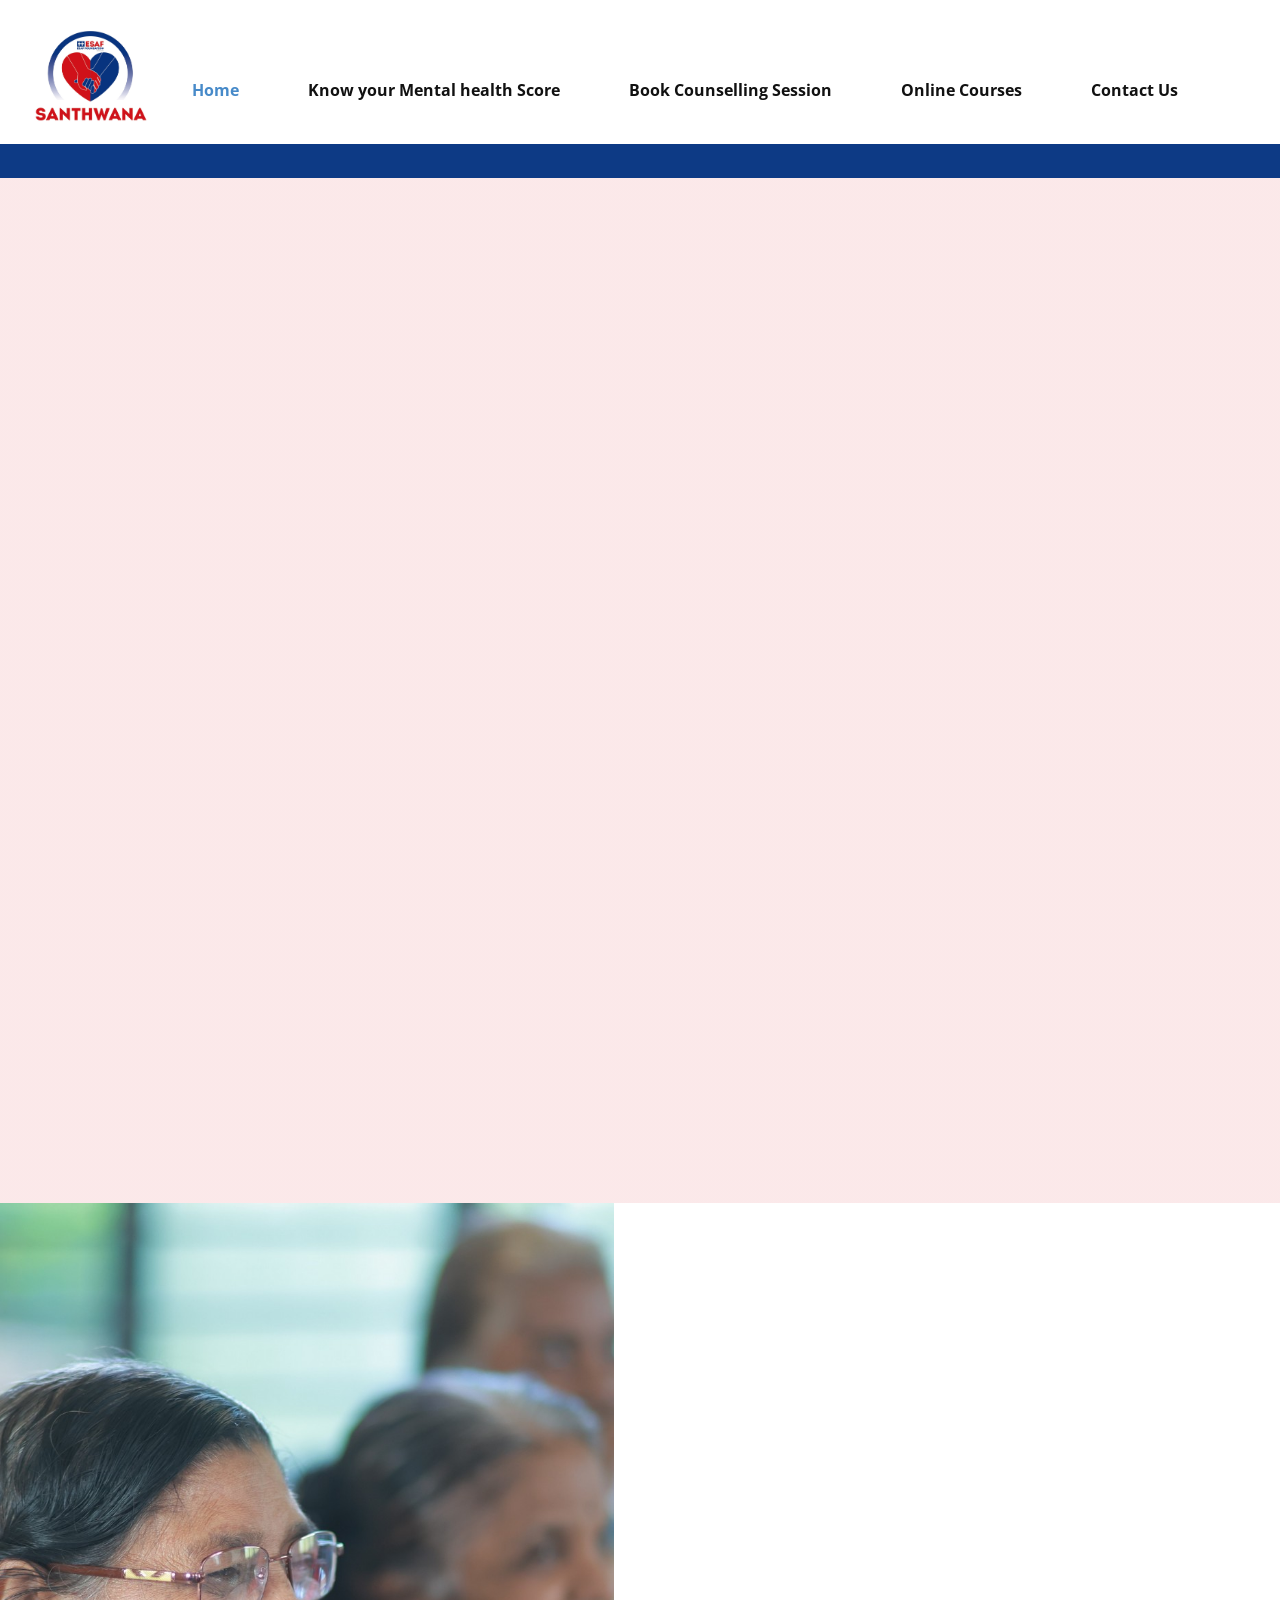
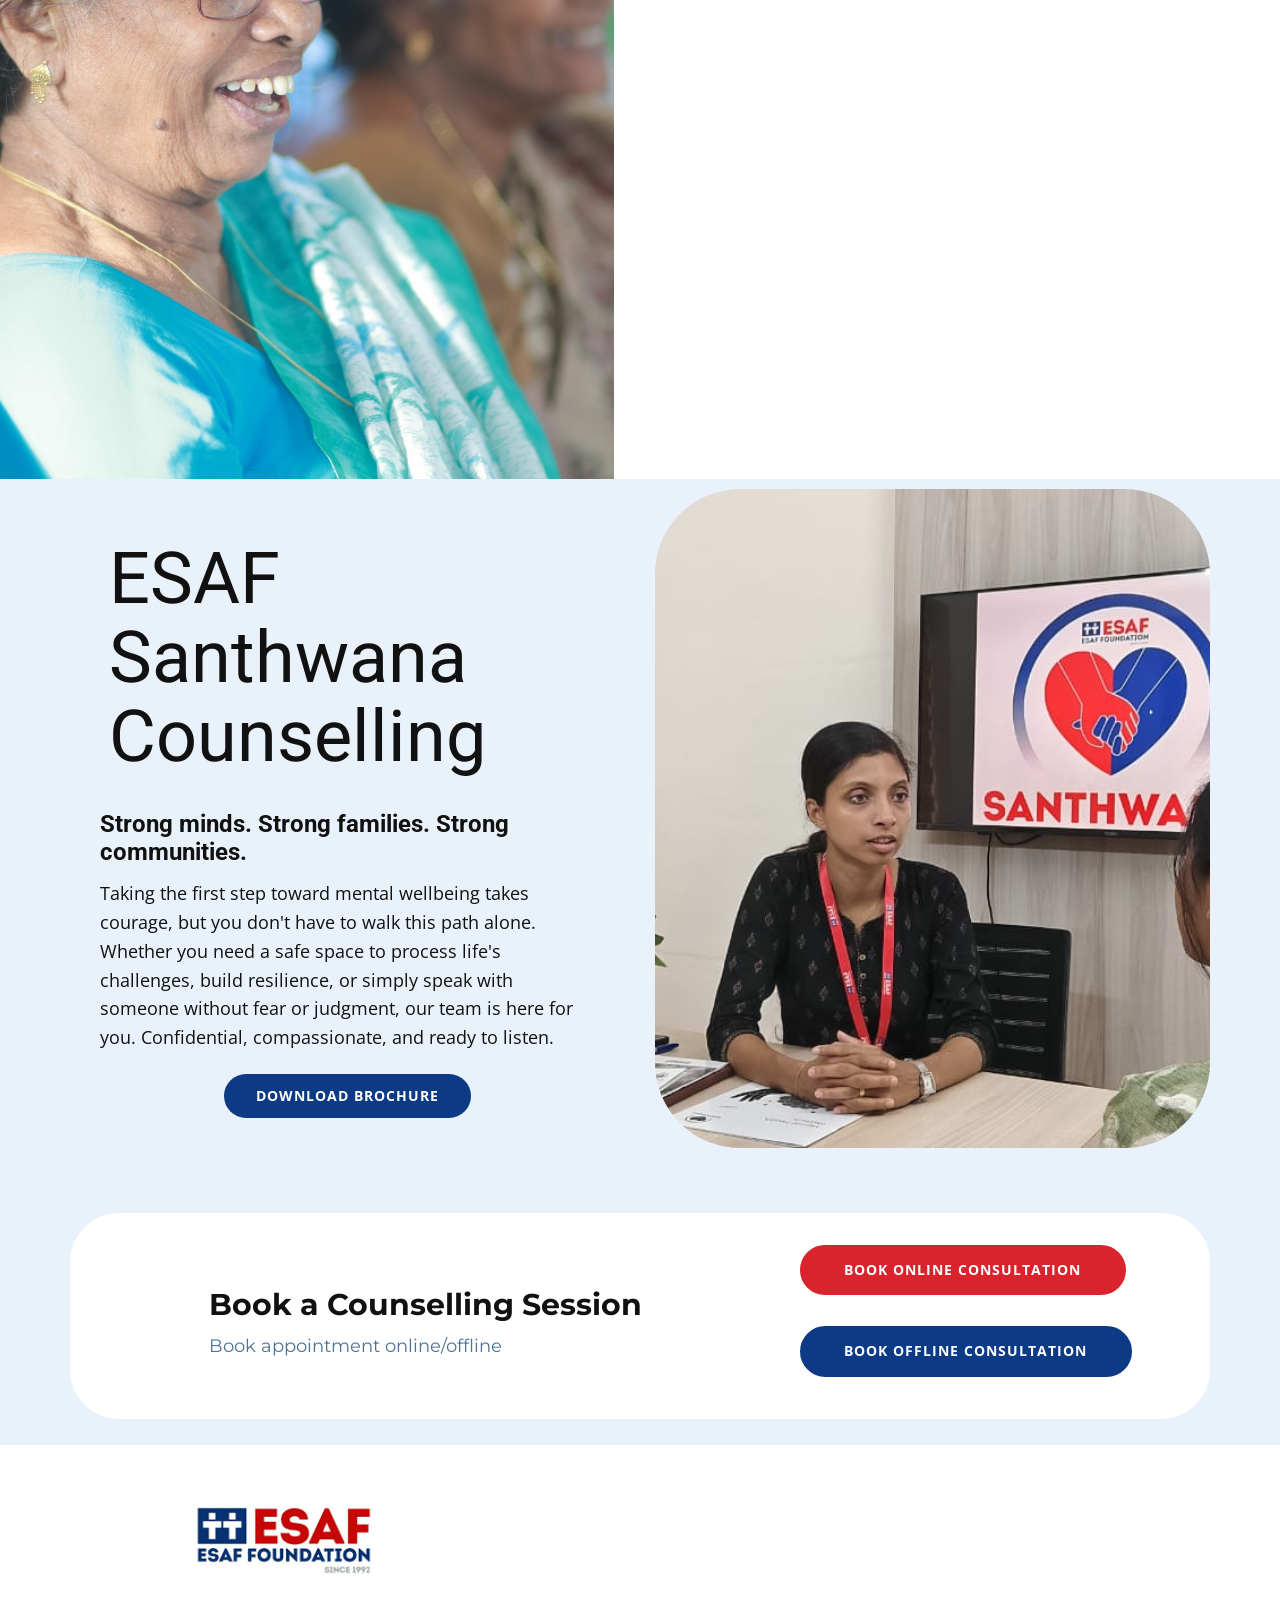
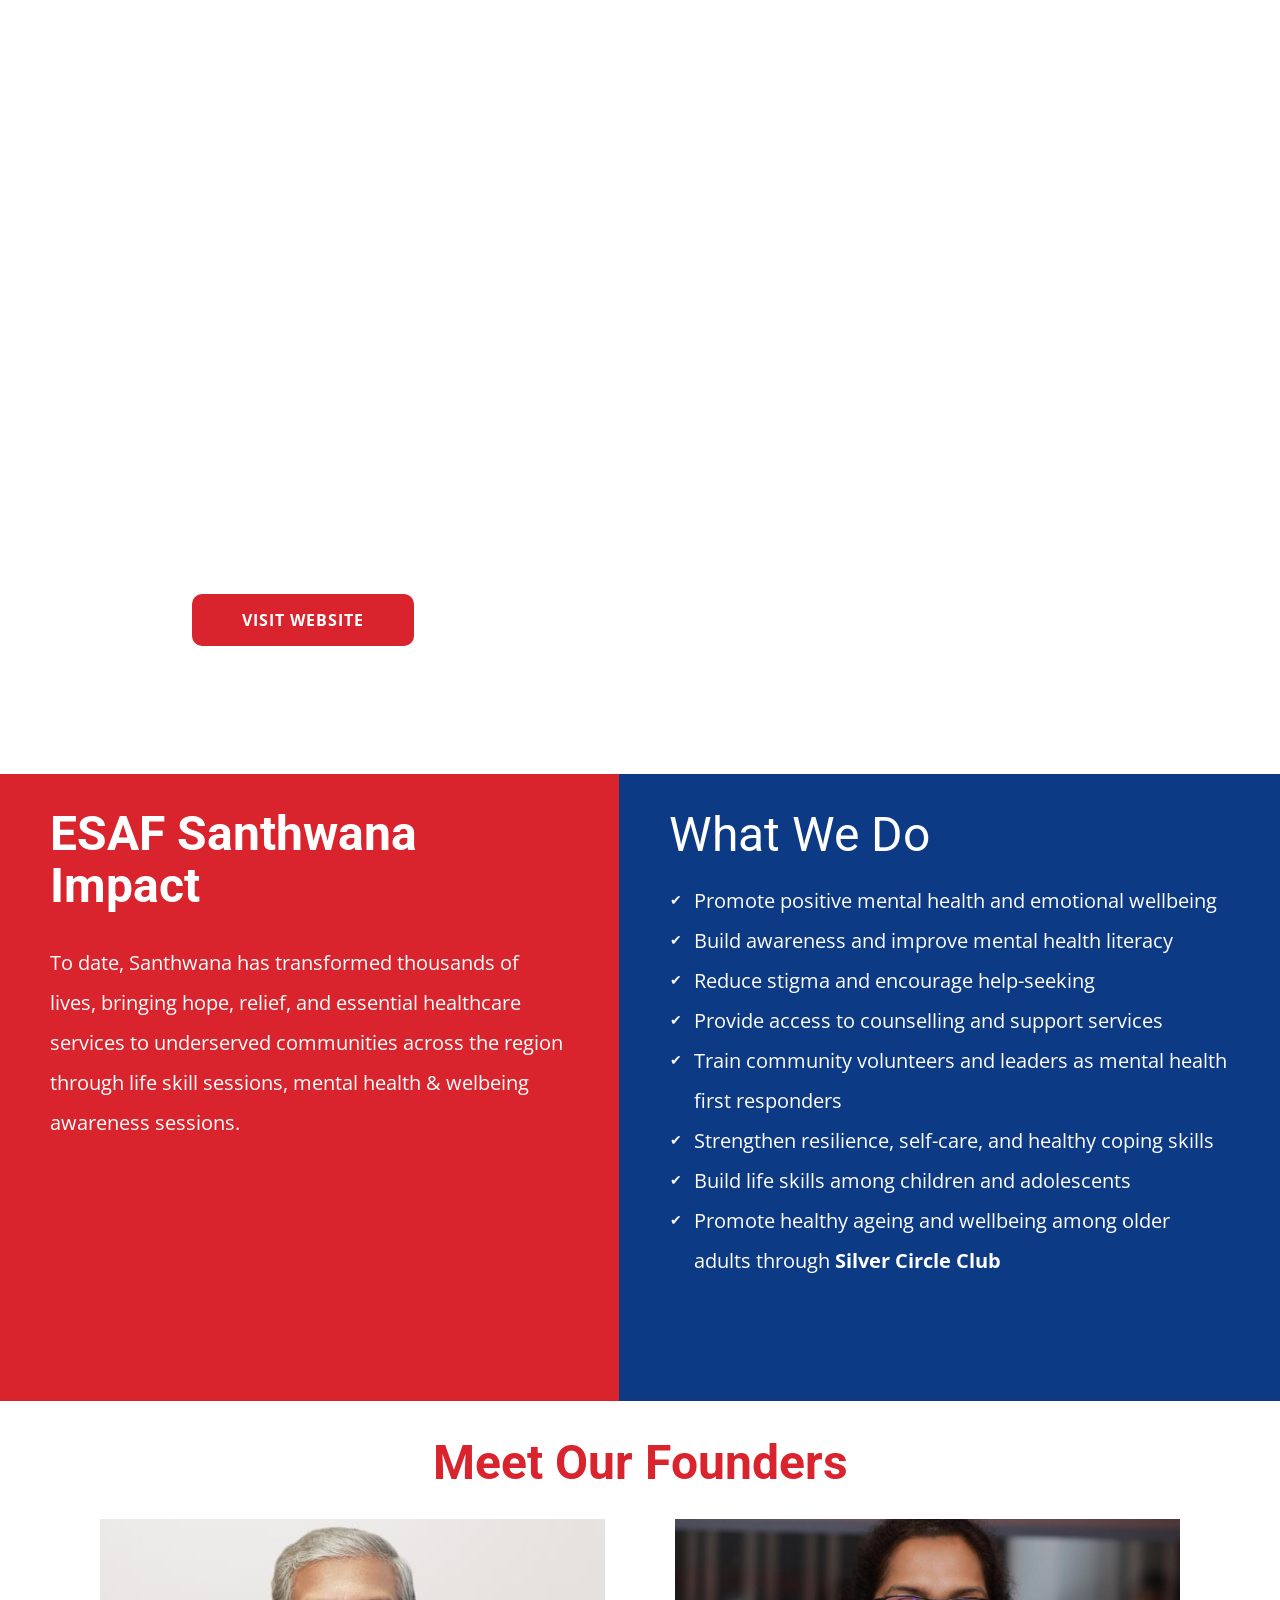
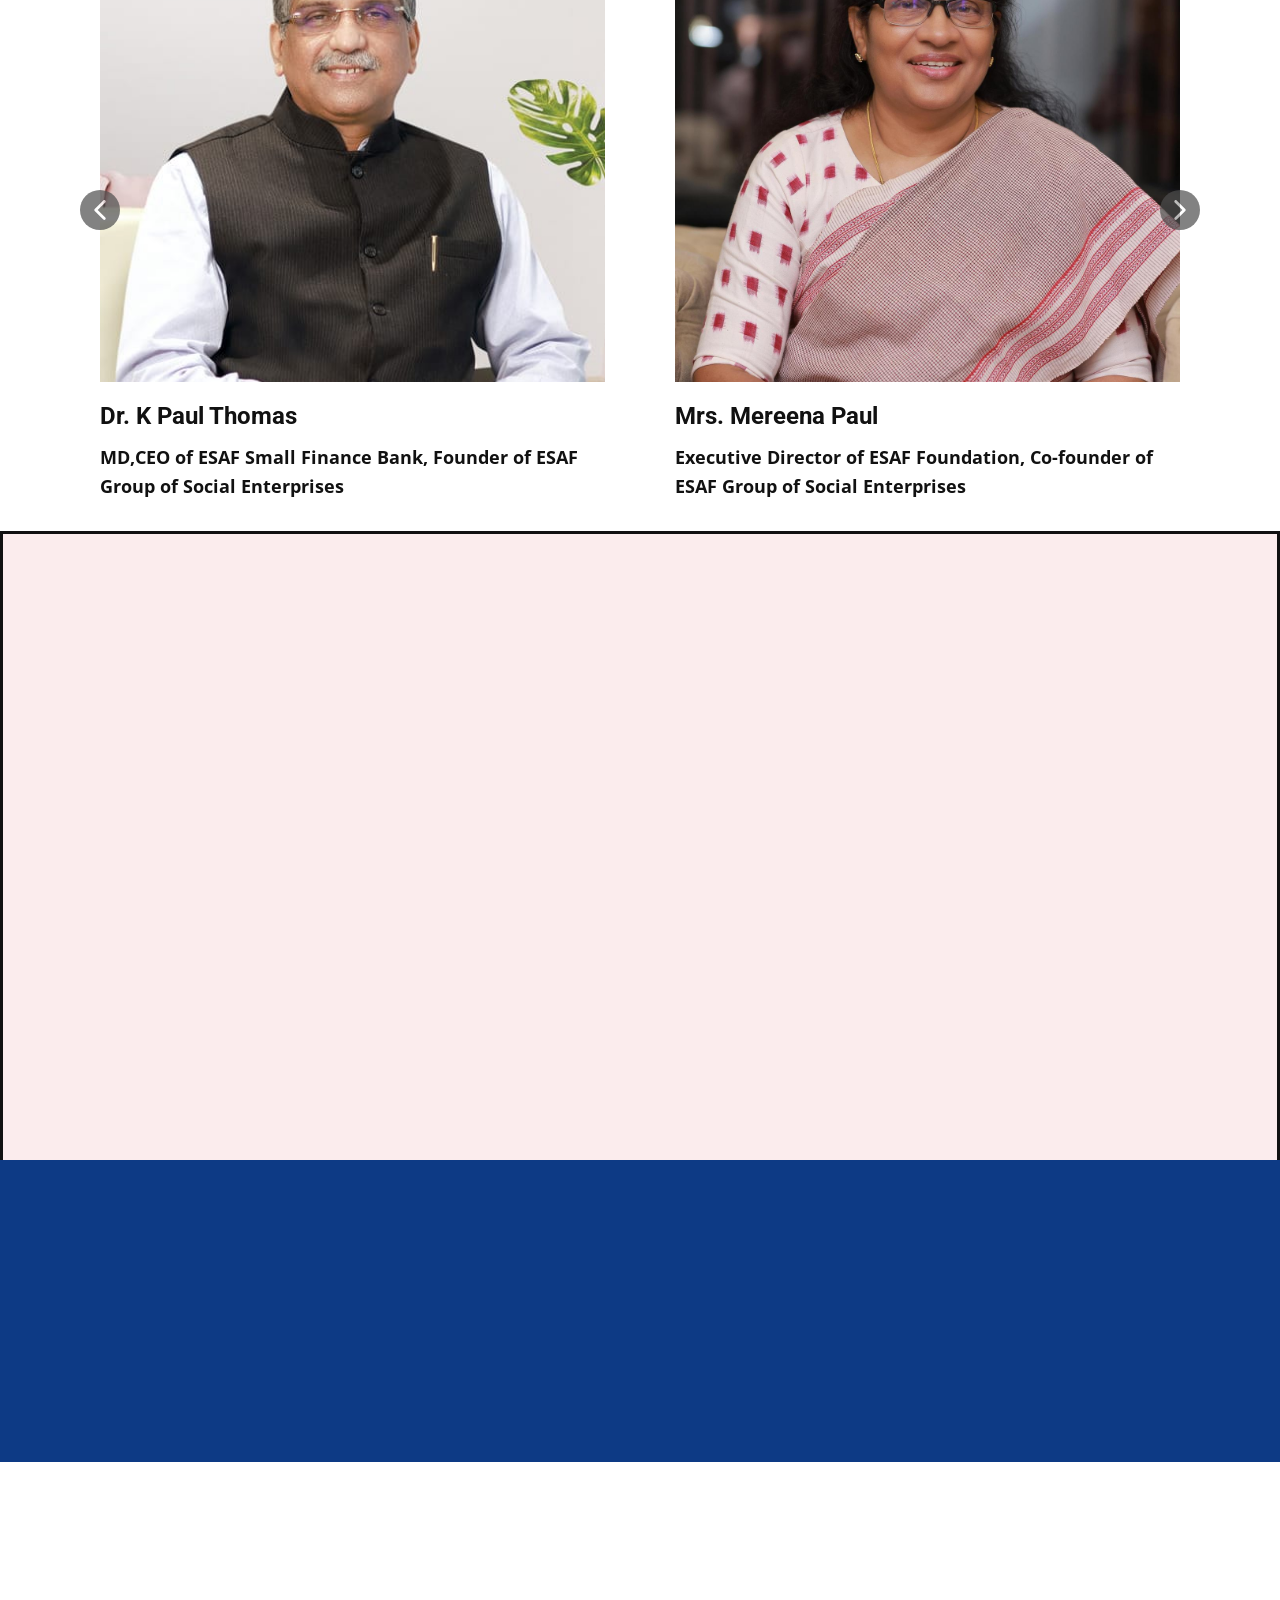
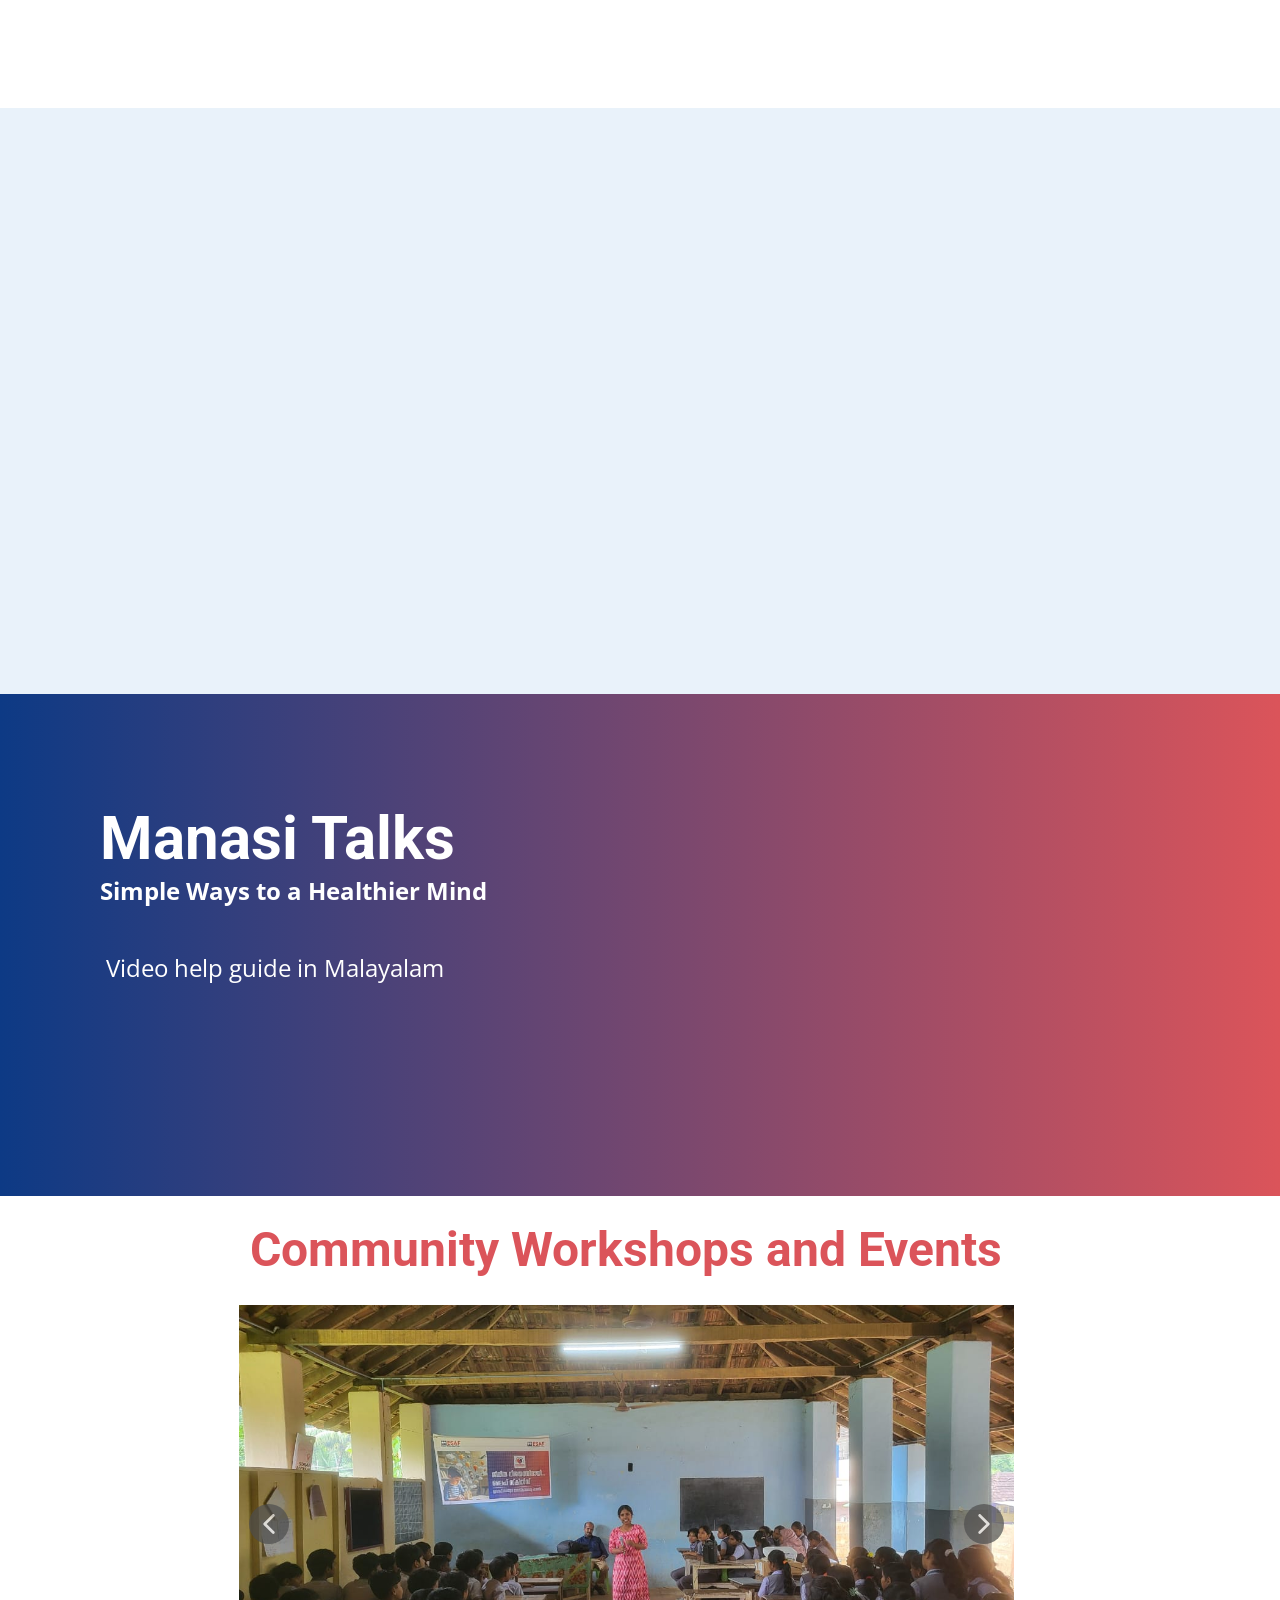
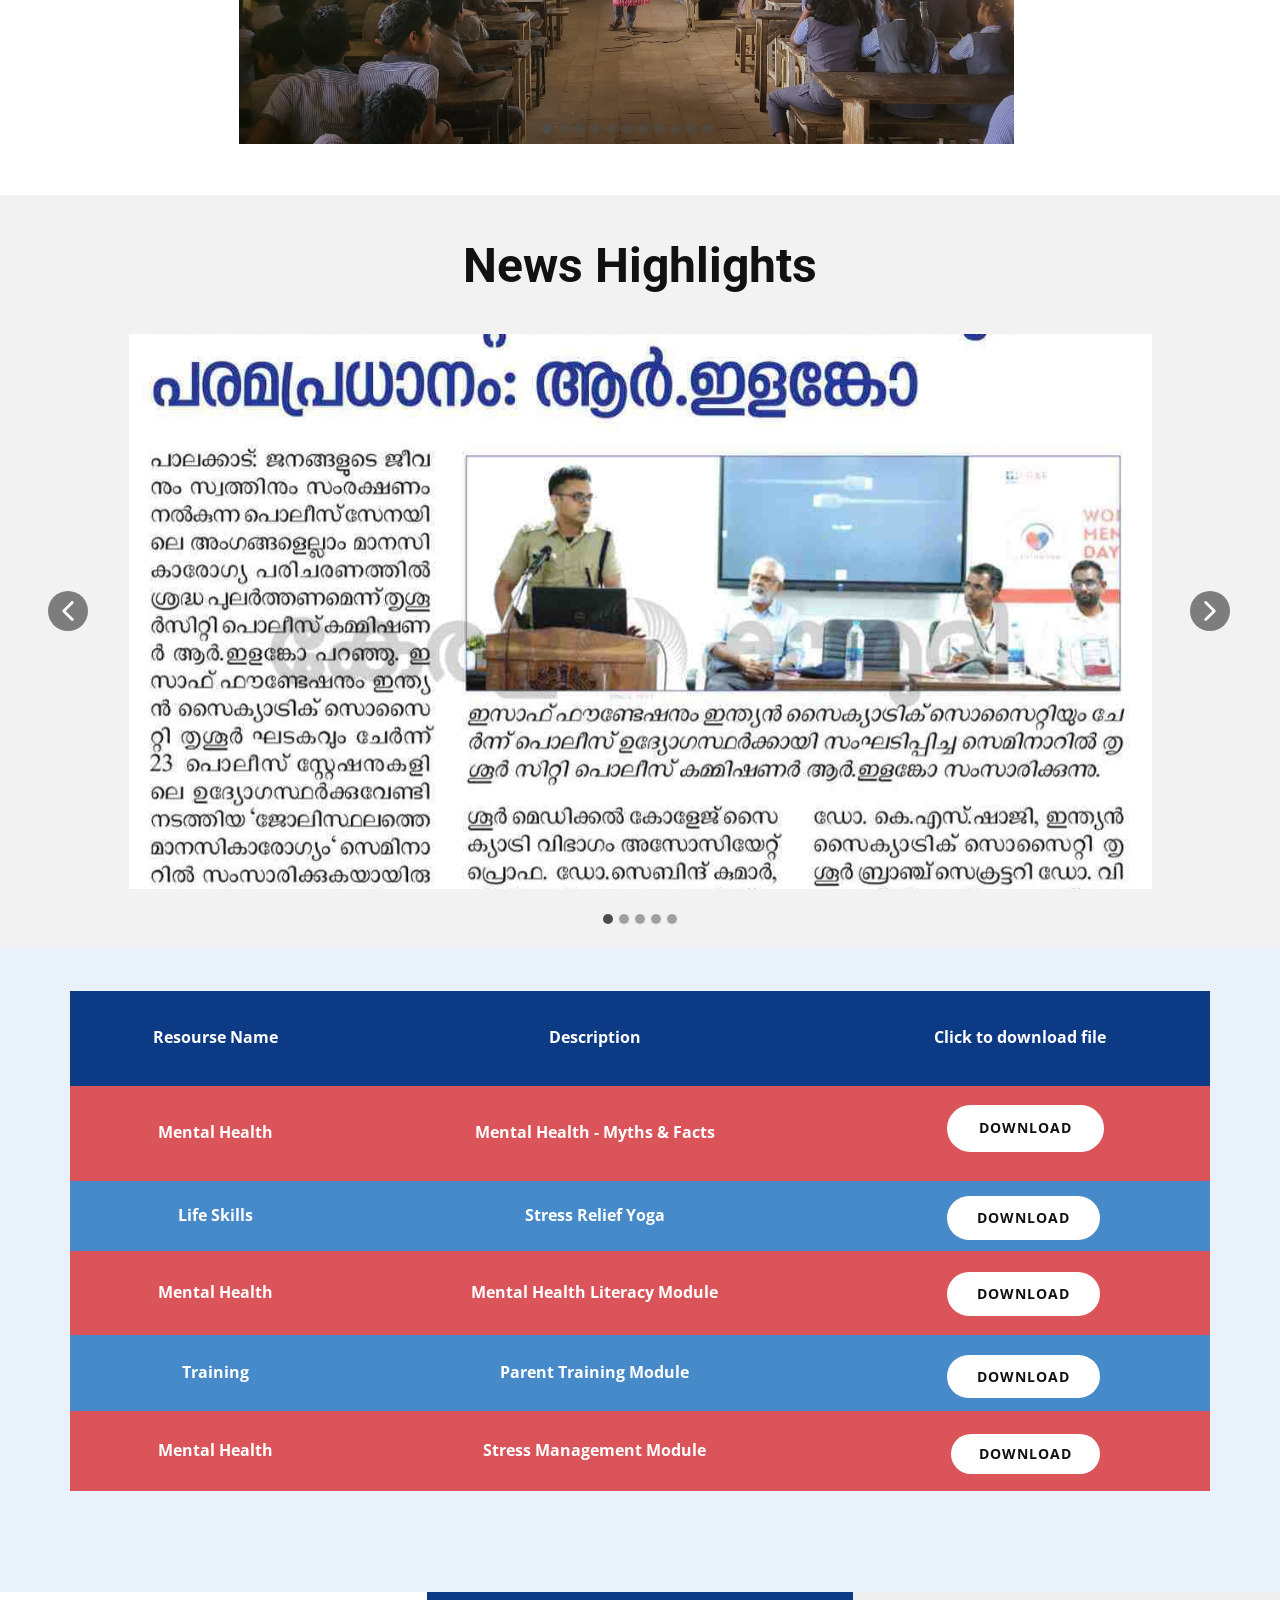
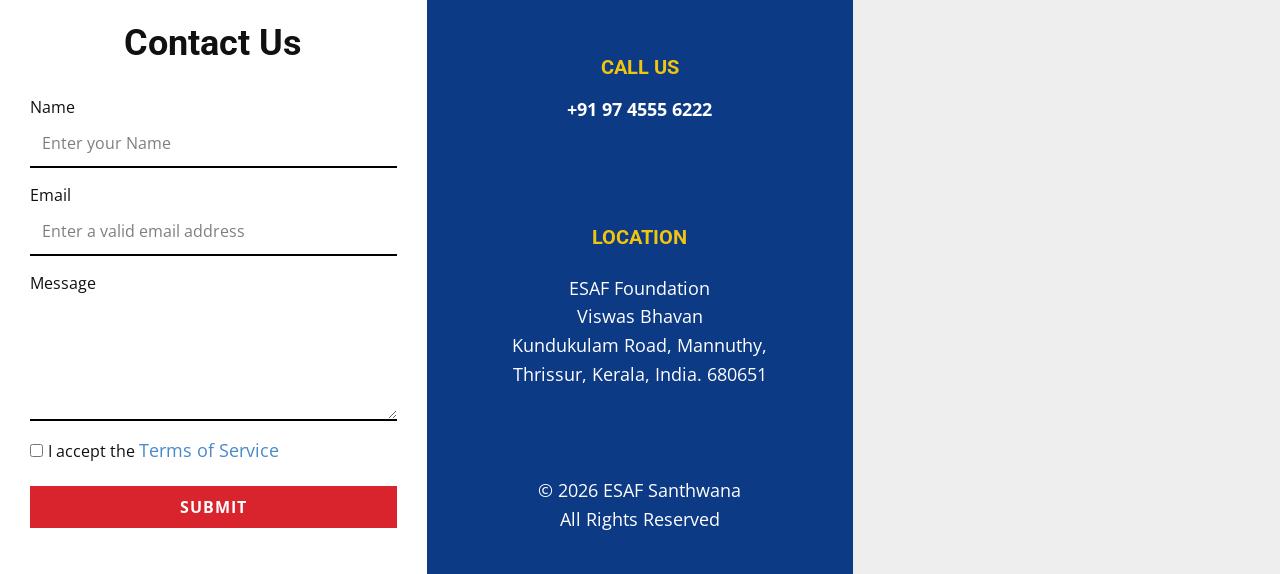
<file: index.html>
<!DOCTYPE html>
<html style="font-size: 16px;" lang="en"><head>
    <meta name="viewport" content="width=device-width, initial-scale=1.0">
    <meta charset="utf-8">
    <meta name="keywords" content="​Transform your&nbsp;health embrace life today!, ​Find Your Harmony and Health, Wellness Center, ​We provide&nbsp;services for you, ​Start Your Wellness Journey Today, ​Our Integrative Approach, ​Wellbeing workshops">
    <meta name="description" content="">
    <title>Home</title>
    <link rel="stylesheet" href="nicepage.css" media="screen">
<link rel="stylesheet" href="index.css" media="screen">
    <script class="u-script" type="text/javascript" src="jquery.js" defer=""></script>
    <script class="u-script" type="text/javascript" src="nicepage.js" defer=""></script>
    <meta name="generator" content="Nicepage 8.6.23, nicepage.com">
    <meta property="og:title" content="ESAF Santhwana">
    <meta property="og:description" content="A CSR project of ESAF Small Finance Bank">
    <meta property="og:image" content="images/resized.png">
    <link rel="icon" href="images/SanthwanaLogo.jpg">
    
    
    
    
    
    
    
    
    
    
    
    
    
    
    
    
    
    
    <link id="u-page-google-font" rel="stylesheet" href="https://fonts.googleapis.com/css2?display=swap&amp;family=Roboto:ital,wght@0,100;0,200;0,300;0,400;0,500;0,600;0,700;0,800;0,900;1,100;1,200;1,300;1,400;1,500;1,600;1,700;1,800;1,900&amp;family=Open+Sans:ital,wght@0,300;0,400;0,500;0,600;0,700;0,800;1,300;1,400;1,500;1,600;1,700;1,800&amp;family=Montserrat:ital,wght@0,100;0,200;0,300;0,400;0,500;0,600;0,700;0,800;0,900;1,100;1,200;1,300;1,400;1,500;1,600;1,700;1,800;1,900">
    <script type="application/ld+json">{
		"@context": "http://schema.org",
		"@type": "Organization",
		"name": "ESAF Santwana"
}</script>
    <meta name="theme-color" content="#478ac9">
    <meta property="og:type" content="website">
  <meta name="referrer" content="origin"><meta data-intl-tel-input-cdn-path="intlTelInput/"></head>
  <body data-home-page="Home.html" data-home-page-title="Home" data-path-to-root="./" data-include-products="false" class="u-body u-clearfix u-xl-mode" data-lang="en"><header class="u-clearfix u-header u-header" id="header"><div class="u-clearfix u-sheet u-valign-middle-xs u-sheet-1">
        <img class="u-image u-image-default u-preserve-proportions u-image-1" src="images/SanthwanaLogo.jpg?rand=093e" alt="" data-image-width="633" data-image-height="633">
        <nav class="u-menu u-menu-one-level u-offcanvas u-menu-1" role="navigation" aria-label="Menu navigation">
          <div class="menu-collapse" style="font-size: 1rem; letter-spacing: 0px; font-weight: 700;">
            <a class="u-button-style u-custom-left-right-menu-spacing u-custom-padding-bottom u-custom-text-hover-color u-custom-top-bottom-menu-spacing u-hamburger-link u-nav-link u-text-active-palette-1-base u-text-hover-palette-2-base u-hamburger-link-1" href="#" tabindex="-1" aria-label="Open menu" aria-controls="261f">
              <svg class="u-svg-link" viewBox="0 0 24 24"><use xlink:href="#menu-hamburger"></use></svg>
              <svg class="u-svg-content" version="1.1" id="menu-hamburger" viewBox="0 0 16 16" x="0px" y="0px" xmlns:xlink="http://www.w3.org/1999/xlink" xmlns="http://www.w3.org/2000/svg"><g><rect y="1" width="16" height="2"></rect><rect y="7" width="16" height="2"></rect><rect y="13" width="16" height="2"></rect>
</g></svg>
            </a>
          </div>
          <div class="u-custom-menu u-nav-container">
            <ul class="u-nav u-unstyled u-nav-1" role="menubar"><li role="none" class="u-nav-item"><a role="menuitem" class="u-button-style u-nav-link u-text-active-palette-1-base u-text-hover-palette-1-base u-nav-link-2" href="./">Home</a>
</li><li role="none" class="u-nav-item"><a role="menuitem" class="u-button-style u-nav-link u-text-active-palette-1-base u-text-hover-palette-1-base u-nav-link-2" href="Know-your-Mental-Health-Score.html" target="_blank">Know your Mental health Score</a>
</li><li role="none" class="u-nav-item"><a role="menuitem" class="u-button-style u-nav-link u-text-active-palette-1-base u-text-hover-palette-1-base u-nav-link-2" href="Book-Counselling-Session.html" target="_blank">Book Counselling Session</a>
</li><li role="none" class="u-nav-item"><a role="menuitem" class="u-button-style u-nav-link u-text-active-palette-1-base u-text-hover-palette-1-base u-nav-link-2" href="Online-Courses.html" target="_blank">Online Courses</a>
</li><li role="none" class="u-nav-item"><a tabindex="-1" role="menuitem" class="u-button-style u-nav-link u-text-active-palette-1-base u-text-hover-palette-1-base u-nav-link-2" href="./#block-24" data-page-id="1332116969" target="_blank">Contact Us</a>
</li></ul>
          </div>
          <div class="u-custom-menu u-nav-container-collapse" id="261f" role="region" aria-label="Menu panel">
            <div class="u-black u-container-style u-inner-container-layout u-opacity u-opacity-95 u-sidenav">
              <div class="u-inner-container-layout u-sidenav-overflow">
                <div class="u-menu-close" tabindex="-1" aria-label="Close menu"></div>
                <ul class="u-align-center u-nav u-popupmenu-items u-unstyled u-nav-2" role="menubar"><li role="none" class="u-nav-item"><a role="menuitem" class="u-button-style u-nav-link" href="./">Home</a>
</li><li role="none" class="u-nav-item"><a role="menuitem" class="u-button-style u-nav-link" href="Know-your-Mental-Health-Score.html" target="_blank">Know your Mental health Score</a>
</li><li role="none" class="u-nav-item"><a role="menuitem" class="u-button-style u-nav-link" href="Book-Counselling-Session.html" target="_blank">Book Counselling Session</a>
</li><li role="none" class="u-nav-item"><a role="menuitem" class="u-button-style u-nav-link" href="Online-Courses.html" target="_blank">Online Courses</a>
</li><li role="none" class="u-nav-item"><a tabindex="-1" role="menuitem" class="u-button-style u-nav-link" href="./#block-24" data-page-id="1332116969" target="_blank">Contact Us</a>
</li></ul>
              </div>
            </div>
            <div class="u-black u-menu-overlay u-opacity u-opacity-70"></div>
          </div>
        </nav>
      </div></header>
    <section class="u-clearfix u-color-var u-section-1" id="block-9">
      <div class="u-clearfix u-sheet u-sheet-1"></div>
    </section>
    <section class="u-align-center u-clearfix u-container-align-center u-shading u-valign-top-lg u-section-2" src="" id="block-13">
      <div class="u-container-style u-expanded-width u-group u-image u-shading u-image-1" data-image-width="1600" data-image-height="928" data-animation-name="customAnimationIn" data-animation-duration="1000" data-animation-delay="0" data-animation-direction="">
        <div class="u-container-layout u-container-layout-1">
          <h2 class="u-align-center u-text u-text-1">ESAF Santhwana <br>A Project of ESAF Foundation
          </h2>
        </div>
      </div>
      <div class="data-layout-selected u-clearfix u-gutter-30 u-layout-wrap u-layout-wrap-1">
        <div class="u-layout">
          <div class="u-layout-row">
            <div class="u-size-15 u-size-30-md">
              <div class="u-layout-col">
                <div class="u-container-style u-layout-cell u-size-20 u-layout-cell-1">
                  <div class="u-container-layout u-container-layout-2"></div>
                </div>
                <div class="u-align-center u-container-align-center u-container-style u-layout-cell u-radius u-shape-round u-size-40 u-white u-layout-cell-2" data-animation-name="customAnimationIn" data-animation-duration="1500" data-animation-delay="250">
                  <div class="u-container-layout u-valign-top-xl u-container-layout-3"><span class="u-align-center u-icon u-icon-circle u-palette-1-light-3 u-text-palette-1-base u-icon-1" data-animation-name="" data-animation-duration="0" data-animation-delay="0" data-animation-direction=""><svg class="u-svg-link" preserveAspectRatio="xMidYMin slice" viewBox="0 0 60 60" style=""><use xlink:href="#svg-7fd7"></use></svg><svg class="u-svg-content" viewBox="0 0 60 60" x="0px" y="0px" id="svg-7fd7" style="enable-background:new 0 0 60 60;"><g><path d="M55.014,45.389l-9.553-4.776C44.56,40.162,44,39.256,44,38.248v-3.381c0.229-0.28,0.47-0.599,0.719-0.951
		c1.239-1.75,2.232-3.698,2.954-5.799C49.084,27.47,50,26.075,50,24.5v-4c0-0.963-0.36-1.896-1-2.625v-5.319
		c0.056-0.55,0.276-3.824-2.092-6.525C44.854,3.688,41.521,2.5,37,2.5s-7.854,1.188-9.908,3.53
		c-2.368,2.701-2.148,5.976-2.092,6.525v5.319c-0.64,0.729-1,1.662-1,2.625v4c0,1.217,0.553,2.352,1.497,3.109
		c0.916,3.627,2.833,6.36,3.503,7.237v3.309c0,0.968-0.528,1.856-1.377,2.32l-8.921,4.866c-2.9,1.582-4.701,4.616-4.701,7.92V57.5
		h46v-4.043C60,50.019,58.089,46.927,55.014,45.389z"></path><path d="M17.983,44.025l8.921-4.866c0.367-0.201,0.596-0.586,0.596-1.004v-2.814c-0.885-1.232-2.446-3.712-3.337-6.91
		C23.1,27.399,22.5,25.994,22.5,24.5v-4c0-1.124,0.352-2.219,1-3.141v-4.733c-0.034-0.383-0.074-1.269,0.096-2.395
		C22.219,9.751,20.687,9.5,19,9.5c-10.389,0-10.994,8.855-11,9v4.579c-0.648,0.706-1,1.521-1,2.33v3.454
		c0,1.079,0.483,2.085,1.311,2.765c0.825,3.11,2.854,5.46,3.644,6.285v2.743c0,0.787-0.428,1.509-1.171,1.915l-6.653,4.173
		C1.583,48.134,0,50.801,0,53.703V57.5h12.5v-4.238C12.5,49.409,14.601,45.87,17.983,44.025z"></path>
</g></svg></span>
                    <h4 class="u-align-center u-text u-text-2">Manomithra</h4>
                    <p class="u-align-center u-text u-text-3" data-animation-out="0">Manomithra is a curriculam based training to prepare people to be&nbsp;mental health first responders</p>
                  </div>
                </div>
              </div>
            </div>
            <div class="u-size-15 u-size-30-md">
              <div class="u-layout-col">
                <div class="u-align-center u-container-align-center u-container-style u-layout-cell u-radius u-shape-round u-size-40 u-white u-layout-cell-3" data-animation-name="customAnimationIn" data-animation-duration="1500" data-animation-delay="250">
                  <div class="u-container-layout u-container-layout-4"><span class="u-align-center u-icon u-icon-circle u-palette-1-light-3 u-text-palette-1-base u-icon-2" data-animation-name="" data-animation-duration="0" data-animation-delay="0" data-animation-direction=""><svg class="u-svg-link" preserveAspectRatio="xMidYMin slice" viewBox="0 0 55 55" style=""><use xlink:href="#svg-4759"></use></svg><svg class="u-svg-content" viewBox="0 0 55 55" x="0px" y="0px" id="svg-4759" style="enable-background:new 0 0 55 55;"><path d="M55,27.5C55,12.337,42.663,0,27.5,0S0,12.337,0,27.5c0,8.009,3.444,15.228,8.926,20.258l-0.026,0.023l0.892,0.752
	c0.058,0.049,0.121,0.089,0.179,0.137c0.474,0.393,0.965,0.766,1.465,1.127c0.162,0.117,0.324,0.234,0.489,0.348
	c0.534,0.368,1.082,0.717,1.642,1.048c0.122,0.072,0.245,0.142,0.368,0.212c0.613,0.349,1.239,0.678,1.88,0.98
	c0.047,0.022,0.095,0.042,0.142,0.064c2.089,0.971,4.319,1.684,6.651,2.105c0.061,0.011,0.122,0.022,0.184,0.033
	c0.724,0.125,1.456,0.225,2.197,0.292c0.09,0.008,0.18,0.013,0.271,0.021C25.998,54.961,26.744,55,27.5,55
	c0.749,0,1.488-0.039,2.222-0.098c0.093-0.008,0.186-0.013,0.279-0.021c0.735-0.067,1.461-0.164,2.178-0.287
	c0.062-0.011,0.125-0.022,0.187-0.034c2.297-0.412,4.495-1.109,6.557-2.055c0.076-0.035,0.153-0.068,0.229-0.104
	c0.617-0.29,1.22-0.603,1.811-0.936c0.147-0.083,0.293-0.167,0.439-0.253c0.538-0.317,1.067-0.648,1.581-1
	c0.185-0.126,0.366-0.259,0.549-0.391c0.439-0.316,0.87-0.642,1.289-0.983c0.093-0.075,0.193-0.14,0.284-0.217l0.915-0.764
	l-0.027-0.023C51.523,42.802,55,35.55,55,27.5z M2,27.5C2,13.439,13.439,2,27.5,2S53,13.439,53,27.5
	c0,7.577-3.325,14.389-8.589,19.063c-0.294-0.203-0.59-0.385-0.893-0.537l-8.467-4.233c-0.76-0.38-1.232-1.144-1.232-1.993v-2.957
	c0.196-0.242,0.403-0.516,0.617-0.817c1.096-1.548,1.975-3.27,2.616-5.123c1.267-0.602,2.085-1.864,2.085-3.289v-3.545
	c0-0.867-0.318-1.708-0.887-2.369v-4.667c0.052-0.52,0.236-3.448-1.883-5.864C34.524,9.065,31.541,8,27.5,8
	s-7.024,1.065-8.867,3.168c-2.119,2.416-1.935,5.346-1.883,5.864v4.667c-0.568,0.661-0.887,1.502-0.887,2.369v3.545
	c0,1.101,0.494,2.128,1.34,2.821c0.81,3.173,2.477,5.575,3.093,6.389v2.894c0,0.816-0.445,1.566-1.162,1.958l-7.907,4.313
	c-0.252,0.137-0.502,0.297-0.752,0.476C5.276,41.792,2,35.022,2,27.5z"></path></svg></span>
                    <h4 class="u-align-center u-text u-text-4">Santwanasparsham</h4>
                    <p class="u-align-center u-text u-text-5">Mental health awareness creation through community workshops, online sessions and campaigns/events for specific groups</p>
                  </div>
                </div>
                <div class="u-container-style u-hidden-xs u-layout-cell u-size-20 u-layout-cell-4">
                  <div class="u-container-layout u-container-layout-5"></div>
                </div>
              </div>
            </div>
            <div class="u-size-15 u-size-30-md">
              <div class="u-layout-col">
                <div class="u-container-style u-hidden-xs u-layout-cell u-size-20 u-layout-cell-5">
                  <div class="u-container-layout u-container-layout-6"></div>
                </div>
                <div class="u-align-center u-container-align-center u-container-style u-layout-cell u-radius u-shape-round u-size-40 u-white u-layout-cell-6" data-animation-name="customAnimationIn" data-animation-duration="1500" data-animation-delay="250">
                  <div class="u-container-layout u-valign-top-xl u-container-layout-7"><span class="u-align-center u-icon u-icon-circle u-palette-1-light-3 u-text-palette-1-base u-icon-3" data-animation-name="" data-animation-duration="0" data-animation-delay="0" data-animation-direction=""><svg class="u-svg-link" preserveAspectRatio="xMidYMin slice" viewBox="0 0 60 60" style=""><use xlink:href="#svg-25fa"></use></svg><svg class="u-svg-content" viewBox="0 0 60 60" x="0px" y="0px" id="svg-25fa" style="enable-background:new 0 0 60 60;"><path d="M55.014,45.389l-9.553-4.776C44.56,40.162,44,39.256,44,38.248v-3.381c0.229-0.28,0.47-0.599,0.719-0.951
	c1.239-1.75,2.232-3.698,2.954-5.799C49.084,27.47,50,26.075,50,24.5v-4c0-0.963-0.36-1.896-1-2.625v-5.319
	c0.056-0.55,0.276-3.824-2.092-6.525C44.854,3.688,41.521,2.5,37,2.5s-7.854,1.188-9.908,3.53c-1.435,1.637-1.918,3.481-2.064,4.805
	C23.314,9.949,21.294,9.5,19,9.5c-10.389,0-10.994,8.855-11,9v4.579c-0.648,0.706-1,1.521-1,2.33v3.454
	c0,1.079,0.483,2.085,1.311,2.765c0.825,3.11,2.854,5.46,3.644,6.285v2.743c0,0.787-0.428,1.509-1.171,1.915l-6.653,4.173
	C1.583,48.134,0,50.801,0,53.703V57.5h14h2h44v-4.043C60,50.019,58.089,46.927,55.014,45.389z M14,53.262V55.5H2v-1.797
	c0-2.17,1.184-4.164,3.141-5.233l6.652-4.173c1.333-0.727,2.161-2.121,2.161-3.641v-3.591l-0.318-0.297
	c-0.026-0.024-2.683-2.534-3.468-5.955l-0.091-0.396l-0.342-0.22C9.275,29.899,9,29.4,9,28.863v-3.454
	c0-0.36,0.245-0.788,0.671-1.174L10,23.938l-0.002-5.38C10.016,18.271,10.537,11.5,19,11.5c2.393,0,4.408,0.553,6,1.644v4.731
	c-0.64,0.729-1,1.662-1,2.625v4c0,0.304,0.035,0.603,0.101,0.893c0.027,0.116,0.081,0.222,0.118,0.334
	c0.055,0.168,0.099,0.341,0.176,0.5c0.001,0.002,0.002,0.003,0.003,0.005c0.256,0.528,0.629,1,1.099,1.377
	c0.005,0.019,0.011,0.036,0.016,0.054c0.06,0.229,0.123,0.457,0.191,0.68l0.081,0.261c0.014,0.046,0.031,0.093,0.046,0.139
	c0.035,0.108,0.069,0.215,0.105,0.321c0.06,0.175,0.123,0.356,0.196,0.553c0.031,0.082,0.065,0.156,0.097,0.237
	c0.082,0.209,0.164,0.411,0.25,0.611c0.021,0.048,0.039,0.1,0.06,0.147l0.056,0.126c0.026,0.058,0.053,0.11,0.079,0.167
	c0.098,0.214,0.194,0.421,0.294,0.621c0.016,0.032,0.031,0.067,0.047,0.099c0.063,0.125,0.126,0.243,0.189,0.363
	c0.108,0.206,0.214,0.4,0.32,0.588c0.052,0.092,0.103,0.182,0.154,0.269c0.144,0.246,0.281,0.472,0.414,0.682
	c0.029,0.045,0.057,0.092,0.085,0.135c0.242,0.375,0.452,0.679,0.626,0.916c0.046,0.063,0.086,0.117,0.125,0.17
	c0.022,0.029,0.052,0.071,0.071,0.097v3.309c0,0.968-0.528,1.856-1.377,2.32l-2.646,1.443l-0.461-0.041l-0.188,0.395l-5.626,3.069
	C15.801,46.924,14,49.958,14,53.262z M58,55.5H16v-2.238c0-2.571,1.402-4.934,3.659-6.164l8.921-4.866
	C30.073,41.417,31,39.854,31,38.155v-4.018v-0.001l-0.194-0.232l-0.038-0.045c-0.002-0.003-0.064-0.078-0.165-0.21
	c-0.006-0.008-0.012-0.016-0.019-0.024c-0.053-0.069-0.115-0.152-0.186-0.251c-0.001-0.002-0.002-0.003-0.003-0.005
	c-0.149-0.207-0.336-0.476-0.544-0.8c-0.005-0.007-0.009-0.015-0.014-0.022c-0.098-0.153-0.202-0.32-0.308-0.497
	c-0.008-0.013-0.016-0.026-0.024-0.04c-0.226-0.379-0.466-0.808-0.705-1.283c0,0-0.001-0.001-0.001-0.002
	c-0.127-0.255-0.254-0.523-0.378-0.802l0,0c-0.017-0.039-0.035-0.077-0.052-0.116h0c-0.055-0.125-0.11-0.256-0.166-0.391
	c-0.02-0.049-0.04-0.1-0.06-0.15c-0.052-0.131-0.105-0.263-0.161-0.414c-0.102-0.272-0.198-0.556-0.29-0.849l-0.055-0.178
	c-0.006-0.02-0.013-0.04-0.019-0.061c-0.094-0.316-0.184-0.639-0.26-0.971l-0.091-0.396l-0.341-0.22
	C26.346,25.803,26,25.176,26,24.5v-4c0-0.561,0.238-1.084,0.67-1.475L27,18.728V12.5v-0.354l-0.027-0.021
	c-0.034-0.722,0.009-2.935,1.623-4.776C30.253,5.458,33.081,4.5,37,4.5c3.905,0,6.727,0.951,8.386,2.828
	c1.947,2.201,1.625,5.017,1.623,5.041L47,18.728l0.33,0.298C47.762,19.416,48,19.939,48,20.5v4c0,0.873-0.572,1.637-1.422,1.899
	l-0.498,0.153l-0.16,0.495c-0.669,2.081-1.622,4.003-2.834,5.713c-0.297,0.421-0.586,0.794-0.837,1.079L42,34.123v4.125
	c0,1.77,0.983,3.361,2.566,4.153l9.553,4.776C56.513,48.374,58,50.78,58,53.457V55.5z"></path></svg></span>
                    <h4 class="u-align-center u-text u-text-6">Counselling</h4>
                    <p class="u-align-center u-text u-text-palette-5-dark-2 u-text-7"> Provide
     access to counselling and support services</p>
                  </div>
                </div>
              </div>
            </div>
            <div class="u-size-15 u-size-30-md">
              <div class="u-layout-col">
                <div class="u-align-center u-container-align-center u-container-style u-layout-cell u-radius u-shape-round u-size-40 u-white u-layout-cell-7" data-animation-name="customAnimationIn" data-animation-duration="1500" data-animation-delay="250">
                  <div class="u-container-layout u-container-layout-8"><span class="u-align-center u-icon u-icon-circle u-palette-1-light-3 u-text-palette-1-base u-icon-4" data-animation-name="" data-animation-duration="0" data-animation-delay="0" data-animation-direction=""><svg class="u-svg-link" preserveAspectRatio="xMidYMin slice" viewBox="0 0 58 58" style=""><use xlink:href="#svg-eb29"></use></svg><svg class="u-svg-content" viewBox="0 0 58 58" x="0px" y="0px" id="svg-eb29" style="enable-background:new 0 0 58 58;"><path d="M50.688,48.222C55.232,43.101,58,36.369,58,29c0-7.667-2.996-14.643-7.872-19.834c0,0,0-0.001,0-0.001
	c-0.004-0.006-0.01-0.008-0.013-0.013c-5.079-5.399-12.195-8.855-20.11-9.126l-0.001-0.001L29.439,0.01C29.293,0.005,29.147,0,29,0
	s-0.293,0.005-0.439,0.01l-0.563,0.015l-0.001,0.001c-7.915,0.271-15.031,3.727-20.11,9.126c-0.004,0.005-0.01,0.007-0.013,0.013
	c0,0,0,0.001-0.001,0.002C2.996,14.357,0,21.333,0,29c0,7.369,2.768,14.101,7.312,19.222c0.006,0.009,0.006,0.019,0.013,0.028
	c0.018,0.025,0.044,0.037,0.063,0.06c5.106,5.708,12.432,9.385,20.608,9.665l0.001,0.001l0.563,0.015C28.707,57.995,28.853,58,29,58
	s0.293-0.005,0.439-0.01l0.563-0.015l0.001-0.001c8.185-0.281,15.519-3.965,20.625-9.685c0.013-0.017,0.034-0.022,0.046-0.04
	C50.682,48.241,50.682,48.231,50.688,48.222z M2.025,30h12.003c0.113,4.239,0.941,8.358,2.415,12.217
	c-2.844,1.029-5.563,2.409-8.111,4.131C4.585,41.891,2.253,36.21,2.025,30z M8.878,11.023c2.488,1.618,5.137,2.914,7.9,3.882
	C15.086,19.012,14.15,23.44,14.028,28H2.025C2.264,21.493,4.812,15.568,8.878,11.023z M55.975,28H43.972
	c-0.122-4.56-1.058-8.988-2.75-13.095c2.763-0.968,5.412-2.264,7.9-3.882C53.188,15.568,55.736,21.493,55.975,28z M28,14.963
	c-2.891-0.082-5.729-0.513-8.471-1.283C21.556,9.522,24.418,5.769,28,2.644V14.963z M28,16.963V28H16.028
	c0.123-4.348,1.035-8.565,2.666-12.475C21.7,16.396,24.821,16.878,28,16.963z M30,16.963c3.179-0.085,6.3-0.566,9.307-1.438
	c1.631,3.91,2.543,8.127,2.666,12.475H30V16.963z M30,14.963V2.644c3.582,3.125,6.444,6.878,8.471,11.036
	C35.729,14.45,32.891,14.881,30,14.963z M40.409,13.072c-1.921-4.025-4.587-7.692-7.888-10.835
	c5.856,0.766,11.125,3.414,15.183,7.318C45.4,11.017,42.956,12.193,40.409,13.072z M17.591,13.072
	c-2.547-0.879-4.991-2.055-7.294-3.517c4.057-3.904,9.327-6.552,15.183-7.318C22.178,5.38,19.512,9.047,17.591,13.072z M16.028,30
	H28v10.038c-3.307,0.088-6.547,0.604-9.661,1.541C16.932,37.924,16.141,34.019,16.028,30z M28,42.038v13.318
	c-3.834-3.345-6.84-7.409-8.884-11.917C21.983,42.594,24.961,42.124,28,42.038z M30,55.356V42.038
	c3.039,0.085,6.017,0.556,8.884,1.4C36.84,47.947,33.834,52.011,30,55.356z M30,40.038V30h11.972
	c-0.113,4.019-0.904,7.924-2.312,11.58C36.547,40.642,33.307,40.126,30,40.038z M43.972,30h12.003
	c-0.228,6.21-2.559,11.891-6.307,16.348c-2.548-1.722-5.267-3.102-8.111-4.131C43.032,38.358,43.859,34.239,43.972,30z
	 M9.691,47.846c2.366-1.572,4.885-2.836,7.517-3.781c1.945,4.36,4.737,8.333,8.271,11.698C19.328,54.958,13.823,52.078,9.691,47.846
	z M32.521,55.763c3.534-3.364,6.326-7.337,8.271-11.698c2.632,0.945,5.15,2.209,7.517,3.781
	C44.177,52.078,38.672,54.958,32.521,55.763z"></path></svg></span>
                    <h4 class="u-align-center u-text u-text-8">Online Courses</h4>
                    <p class="u-align-center u-text u-text-9">Customized Online certification courses for individuals &amp; corporates</p>
                  </div>
                </div>
                <div class="u-container-style u-hidden-xs u-layout-cell u-size-20 u-layout-cell-8">
                  <div class="u-container-layout u-container-layout-9"></div>
                </div>
              </div>
            </div>
          </div>
        </div>
      </div>
    </section>
    <section class="u-clearfix u-valign-bottom-lg u-valign-bottom-md u-valign-bottom-sm u-valign-middle-xl u-valign-middle-xs u-white u-section-3" id="block-1">
      <div class="data-layout-selected u-clearfix u-expanded-width u-gutter-10 u-layout-wrap u-layout-wrap-1">
        <div class="u-layout" style="">
          <div class="u-layout-row" style="">
            <div class="u-container-style u-image u-layout-cell u-size-29 u-image-1" data-image-width="4000" data-image-height="2667">
              <div class="u-container-layout u-container-layout-1">
                <div class="custom-expanded u-color-var u-container-style u-group u-radius u-shape-round u-group-1" data-animation-name="customAnimationIn" data-animation-duration="1000" data-animation-delay="500">
                  <div class="u-container-layout u-container-layout-2">
                    <h3 class="u-align-center u-border-3 u-text u-text-body-alt-color u-text-default u-text-1" data-animation-name="counter" data-animation-event="scroll" data-animation-duration="3000">34</h3>
                    <h5 class="u-align-left u-text u-text-body-alt-color u-text-2">Years of Experience empowering individuals</h5>
                  </div>
                </div>
              </div>
            </div>
            <div class="u-container-style u-layout-cell u-size-31 u-layout-cell-2" data-animation-name="customAnimationIn" data-animation-duration="1000" data-animation-delay="500">
              <div class="u-container-layout u-valign-middle-lg u-valign-middle-sm u-container-layout-3">
                <h2 class="u-align-center-xs u-align-left-lg u-align-left-md u-align-left-sm u-align-left-xl u-text u-text-3"> About&nbsp;<br>ESAF Santhwana
                </h2>
                <p class="u-align-left u-large-text u-text u-text-variant u-text-4"> ESAF Santhwana is a CSR project of ESAF Small Finance bank under ESAF Foundation that focuses on mental healthcare services.<br>
                  <br>At Santhwana, we empower individuals and communities with the
knowledge, skills, and support needed to build mental wellbeing, prevent mental
health challenges, and seek help without fear or shame.
                </p>
                <div class="custom-expanded u-align-center u-container-align-center u-container-align-center-lg u-container-align-center-md u-container-align-center-sm u-container-align-center-xl u-container-style u-expanded-width-lg u-expanded-width-md u-expanded-width-sm u-expanded-width-xl u-group u-shape-rectangle u-group-2">
                  <div class="u-container-layout u-valign-top-lg u-valign-top-md u-valign-top-sm u-container-layout-4">
                    <p class="u-text u-text-5"><span style="font-size: 1.125rem;">Call for Counselling</span>
                      <br>
                      <a href="tel:+12345678910" class="u-active-none u-border-none u-btn u-button-link u-button-style u-hover-none u-none u-text-palette-1-base u-btn-1"><span style="font-size: 3rem;"></span>
                      </a><span style="font-size: 3rem;">&nbsp;97 4555 6222</span>
                    </p><span class="u-align-left u-file-icon u-icon u-icon-circle u-palette-2-base u-text-white u-icon-1"><img src="images/327589-e2ced6db.png" alt=""></span>
                  </div>
                </div>
              </div>
            </div>
          </div>
        </div>
      </div>
    </section>
    <section class="u-clearfix u-color-var u-section-4" id="block-16">
      <div class="u-clearfix u-sheet u-valign-middle-lg u-valign-middle-md u-valign-middle-sm u-sheet-1">
        <div class="data-layout-selected u-clearfix u-expanded-width u-gutter-30 u-layout-wrap u-layout-wrap-1">
          <div class="u-layout">
            <div class="u-layout-row">
              <div class="u-color-var u-container-style u-layout-cell u-radius u-shape-round u-size-30 u-layout-cell-1">
                <div class="u-container-layout u-valign-middle-lg u-valign-middle-md u-valign-middle-sm u-container-layout-1">
                  <h1 class="u-align-center-xs u-align-left-lg u-align-left-md u-align-left-sm u-align-left-xl u-text u-text-default-lg u-text-default-md u-text-default-sm u-text-default-xl u-text-1">ESAF Santhwana Counselling</h1>
                  <h4 class="u-align-left u-text u-text-default u-text-2"><b>Strong minds. Strong families. Strong communities.</b>
                  </h4>
                  <p class="u-align-left u-text u-text-default u-text-3"> Taking the first step toward mental wellbeing takes courage, but you don't have to walk this path alone. Whether you need a safe space to process life's challenges, build resilience, or simply speak with someone without fear or judgment, our team is here for you. Confidential, compassionate, and ready to listen. </p>
                  <a href="https://drive.google.com/file/d/1r3z39Q6ENt0YcorIfug_J-S2DRoRFsUl/view?usp=drive_link" class="u-border-2 u-btn u-btn-round u-button-style u-color-var u-hover-palette-1-light-1 u-radius u-btn-1" target="_blank">Download Brochure </a>
                </div>
              </div>
              <div class="u-container-style u-image u-image-round u-layout-cell u-radius u-size-30 u-image-1" data-image-width="1280" data-image-height="582">
                <div class="u-container-layout u-valign-bottom-lg u-valign-bottom-md u-valign-bottom-sm u-valign-bottom-xs u-valign-top-xl u-container-layout-2"></div>
              </div>
            </div>
          </div>
        </div>
      </div>
    </section>
    <section class="u-clearfix u-container-align-center-lg u-container-align-center-md u-container-align-center-sm u-container-align-center-xl u-palette-1-light-3 u-section-5" id="block-5">
      <div class="u-clearfix u-sheet u-valign-middle-lg u-valign-middle-md u-valign-middle-sm u-valign-middle-xs u-sheet-1">
        <div class="data-layout-selected u-clearfix u-expanded-width u-layout-wrap u-radius u-white u-layout-wrap-1">
          <div class="u-layout">
            <div class="u-layout-row">
              <div class="u-align-left u-container-align-center-xs u-container-align-left u-container-style u-layout-cell u-radius u-shape-round u-size-34-lg u-size-34-xl u-size-60-md u-size-60-sm u-size-60-xs u-white u-layout-cell-1">
                <div class="u-container-layout u-valign-middle-lg u-valign-middle-md u-valign-middle-sm u-container-layout-1"><span class="u-align-center-xs u-color-var u-icon u-icon-circle u-text-white u-icon-1"><svg class="u-svg-link" preserveAspectRatio="xMidYMin slice" viewBox="0 0 60 60" style=""><use xlink:href="#svg-e7af"></use></svg><svg class="u-svg-content" viewBox="0 0 60 60" x="0px" y="0px" id="svg-e7af" style="enable-background:new 0 0 60 60;"><g><path d="M42.595,0H17.405C14.977,0,13,1.977,13,4.405v51.189C13,58.023,14.977,60,17.405,60h25.189C45.023,60,47,58.023,47,55.595
		V4.405C47,1.977,45.023,0,42.595,0z M15,8h30v38H15V8z M17.405,2h25.189C43.921,2,45,3.079,45,4.405V6H15V4.405
		C15,3.079,16.079,2,17.405,2z M42.595,58H17.405C16.079,58,15,56.921,15,55.595V48h30v7.595C45,56.921,43.921,58,42.595,58z"></path><path d="M30,49c-2.206,0-4,1.794-4,4s1.794,4,4,4s4-1.794,4-4S32.206,49,30,49z M30,55c-1.103,0-2-0.897-2-2s0.897-2,2-2
		s2,0.897,2,2S31.103,55,30,55z"></path><path d="M26,5h4c0.553,0,1-0.447,1-1s-0.447-1-1-1h-4c-0.553,0-1,0.447-1,1S25.447,5,26,5z"></path><path d="M33,5h1c0.553,0,1-0.447,1-1s-0.447-1-1-1h-1c-0.553,0-1,0.447-1,1S32.447,5,33,5z"></path><path d="M56.612,4.569c-0.391-0.391-1.023-0.391-1.414,0s-0.391,1.023,0,1.414c3.736,3.736,3.736,9.815,0,13.552
		c-0.391,0.391-0.391,1.023,0,1.414c0.195,0.195,0.451,0.293,0.707,0.293s0.512-0.098,0.707-0.293
		C61.128,16.434,61.128,9.085,56.612,4.569z"></path><path d="M52.401,6.845c-0.391-0.391-1.023-0.391-1.414,0s-0.391,1.023,0,1.414c1.237,1.237,1.918,2.885,1.918,4.639
		s-0.681,3.401-1.918,4.638c-0.391,0.391-0.391,1.023,0,1.414c0.195,0.195,0.451,0.293,0.707,0.293s0.512-0.098,0.707-0.293
		c1.615-1.614,2.504-3.764,2.504-6.052S54.017,8.459,52.401,6.845z"></path><path d="M4.802,5.983c0.391-0.391,0.391-1.023,0-1.414s-1.023-0.391-1.414,0c-4.516,4.516-4.516,11.864,0,16.38
		c0.195,0.195,0.451,0.293,0.707,0.293s0.512-0.098,0.707-0.293c0.391-0.391,0.391-1.023,0-1.414
		C1.065,15.799,1.065,9.72,4.802,5.983z"></path><path d="M9.013,6.569c-0.391-0.391-1.023-0.391-1.414,0c-1.615,1.614-2.504,3.764-2.504,6.052s0.889,4.438,2.504,6.053
		c0.195,0.195,0.451,0.293,0.707,0.293s0.512-0.098,0.707-0.293c0.391-0.391,0.391-1.023,0-1.414
		c-1.237-1.237-1.918-2.885-1.918-4.639S7.775,9.22,9.013,7.983C9.403,7.593,9.403,6.96,9.013,6.569z"></path>
</g></svg></span>
                  <h2 class="u-align-center-xs u-custom-font u-font-montserrat u-text u-text-1">Book a Counselling Session</h2>
                  <h6 class="u-align-center-xs u-custom-font u-font-montserrat u-text u-text-palette-1-dark-1 u-text-2">Book appointment online/offline</h6>
                </div>
              </div>
              <div class="u-align-center u-container-align-center u-container-align-center-lg u-container-align-center-md u-container-align-center-sm u-container-align-center-xl u-container-style u-layout-cell u-radius u-shape-round u-size-26-lg u-size-26-xl u-size-60-md u-size-60-sm u-size-60-xs u-white u-layout-cell-2">
                <div class="u-container-layout u-valign-middle-lg u-container-layout-2">
                  <a href="https://meetpro.club/studentmentor" class="u-active-white u-align-center-lg u-align-center-md u-align-center-sm u-align-center-xs u-align-left-xl u-border-2 u-border-active-palette-2-base u-border-hover-palette-2-base u-border-white u-btn u-btn-round u-button-style u-color-var u-hover-white u-radius u-btn-1" data-animation-name="" data-animation-duration="0" data-animation-delay="0" data-animation-direction="">Book Online consultation</a>
                  <a href="https://meetpro.club/studentmentor" class="u-active-white u-align-center-lg u-align-center-md u-align-center-sm u-align-center-xs u-align-left-xl u-border-2 u-border-active-palette-2-base u-border-hover-palette-2-base u-border-white u-btn u-btn-round u-button-style u-color-var u-hover-color-var u-radius u-btn-2" data-animation-name="" data-animation-duration="0" data-animation-delay="0" data-animation-direction="">Book Offline consultation</a>
                </div>
              </div>
            </div>
          </div>
        </div>
      </div>
    </section>
    <section class="u-align-left u-clearfix u-container-align-left u-container-align-left-lg u-container-align-left-md u-container-align-left-sm u-container-align-left-xl u-section-6" id="block-20">
      <div class="u-clearfix u-sheet u-valign-middle-lg u-valign-middle-md u-valign-middle-sm u-sheet-1">
        <img class="u-image u-image-contain u-image-default u-preserve-proportions u-image-1" src="images/download.png" alt="" data-image-width="206" data-image-height="101">
        <div class="custom-expanded u-align-left u-container-align-left u-container-style u-group u-group-1" data-animation-name="customAnimationIn" data-animation-duration="1500" data-animation-delay="0">
          <div class="u-container-layout u-container-layout-1">
            <h2 class="u-text u-text-1">About<br>ESAF Foundation
            </h2>
            <p class="u-text u-text-2"> ESAF Foundation began its journey in 1992 in a modest home named ‘Little’ in Mannuthy, Kerala’s Thrissur district, with a simple yet profound belief: every individual, regardless of circumstance, holds the potential to shape their own destiny. Rooted in faith and driven by a commitment to service and innovation, this vision has guided ESAF for over three decades. Throughout our history, ESAF Foundation has pioneered financial inclusion, empowered grassroots changemakers, and fostered enterprise driven solutions that create lasting opportunities for underserved communities. Today, ESAF Foundation stands as a far-reaching organisation, impacting over 5.5 million lives across 13 Indian states. </p>
          </div>
        </div>
        <div class="data-layout-selected u-clearfix u-expanded-width-xs u-gutter-30 u-layout-wrap u-layout-wrap-1">
          <div class="u-gutter-0 u-layout">
            <div class="u-layout-row">
              <div class="u-size-30">
                <div class="u-layout-col">
                  <div class="u-container-style u-layout-cell u-left-cell u-size-20 u-layout-cell-1">
                    <div class="u-container-layout u-container-layout-2"></div>
                  </div>
                  <div class="u-align-left u-container-align-left u-container-style u-image u-layout-cell u-left-cell u-size-20 u-image-2" data-animation-name="flipIn" data-animation-duration="1500" data-animation-delay="0" data-animation-direction="X" data-image-width="386" data-image-height="381">
                    <div class="u-container-layout u-valign-middle u-container-layout-3"></div>
                  </div>
                  <div class="u-align-left u-container-align-left u-container-style u-image u-layout-cell u-left-cell u-size-20 u-image-3" data-image-width="958" data-image-height="946" data-animation-name="customAnimationIn" data-animation-duration="1500" data-animation-delay="0">
                    <div class="u-container-layout u-valign-middle u-container-layout-4"></div>
                  </div>
                </div>
              </div>
              <div class="u-size-30">
                <div class="u-layout-col">
                  <div class="u-align-left u-container-align-left u-container-style u-image u-layout-cell u-right-cell u-size-20 u-image-4" data-image-width="986" data-image-height="948" data-animation-name="customAnimationIn" data-animation-duration="1500" data-animation-delay="0">
                    <div class="u-container-layout u-valign-middle u-container-layout-5"></div>
                  </div>
                  <div class="u-align-left u-container-align-left u-container-style u-image u-layout-cell u-right-cell u-shape-rectangle u-size-20 u-image-5" data-image-width="900" data-image-height="900" data-animation-delay="0" data-animation-name="flipIn" data-animation-duration="1500" data-animation-direction="X">
                    <div class="u-container-layout u-valign-middle u-container-layout-6"></div>
                  </div>
                  <div class="u-container-style u-layout-cell u-right-cell u-size-20 u-layout-cell-6">
                    <div class="u-container-layout u-container-layout-7"></div>
                  </div>
                </div>
              </div>
            </div>
          </div>
        </div>
        <a href="https://esaffoundation.org/" class="u-active-color-var u-align-left u-border-none u-btn u-button-style u-color-var u-hover-color-var u-radius u-btn-1">Visit Website</a>
      </div>
    </section>
    <section class="u-clearfix u-palette-1-base u-valign-middle-lg u-valign-middle-md u-valign-middle-sm u-valign-top-xs u-section-7" id="block-21">
      <div class="data-layout-selected u-clearfix u-expanded-width u-gutter-0 u-layout-spacing-all u-layout-wrap u-layout-wrap-1">
        <div class="u-layout">
          <div class="u-layout-row">
            <div class="u-color-var u-container-style u-layout-cell u-size-29-lg u-size-29-xl u-size-60-md u-size-60-sm u-size-60-xs u-layout-cell-1">
              <div class="u-container-layout u-valign-bottom-xs u-valign-middle-sm u-valign-top-lg u-valign-top-md u-container-layout-1">
                <h2 class="u-align-center-xs u-align-left-lg u-align-left-md u-align-left-sm u-align-left-xl u-text u-text-default-lg u-text-default-md u-text-default-sm u-text-default-xl u-text-1">ESAF Santhwana<br>Impact
                </h2>
                <p class="u-align-left u-text u-text-default u-text-2"> To date, Santhwana has transformed thousands of lives, bringing hope, relief, and essential healthcare services to underserved communities across the region through life skill sessions, mental health &amp; welbeing awareness sessions.<br>
                </p>
                <div class="custom-expanded u-align-left u-border-3 u-border-white u-line u-line-horizontal u-line-1" data-animation-name="fadeIn" data-animation-duration="1000" data-animation-delay="0"></div>
                <div class="custom-expanded u-list u-list-1" data-animation-name="fadeIn" data-animation-duration="1000" data-animation-delay="0">
                  <div class="u-repeater u-repeater-1">
                    <div class="u-align-center u-container-align-center u-container-align-center-xs u-container-style u-list-item u-repeater-item u-list-item-1" data-animation-name="customAnimationIn" data-animation-duration="1500" data-animation-delay="500">
                      <div class="u-container-layout u-similar-container u-valign-top u-container-layout-2">
                        <h3 class="u-align-center u-text u-text-white u-text-3" data-animation-name="counter" data-animation-event="scroll" data-animation-duration="3000"> 25000+</h3>
                        <h6 class="u-align-center u-text u-text-white u-text-4">Children</h6>
                      </div>
                    </div>
                    <div class="u-align-center u-container-align-center u-container-align-center-xs u-container-style u-list-item u-repeater-item u-list-item-2" data-animation-name="customAnimationIn" data-animation-duration="1500" data-animation-delay="500">
                      <div class="u-container-layout u-similar-container u-valign-top u-container-layout-3">
                        <h3 class="u-align-center u-text u-text-white u-text-5" data-animation-name="counter" data-animation-event="scroll" data-animation-duration="3000"> 30000+</h3>
                        <h6 class="u-align-center u-text u-text-white u-text-6">Women</h6>
                      </div>
                    </div>
                    <div class="u-align-center u-container-align-center u-container-align-center-xs u-container-style u-list-item u-repeater-item u-list-item-3" data-animation-name="customAnimationIn" data-animation-duration="1500" data-animation-delay="500">
                      <div class="u-container-layout u-similar-container u-valign-top u-container-layout-4">
                        <h3 class="u-align-center u-text u-text-white u-text-7" data-animation-name="counter" data-animation-event="scroll" data-animation-duration="3000"> 5000+</h3>
                        <h6 class="u-align-center u-text u-text-white u-text-8">Senior Citizen</h6>
                      </div>
                    </div>
                    <div class="u-align-center u-container-align-center u-container-style u-list-item u-repeater-item u-list-item-4" data-animation-name="customAnimationIn" data-animation-duration="1500" data-animation-delay="500">
                      <div class="u-container-layout u-similar-container u-valign-top u-container-layout-5">
                        <h3 class="u-align-center u-text u-text-white u-text-9" data-animation-name="counter" data-animation-event="scroll" data-animation-duration="3000"> 600+</h3>
                        <h6 class="u-align-center u-text u-text-white u-text-10">Interns </h6>
                      </div>
                    </div>
                  </div>
                </div>
              </div>
            </div>
            <div class="u-color-var u-container-style u-layout-cell u-shape-rectangle u-size-31-lg u-size-31-xl u-size-60-md u-size-60-sm u-size-60-xs u-layout-cell-2" data-image-width="740" data-image-height="1101">
              <div class="u-container-layout u-valign-top-lg u-valign-top-md u-valign-top-sm u-valign-top-xs u-container-layout-6">
                <h2 class="u-align-center-xs u-align-left-lg u-align-left-md u-align-left-sm u-align-left-xl u-text u-text-11">What We Do</h2>
                <ul class="u-align-left u-custom-list u-text u-text-12">
                  <li style="padding-left: 6px;">
                    <div class="u-list-icon">
                      <div>✔</div>
                    </div><span style="font-size: 1.25rem;"> Promote
positive mental health and emotional wellbeing</span>
                  </li>
                  <li style="padding-left: 6px;">
                    <div class="u-list-icon">
                      <div>✔</div>
                    </div><span style="font-size: 1.25rem;"> Build
awareness and improve mental health literacy</span>
                  </li>
                  <li style="padding-left: 6px;">
                    <div class="u-list-icon">
                      <div>✔</div>
                    </div><span style="font-size: 1.25rem;"> Reduce
     stigma and enco​​urage help-seeking</span>
                  </li>
                  <li style="padding-left: 6px;">
                    <div class="u-list-icon">
                      <div>✔</div>
                    </div><span style="font-size: 1.25rem;"> Provide
access to counselling and support services</span>
                  </li>
                  <li style="padding-left: 6px;">
                    <div class="u-list-icon">
                      <div>✔</div>
                    </div><span style="font-size: 1.25rem;"> Train
community volunteers and leaders as mental health first responders</span>
                  </li>
                  <li style="padding-left: 6px;">
                    <div class="u-list-icon">
                      <div>✔</div>
                    </div><span style="font-size: 1.25rem;"> Strengthen
     resilience, self-care, and healthy coping skills</span>
                  </li>
                  <li style="padding-left: 6px;">
                    <div class="u-list-icon">
                      <div>✔</div>
                    </div><span style="font-size: 1.25rem;"> Build life skills among children and adolescents<br></span>
                  </li>
                  <li style="padding-left: 6px;">
                    <div class="u-list-icon">
                      <div>✔</div>
                    </div><span style="font-size: 1.25rem;"> Promote healthy ageing and wellbeing among older adults through <span style="font-weight: 700;">Silver Circle Club</span>
                      <br></span>
                  </li>
                </ul>
              </div>
            </div>
          </div>
        </div>
      </div>
    </section>
    <section class="u-align-center u-clearfix u-container-align-center u-section-8" id="block-23">
      <div class="u-clearfix u-sheet u-valign-middle-lg u-valign-middle-md u-valign-middle-sm u-sheet-1">
        <h2 class="u-align-center u-text u-text-color-var u-text-default u-text-1">Meet Our Founders</h2>
        <div class="u-expanded-width u-layout-horizontal u-list u-list-1">
          <div class="u-repeater u-repeater-1">
            <div class="u-align-left u-container-align-left u-container-style u-list-item u-repeater-item">
              <div class="u-container-layout u-similar-container u-valign-top u-container-layout-1">
                <img class="u-expanded-width u-image u-image-default u-image-1" alt="" data-image-width="513" data-image-height="728" src="images/Paul_sir.jpeg">
                <h4 class="u-align-left u-text u-text-2">Dr. K Paul Thomas</h4>
                <p class="u-align-left u-text u-text-3">MD,CEO of ESAF Small Finance Bank, Founder of ESAF Group of Social Enterprises</p>
              </div>
            </div>
            <div class="u-align-left u-container-align-left u-container-style u-list-item u-repeater-item">
              <div class="u-container-layout u-similar-container u-valign-top u-container-layout-2">
                <img class="u-expanded-width u-image u-image-default u-image-2" alt="" data-image-width="2774" data-image-height="4160" src="images/Mareena.jpeg">
                <h4 class="u-align-left u-text u-text-4"> Mrs. Mereena&nbsp;Paul</h4>
                <p class="u-align-left u-text u-text-5"> Executive Director of ESAF Foundation, Co-founder of ESAF Group of Social Enterprises</p>
              </div>
            </div>
          </div>
          <a class="u-absolute-vcenter u-gallery-nav u-gallery-nav-prev u-grey-70 u-icon-circle u-opacity u-opacity-70 u-spacing-10 u-text-white u-gallery-nav-1" href="#" role="button"><span aria-hidden="true">
              <svg viewBox="0 0 451.847 451.847"><path d="M97.141,225.92c0-8.095,3.091-16.192,9.259-22.366L300.689,9.27c12.359-12.359,32.397-12.359,44.751,0
c12.354,12.354,12.354,32.388,0,44.748L173.525,225.92l171.903,171.909c12.354,12.354,12.354,32.391,0,44.744
c-12.354,12.365-32.386,12.365-44.745,0l-194.29-194.281C100.226,242.115,97.141,234.018,97.141,225.92z"></path></svg></span><span class="sr-only">
              <svg viewBox="0 0 451.847 451.847"><path d="M97.141,225.92c0-8.095,3.091-16.192,9.259-22.366L300.689,9.27c12.359-12.359,32.397-12.359,44.751,0
c12.354,12.354,12.354,32.388,0,44.748L173.525,225.92l171.903,171.909c12.354,12.354,12.354,32.391,0,44.744
c-12.354,12.365-32.386,12.365-44.745,0l-194.29-194.281C100.226,242.115,97.141,234.018,97.141,225.92z"></path></svg></span>
          </a>
          <a class="u-absolute-vcenter u-gallery-nav u-gallery-nav-next u-grey-70 u-icon-circle u-opacity u-opacity-70 u-spacing-10 u-text-white u-gallery-nav-2" href="#" role="button"><span aria-hidden="true">
              <svg viewBox="0 0 451.846 451.847"><path d="M345.441,248.292L151.154,442.573c-12.359,12.365-32.397,12.365-44.75,0c-12.354-12.354-12.354-32.391,0-44.744
L278.318,225.92L106.409,54.017c-12.354-12.359-12.354-32.394,0-44.748c12.354-12.359,32.391-12.359,44.75,0l194.287,194.284
c6.177,6.18,9.262,14.271,9.262,22.366C354.708,234.018,351.617,242.115,345.441,248.292z"></path></svg></span><span class="sr-only">
              <svg viewBox="0 0 451.846 451.847"><path d="M345.441,248.292L151.154,442.573c-12.359,12.365-32.397,12.365-44.75,0c-12.354-12.354-12.354-32.391,0-44.744
L278.318,225.92L106.409,54.017c-12.354-12.359-12.354-32.394,0-44.748c12.354-12.359,32.391-12.359,44.75,0l194.287,194.284
c6.177,6.18,9.262,14.271,9.262,22.366C354.708,234.018,351.617,242.115,345.441,248.292z"></path></svg></span>
          </a>
        </div>
      </div>
    </section>
    <section class="u-border-3 u-clearfix u-palette-2-light-3 u-section-9" id="block-6">
      <div class="u-clearfix u-sheet u-valign-bottom-xs u-valign-middle-lg u-valign-middle-md u-valign-middle-sm u-valign-middle-xl u-sheet-1">
        <div class="data-layout-selected u-clearfix u-expanded-width-xs u-layout-wrap u-layout-wrap-1">
          <div class="u-layout">
            <div class="u-layout-row">
              <div class="u-container-align-left-lg u-container-align-left-md u-container-align-left-sm u-container-align-left-xl u-container-style u-layout-cell u-shape-rectangle u-size-25-lg u-size-25-xl u-size-60-md u-size-60-sm u-size-60-xs u-layout-cell-1" data-animation-name="customAnimationIn" data-animation-duration="1000" data-animation-delay="200">
                <div class="u-border-1 u-border-no-bottom u-border-no-left u-border-no-top u-border-palette-1-light-2 u-container-layout u-valign-middle-lg u-valign-middle-md u-valign-middle-sm u-valign-middle-xl u-container-layout-1">
                  <h6 class="u-align-left u-text u-text-default u-text-1">&nbsp;For Self Paced Learning</h6>
                  <h2 class="u-align-left u-text u-text-default u-text-2">Online Certification Courses</h2>
                  <p class="u-align-left u-text u-text-default u-text-3">We offer online certification courses for individuals &amp; corporates carefully tailored to your unique need​s.</p>
                  <a href="https://script.google.com/macros/s/AKfycbzLUiHWCuA23xT3r5N1A-uJz3avY5cB6EeaaajBGBmp5HIz8C4YGnMHK1bf3oDaUm6wXw/exec" class="u-active-white u-align-left u-border-2 u-border-active-palette-2-base u-border-hover-palette-2-base u-border-white u-btn u-btn-round u-button-style u-color-var u-hover-white u-radius u-btn-1" target="_blank">Choose courses </a>
                </div>
              </div>
              <div class="u-container-align-center-xs u-container-style u-layout-cell u-size-35-lg u-size-35-xl u-size-60-md u-size-60-sm u-size-60-xs u-layout-cell-2">
                <div class="u-container-layout u-valign-middle-lg u-valign-middle-md u-valign-middle-sm u-valign-middle-xs u-container-layout-2">
                  <div class="u-expanded-width u-list u-list-1">
                    <div class="u-repeater u-repeater-1">
                      <div class="u-container-style u-custom-item u-image u-image-round u-list-item u-radius u-repeater-item u-shading u-image-1" data-image-width="1024" data-image-height="572" data-animation-name="customAnimationIn" data-animation-duration="1500" data-animation-delay="500">
                        <div class="u-container-layout u-similar-container u-valign-middle-lg u-valign-middle-md u-valign-middle-sm u-valign-middle-xs u-container-layout-3"></div>
                      </div>
                      <div class="u-container-style u-image u-image-round u-list-item u-radius u-repeater-item u-shading u-image-2" data-image-width="1024" data-image-height="572" data-animation-name="customAnimationIn" data-animation-duration="1500" data-animation-delay="500">
                        <div class="u-container-layout u-similar-container u-valign-middle-lg u-valign-middle-md u-valign-middle-sm u-valign-middle-xs u-container-layout-4"></div>
                      </div>
                      <div class="u-container-style u-image u-image-round u-list-item u-radius u-repeater-item u-shading u-image-3" data-animation-name="customAnimationIn" data-animation-duration="1500" data-animation-delay="500" data-image-width="1024" data-image-height="572">
                        <div class="u-container-layout u-similar-container u-valign-middle-lg u-valign-middle-md u-valign-middle-sm u-valign-middle-xs u-container-layout-5"></div>
                      </div>
                      <div class="u-container-style u-image u-image-round u-list-item u-radius u-repeater-item u-shading u-image-4" data-image-width="1024" data-image-height="572" data-animation-name="customAnimationIn" data-animation-duration="1500" data-animation-delay="500">
                        <div class="u-container-layout u-similar-container u-valign-middle-lg u-valign-middle-md u-valign-middle-sm u-valign-middle-xs u-container-layout-6"></div>
                      </div>
                      <div class="u-container-style u-image u-image-round u-list-item u-radius u-repeater-item u-shading u-image-5" data-image-width="1024" data-image-height="572" data-animation-name="customAnimationIn" data-animation-duration="1500" data-animation-delay="500">
                        <div class="u-container-layout u-similar-container u-valign-middle-lg u-valign-middle-md u-valign-middle-sm u-valign-middle-xs u-container-layout-7"></div>
                      </div>
                      <div class="u-container-style u-image u-image-round u-list-item u-radius u-repeater-item u-shading u-image-6" data-animation-name="customAnimationIn" data-animation-duration="1500" data-animation-delay="500" data-image-width="1024" data-image-height="572">
                        <div class="u-container-layout u-similar-container u-valign-middle-lg u-valign-middle-md u-valign-middle-sm u-valign-middle-xs u-container-layout-8"></div>
                      </div>
                    </div>
                  </div>
                </div>
              </div>
            </div>
          </div>
        </div>
      </div>
    </section>
    <section class="u-clearfix u-valign-top-lg u-valign-top-md u-section-10" id="block-4">
      
      
      
      
      <div class="u-color-var u-container-align-center u-container-style u-expanded-width u-group u-group-1">
        <div class="u-container-layout u-valign-top-xs u-container-layout-1">
          <h2 class="u-align-center u-text u-text-body-alt-color u-text-default u-text-1" data-animation-name="fadeIn" data-animation-duration="1000" data-animation-delay="0"> ESAF Santwana - Gallery</h2>
          <div class="u-expanded-width u-list u-list-1">
            <div class="u-repeater u-repeater-1">
              <div class="u-container-style u-list-item u-repeater-item u-list-item-1" data-animation-name="customAnimationIn" data-animation-duration="1000" data-animation-delay="500">
                <div class="u-container-layout u-similar-container u-valign-middle-xl u-valign-top-lg u-valign-top-md u-valign-top-sm u-container-layout-2">
                  <img class="custom-expanded u-hover-feature u-image u-image-round u-radius u-image-1" src="images/1653552225599.jpg" alt="" data-image-width="1156" data-image-height="867">
                </div>
              </div>
              <div class="u-container-style u-list-item u-repeater-item u-list-item-2" data-animation-name="customAnimationIn" data-animation-duration="1000" data-animation-delay="500">
                <div class="u-container-layout u-similar-container u-valign-middle-xl u-valign-top-lg u-valign-top-md u-valign-top-sm u-container-layout-3">
                  <img class="custom-expanded u-hover-feature u-image u-image-round u-radius u-image-2" src="images/Athirapallywheelchairhandover.jpeg" alt="" data-image-width="1280" data-image-height="853">
                </div>
              </div>
              <div class="u-container-style u-list-item u-repeater-item u-list-item-3" data-animation-name="customAnimationIn" data-animation-duration="1000" data-animation-delay="500">
                <div class="u-container-layout u-similar-container u-valign-middle-xl u-valign-top-lg u-valign-top-md u-valign-top-sm u-container-layout-4">
                  <img class="custom-expanded u-hover-feature u-image u-image-round u-radius u-image-3" src="images/WhatsAppImage2024-09-27at3.15.57PM.jpeg" alt="" data-image-width="1343" data-image-height="900">
                </div>
              </div>
              <div class="u-container-style u-list-item u-repeater-item u-list-item-4" data-animation-name="customAnimationIn" data-animation-duration="1000" data-animation-delay="500">
                <div class="u-container-layout u-similar-container u-valign-middle-xl u-valign-top-lg u-valign-top-md u-valign-top-sm u-container-layout-5">
                  <img class="custom-expanded u-hover-feature u-image u-image-round u-radius u-image-4" src="images/16534716274531.jpg" alt="" data-image-width="1156" data-image-height="701">
                </div>
              </div>
            </div>
          </div>
        </div>
      </div>
      
      
      
      
      
      
      
      
      
      
      
      
      
    </section>
    <section class="u-clearfix u-color-var u-container-align-center-lg u-container-align-center-md u-container-align-center-sm u-container-align-center-xl u-section-11" id="block-17">
      <div class="u-clearfix u-sheet u-valign-middle-lg u-valign-middle-md u-valign-middle-sm u-sheet-1">
        <div class="custom-expanded data-layout-selected u-clearfix u-expanded-width-lg u-expanded-width-md u-expanded-width-sm u-expanded-width-xl u-layout-wrap u-layout-wrap-1">
          <div class="u-layout">
            <div class="u-layout-row">
              <div class="u-container-style u-image u-image-round u-layout-cell u-radius u-size-31-lg u-size-31-xl u-size-60-md u-size-60-sm u-size-60-xs u-image-1" data-image-width="1280" data-image-height="1091" data-animation-name="customAnimationIn" data-animation-duration="1500" data-animation-delay="250">
                <div class="u-container-layout u-valign-top u-container-layout-1"></div>
              </div>
              <div class="u-align-left u-container-align-left u-container-style u-layout-cell u-size-29-lg u-size-29-xl u-size-60-md u-size-60-sm u-size-60-xs u-layout-cell-2" data-animation-name="customAnimationIn" data-animation-duration="1750" data-animation-delay="500">
                <div class="u-container-layout u-valign-middle-lg u-valign-middle-md u-valign-middle-sm u-container-layout-2">
                  <h2 class="u-align-left u-text u-text-1"><span style="font-weight: 700;"> Take a Moment to Check Your Mental Health</span>
                  </h2>
                  <p class="u-align-left u-text u-text-2"> Take a quick, confidential self-assessment to check in on your mental well-being and discover personalized insights and support.</p>
                  <a href="https://bewinwilsonmathews.github.io/Santhwana/Santhwana.html" class="u-active-color-var u-align-left u-border-2 u-border-active-palette-1-base u-border-hover-palette-1-base u-border-palette-1-base u-btn u-btn-round u-button-style u-color-var u-hover-color-var u-radius-5 u-text-active-white u-text-hover-white u-text-palette-5-light-3 u-btn-1" data-animation-name="" data-animation-duration="0" data-animation-delay="0" data-animation-direction="" target="_blank"> Take Test </a>
                </div>
              </div>
            </div>
          </div>
        </div>
      </div>
    </section>
    <section class="u-clearfix u-gradient u-video-cover u-section-12" id="block-11">
      <div class="u-clearfix u-sheet u-valign-middle-xl u-sheet-1">
        <div class="data-layout-selected u-clearfix u-expanded-width u-layout-wrap u-layout-wrap-1">
          <div class="u-layout">
            <div class="u-layout-row">
              <div class="u-align-center-xs u-align-left-lg u-align-left-md u-align-left-sm u-align-left-xl u-container-style u-layout-cell u-left-cell u-size-30 u-layout-cell-1">
                <div class="u-container-layout u-valign-middle-lg u-valign-middle-md u-valign-middle-sm u-container-layout-1">
                  <h1 class="u-text u-text-body-alt-color u-text-1">Manasi Talks</h1>
                  <p class="u-large-text u-text u-text-body-alt-color u-text-variant u-text-2"><span style="font-weight: 700;">Simple Ways to a Healthier Mind</span>
                    <br>
                    <br>&nbsp;Video help guide in Malayalam
                  </p>
                </div>
              </div>
              <div class="infinite u-container-style u-layout-cell u-right-cell u-size-30 u-video u-video-1" data-href="https://youtu.be/66hJRFG64xg" data-target="_blank">
                <div class="u-background-video u-expanded u-video-cover" style="">
                  <div class="embed-responsive embed-responsive-1">
                    <iframe style="position: absolute;top: 0;left: 0;width: 100%;height: 100%;" class="embed-responsive-item" src="https://www.youtube.com/embed/66hJRFG64xg?playlist=66hJRFG64xg&amp;loop=1&amp;mute=1&amp;showinfo=0&amp;controls=0&amp;start=0&amp;autoplay=1" data-autoplay="1" frameborder="0" allowfullscreen=""></iframe>
                  </div>
                </div>
                <div class="u-container-layout u-container-layout-2"></div>
              </div>
            </div>
          </div>
        </div>
      </div>
    </section>
    <section class="u-align-center u-clearfix u-container-align-center u-section-13" id="block-19">
      <div class="u-clearfix u-sheet u-valign-middle-lg u-valign-middle-md u-valign-middle-sm u-sheet-1">
        <h2 class="u-text u-text-palette-2-base u-text-1"> Community Workshops and Events</h2>
        <div class="u-carousel u-gallery u-gallery-slider u-layout-carousel u-lightbox u-no-transition u-show-text-on-hover u-gallery-1" id="carousel-91ae" data-interval="5000" data-u-ride="carousel">
          <ol class="u-absolute-hcenter u-carousel-indicators u-carousel-indicators-1">
            <li data-u-target="#carousel-91ae" data-u-slide-to="0" class="u-active u-grey-70 u-shape-circle" style="width: 10px; height: 10px;"></li>
            <li data-u-target="#carousel-91ae" data-u-slide-to="1" class="u-grey-70 u-shape-circle" style="width: 10px; height: 10px;"></li>
            <li data-u-target="#carousel-91ae" data-u-slide-to="2" class="u-grey-70 u-shape-circle" style="width: 10px; height: 10px;"></li>
            <li data-u-target="#carousel-91ae" data-u-slide-to="3" class="u-grey-70 u-shape-circle" style="width: 10px; height: 10px;"></li>
            <li data-u-target="#carousel-91ae" data-u-slide-to="4" class="u-grey-70 u-shape-circle" style="width: 10px; height: 10px;"></li>
            <li data-u-target="#carousel-91ae" data-u-slide-to="5" class="u-grey-70 u-shape-circle" style="width: 10px; height: 10px;"></li>
            <li data-u-target="#carousel-91ae" data-u-slide-to="6" class="u-grey-70 u-shape-circle" style="width: 10px; height: 10px;"></li>
            <li data-u-target="#carousel-91ae" data-u-slide-to="7" class="u-grey-70 u-shape-circle" style="width: 10px; height: 10px;"></li>
            <li data-u-target="#carousel-91ae" data-u-slide-to="8" class="u-grey-70 u-shape-circle" style="width: 10px; height: 10px;"></li>
            <li data-u-target="#carousel-91ae" data-u-slide-to="9" class="u-grey-70 u-shape-circle" style="width: 10px; height: 10px;"></li>
            <li data-u-target="#carousel-91ae" data-u-slide-to="10" class="u-grey-70 u-shape-circle" style="width: 10px; height: 10px;"></li>
          </ol>
          <div class="u-carousel-inner u-gallery-inner u-gallery-inner-1" role="listbox">
            <div class="u-active u-carousel-item u-effect-over-left u-gallery-item u-carousel-item-1">
              <div class="u-back-slide" data-image-width="1280" data-image-height="720">
                <img class="u-back-image u-expanded" src="images/SchoollsepkdNov24.jpg">
              </div>
              <div class="u-align-center u-over-slide u-valign-bottom u-over-slide-1">
                <p class="u-gallery-heading u-small-text u-text-variant" style="">Sample Title</p>
                <p class="u-gallery-text u-small-text u-text-variant" style="font-size: 0.625rem;">Sample Text</p>
              </div>
            </div>
            <div class="u-carousel-item u-effect-over-left u-gallery-item u-carousel-item-2">
              <div class="u-back-slide" data-image-width="1600" data-image-height="900">
                <img class="u-back-image u-expanded" src="images/Virudhachalam09.09.20242.jpeg">
              </div>
              <div class="u-align-center u-over-slide u-valign-bottom u-over-slide-2">
                <p class="u-gallery-heading u-small-text u-text-variant" style="">Sample Title</p>
                <p class="u-gallery-text u-small-text u-text-variant" style="font-size: 0.625rem;">Sample Text</p>
              </div>
            </div>
            <div class="u-carousel-item u-effect-over-left u-gallery-item u-carousel-item-3" data-image-width="1280" data-image-height="960">
              <div class="u-back-slide">
                <img class="u-back-image u-expanded" src="images/Parenting1.jpg">
              </div>
              <div class="u-align-center u-over-slide u-valign-bottom u-over-slide-3">
                <p class="u-gallery-heading u-small-text u-text-variant" style="">Sample Title</p>
                <p class="u-gallery-text u-small-text u-text-variant" style="font-size: 0.625rem;">Sample Text</p>
              </div>
              <style data-mode="XL" data-visited="true"></style>
              <style data-mode="LG"></style>
              <style data-mode="MD"></style>
              <style data-mode="SM"></style>
              <style data-mode="XS" data-visited="true"></style>
            </div>
            <div class="u-carousel-item u-effect-over-left u-gallery-item u-carousel-item-4" data-image-width="1280" data-image-height="719">
              <div class="u-back-slide">
                <img class="u-back-image u-expanded" src="images/WhatsAppImage2024-12-02at12.10.02PM2.jpeg">
              </div>
              <div class="u-align-center u-over-slide u-valign-bottom u-over-slide-4">
                <p class="u-gallery-heading u-small-text u-text-variant" style="">Sample Title</p>
                <p class="u-gallery-text u-small-text u-text-variant" style="font-size: 0.625rem;">Sample Text</p>
              </div>
              <style data-mode="XL" data-visited="true"></style>
              <style data-mode="LG"></style>
              <style data-mode="MD"></style>
              <style data-mode="SM"></style>
              <style data-mode="XS" data-visited="true"></style>
            </div>
            <div class="u-carousel-item u-effect-over-left u-gallery-item u-carousel-item-5" data-image-width="1600" data-image-height="719">
              <div class="u-back-slide">
                <img class="u-back-image u-expanded" src="images/WhatsAppImage2024-09-30at3.12.35PM1.jpeg">
              </div>
              <div class="u-align-center u-over-slide u-valign-bottom u-over-slide-5">
                <p class="u-gallery-heading u-small-text u-text-variant" style="">Sample Title</p>
                <p class="u-gallery-text u-small-text u-text-variant" style="font-size: 0.625rem;">Sample Text</p>
              </div>
              <style data-mode="XL" data-visited="true"></style>
              <style data-mode="LG"></style>
              <style data-mode="MD"></style>
              <style data-mode="SM"></style>
              <style data-mode="XS" data-visited="true"></style>
            </div>
            <div class="u-carousel-item u-effect-over-left u-gallery-item u-carousel-item-6" data-image-width="4160" data-image-height="2773">
              <div class="u-back-slide">
                <img class="u-back-image u-expanded" src="images/WhatsAppImage2024-09-11at10.06.29AM2.jpeg">
              </div>
              <div class="u-align-center u-over-slide u-valign-bottom u-over-slide-6">
                <p class="u-gallery-heading u-small-text u-text-variant" style="">Sample Title</p>
                <p class="u-gallery-text u-small-text u-text-variant" style="font-size: 0.625rem;">Sample Text</p>
              </div>
              <style data-mode="XL" data-visited="true"></style>
              <style data-mode="LG"></style>
              <style data-mode="MD"></style>
              <style data-mode="SM"></style>
              <style data-mode="XS" data-visited="true"></style>
            </div>
            <div class="u-carousel-item u-effect-over-left u-gallery-item u-carousel-item-7" data-image-width="1343" data-image-height="900">
              <div class="u-back-slide">
                <img class="u-back-image u-expanded" src="images/WhatsAppImage2024-09-27at3.15.57PM.jpeg">
              </div>
              <div class="u-align-center u-over-slide u-valign-bottom u-over-slide-7">
                <p class="u-gallery-heading u-small-text u-text-variant" style="">Sample Title</p>
                <p class="u-gallery-text u-small-text u-text-variant" style="font-size: 0.625rem;">Sample Text</p>
              </div>
              <style data-mode="XL" data-visited="true"></style>
              <style data-mode="LG"></style>
              <style data-mode="MD"></style>
              <style data-mode="SM"></style>
              <style data-mode="XS" data-visited="true"></style>
            </div>
            <div class="u-carousel-item u-effect-over-left u-gallery-item u-carousel-item-8" data-image-width="1600" data-image-height="739">
              <div class="u-back-slide">
                <img class="u-back-image u-expanded" src="images/WhatsAppImage2025-03-03at10.17.36AM.jpeg">
              </div>
              <div class="u-align-center u-over-slide u-valign-bottom u-over-slide-8">
                <p class="u-gallery-heading u-small-text u-text-variant" style="">Sample Title</p>
                <p class="u-gallery-text u-small-text u-text-variant" style="font-size: 0.625rem;">Sample Text</p>
              </div>
              <style data-mode="XL" data-visited="true"></style>
              <style data-mode="LG"></style>
              <style data-mode="MD"></style>
              <style data-mode="SM"></style>
              <style data-mode="XS" data-visited="true"></style>
            </div>
            <div class="u-carousel-item u-effect-over-left u-gallery-item u-carousel-item-9" data-image-width="1280" data-image-height="960">
              <div class="u-back-slide">
                <img class="u-back-image u-expanded" src="images/WhatsAppImage2025-07-17at13.40.43_8e2b4916.jpg">
              </div>
              <div class="u-align-center u-over-slide u-valign-bottom u-over-slide-9">
                <p class="u-gallery-heading u-small-text u-text-variant" style="">Sample Title</p>
                <p class="u-gallery-text u-small-text u-text-variant" style="font-size: 0.625rem;">Sample Text</p>
              </div>
              <style data-mode="XL" data-visited="true"></style>
              <style data-mode="LG"></style>
              <style data-mode="MD"></style>
              <style data-mode="SM"></style>
              <style data-mode="XS" data-visited="true"></style>
            </div>
            <div class="u-carousel-item u-effect-over-left u-gallery-item u-carousel-item-10" data-image-width="4608" data-image-height="3072">
              <div class="u-back-slide">
                <img class="u-back-image u-expanded" src="images/ABI09117.JPG">
              </div>
              <div class="u-align-center u-over-slide u-valign-bottom u-over-slide-10">
                <p class="u-gallery-heading u-small-text u-text-variant" style="">Sample Title</p>
                <p class="u-gallery-text u-small-text u-text-variant" style="font-size: 0.625rem;">Sample Text</p>
              </div>
              <style data-mode="XL" data-visited="true"></style>
              <style data-mode="LG"></style>
              <style data-mode="MD"></style>
              <style data-mode="SM"></style>
              <style data-mode="XS" data-visited="true"></style>
            </div>
            <div class="u-carousel-item u-effect-over-left u-gallery-item u-carousel-item-11" data-image-width="3691" data-image-height="1578">
              <div class="u-back-slide">
                <img class="u-back-image u-expanded" src="images/WhatsAppImage2025-01-01at3.52.15PM1.jpeg">
              </div>
              <div class="u-align-center u-over-slide u-valign-bottom u-over-slide-11">
                <p class="u-gallery-heading u-small-text u-text-variant" style="">Sample Title</p>
                <p class="u-gallery-text u-small-text u-text-variant" style="font-size: 0.625rem;">Sample Text</p>
              </div>
              <style data-mode="XL" data-visited="true"></style>
              <style data-mode="LG"></style>
              <style data-mode="MD"></style>
              <style data-mode="SM"></style>
              <style data-mode="XS" data-visited="true"></style>
            </div>
          </div>
          <a class="u-absolute-vcenter u-carousel-control u-carousel-control-prev u-grey-70 u-icon-circle u-opacity u-opacity-70 u-spacing-10 u-text-white u-carousel-control-1" href="#carousel-91ae" role="button" data-u-slide="prev"><span aria-hidden="true">
              <svg viewBox="0 0 451.847 451.847"><path d="M97.141,225.92c0-8.095,3.091-16.192,9.259-22.366L300.689,9.27c12.359-12.359,32.397-12.359,44.751,0
c12.354,12.354,12.354,32.388,0,44.748L173.525,225.92l171.903,171.909c12.354,12.354,12.354,32.391,0,44.744
c-12.354,12.365-32.386,12.365-44.745,0l-194.29-194.281C100.226,242.115,97.141,234.018,97.141,225.92z"></path></svg></span><span class="sr-only">
              <svg viewBox="0 0 451.847 451.847"><path d="M97.141,225.92c0-8.095,3.091-16.192,9.259-22.366L300.689,9.27c12.359-12.359,32.397-12.359,44.751,0
c12.354,12.354,12.354,32.388,0,44.748L173.525,225.92l171.903,171.909c12.354,12.354,12.354,32.391,0,44.744
c-12.354,12.365-32.386,12.365-44.745,0l-194.29-194.281C100.226,242.115,97.141,234.018,97.141,225.92z"></path></svg></span>
          </a>
          <a class="u-absolute-vcenter u-carousel-control u-carousel-control-next u-grey-70 u-icon-circle u-opacity u-opacity-70 u-spacing-10 u-text-white u-carousel-control-2" href="#carousel-91ae" role="button" data-u-slide="next"><span aria-hidden="true">
              <svg viewBox="0 0 451.846 451.847"><path d="M345.441,248.292L151.154,442.573c-12.359,12.365-32.397,12.365-44.75,0c-12.354-12.354-12.354-32.391,0-44.744
L278.318,225.92L106.409,54.017c-12.354-12.359-12.354-32.394,0-44.748c12.354-12.359,32.391-12.359,44.75,0l194.287,194.284
c6.177,6.18,9.262,14.271,9.262,22.366C354.708,234.018,351.617,242.115,345.441,248.292z"></path></svg></span><span class="sr-only">
              <svg viewBox="0 0 451.846 451.847"><path d="M345.441,248.292L151.154,442.573c-12.359,12.365-32.397,12.365-44.75,0c-12.354-12.354-12.354-32.391,0-44.744
L278.318,225.92L106.409,54.017c-12.354-12.359-12.354-32.394,0-44.748c12.354-12.359,32.391-12.359,44.75,0l194.287,194.284
c6.177,6.18,9.262,14.271,9.262,22.366C354.708,234.018,351.617,242.115,345.441,248.292z"></path></svg></span>
          </a>
        </div>
      </div>
    </section>
    <section class="u-align-center u-clearfix u-container-align-center u-grey-5 u-section-14" id="block-15">
      <div class="u-clearfix u-sheet u-valign-middle-lg u-valign-middle-md u-valign-middle-xs u-sheet-1">
        <h2 class="u-align-center u-text u-text-default u-text-1">News Highlights </h2>
        <div class="u-carousel u-expanded-width-xs u-gallery u-gallery-slider u-layout-carousel u-lightbox u-no-transition u-show-text-on-hover u-gallery-1" id="carousel-d263" data-interval="5000" data-u-ride="carousel">
          <ol class="u-absolute-hcenter u-carousel-indicators u-carousel-indicators-1">
            <li data-u-target="#carousel-d263" data-u-slide-to="0" class="u-active u-grey-70 u-shape-circle" style="width: 10px; height: 10px;"></li>
            <li data-u-target="#carousel-d263" data-u-slide-to="1" class="u-grey-70 u-shape-circle" style="width: 10px; height: 10px;"></li>
            <li data-u-target="#carousel-d263" data-u-slide-to="2" class="u-grey-70 u-shape-circle" style="width: 10px; height: 10px;"></li>
            <li data-u-target="#carousel-d263" data-u-slide-to="3" class="u-grey-70 u-shape-circle" style="width: 10px; height: 10px;"></li>
            <li data-u-target="#carousel-d263" data-u-slide-to="4" class="u-grey-70 u-shape-circle" style="width: 10px; height: 10px;"></li>
          </ol>
          <div class="u-carousel-inner u-gallery-inner u-gallery-inner-1" role="listbox">
            <div class="u-active u-carousel-item u-effect-fade u-gallery-item u-carousel-item-1">
              <div class="u-back-slide" data-image-width="1203" data-image-height="1065">
                <img class="u-back-image u-expanded" src="images/IMG-20241017-WA0001.jpg">
              </div>
              <div class="u-align-center u-over-slide u-shading u-valign-bottom u-over-slide-1">
                <h3 class="u-gallery-heading">Sample Title</h3>
                <p class="u-gallery-text">Sample Text</p>
              </div>
            </div>
            <div class="u-carousel-item u-effect-fade u-gallery-item u-carousel-item-2" data-image-width="1280" data-image-height="683">
              <div class="u-back-slide">
                <img class="u-back-image u-expanded" src="images/WhatsAppImage2024-08-22at5.10.15PM1.jpeg">
              </div>
              <div class="u-align-center u-over-slide u-shading u-valign-bottom u-over-slide-2"></div>
              <style data-mode="XL" data-visited="true"></style>
              <style data-mode="LG"></style>
              <style data-mode="MD"></style>
              <style data-mode="SM"></style>
              <style data-mode="XS" data-visited="true"></style>
            </div>
            <div class="u-carousel-item u-effect-fade u-gallery-item u-carousel-item-3" data-image-width="957" data-image-height="533">
              <div class="u-back-slide">
                <img class="u-back-image u-expanded" src="images/IMG-20241017-WA0008.jpg">
              </div>
              <div class="u-align-center u-over-slide u-shading u-valign-bottom u-over-slide-3"></div>
              <style data-mode="XL" data-visited="true"></style>
              <style data-mode="LG"></style>
              <style data-mode="MD"></style>
              <style data-mode="SM"></style>
              <style data-mode="XS" data-visited="true"></style>
            </div>
            <div class="u-carousel-item u-effect-fade u-gallery-item u-carousel-item-4" data-image-width="1280" data-image-height="529">
              <div class="u-back-slide">
                <img class="u-back-image u-expanded" src="images/WhatsAppImage2024-08-22at5.10.15PM2.jpeg">
              </div>
              <div class="u-align-center u-over-slide u-shading u-valign-bottom u-over-slide-4"></div>
              <style data-mode="XL" data-visited="true"></style>
              <style data-mode="LG"></style>
              <style data-mode="MD"></style>
              <style data-mode="SM"></style>
              <style data-mode="XS" data-visited="true"></style>
            </div>
            <div class="u-carousel-item u-effect-fade u-gallery-item u-carousel-item-5" data-image-width="750" data-image-height="529">
              <div class="u-back-slide">
                <img class="u-back-image u-expanded" src="images/IMG-20240807-WA0006.jpg">
              </div>
              <div class="u-align-center u-over-slide u-shading u-valign-bottom u-over-slide-5"></div>
              <style data-mode="XL" data-visited="true"></style>
              <style data-mode="LG"></style>
              <style data-mode="MD"></style>
              <style data-mode="SM"></style>
              <style data-mode="XS" data-visited="true"></style>
            </div>
          </div>
          <a class="u-absolute-vcenter u-carousel-control u-carousel-control-prev u-grey-70 u-hidden-sm u-hidden-xs u-icon-circle u-opacity u-opacity-70 u-spacing-10 u-text-white u-carousel-control-1" href="#carousel-d263" role="button" data-u-slide="prev"><span aria-hidden="true">
              <svg viewBox="0 0 451.847 451.847"><path d="M97.141,225.92c0-8.095,3.091-16.192,9.259-22.366L300.689,9.27c12.359-12.359,32.397-12.359,44.751,0
c12.354,12.354,12.354,32.388,0,44.748L173.525,225.92l171.903,171.909c12.354,12.354,12.354,32.391,0,44.744
c-12.354,12.365-32.386,12.365-44.745,0l-194.29-194.281C100.226,242.115,97.141,234.018,97.141,225.92z"></path></svg></span><span class="sr-only">
              <svg viewBox="0 0 451.847 451.847"><path d="M97.141,225.92c0-8.095,3.091-16.192,9.259-22.366L300.689,9.27c12.359-12.359,32.397-12.359,44.751,0
c12.354,12.354,12.354,32.388,0,44.748L173.525,225.92l171.903,171.909c12.354,12.354,12.354,32.391,0,44.744
c-12.354,12.365-32.386,12.365-44.745,0l-194.29-194.281C100.226,242.115,97.141,234.018,97.141,225.92z"></path></svg></span>
          </a>
          <a class="u-absolute-vcenter u-carousel-control u-carousel-control-next u-grey-70 u-hidden-sm u-hidden-xs u-icon-circle u-opacity u-opacity-70 u-spacing-10 u-text-white u-carousel-control-2" href="#carousel-d263" role="button" data-u-slide="next"><span aria-hidden="true">
              <svg viewBox="0 0 451.846 451.847"><path d="M345.441,248.292L151.154,442.573c-12.359,12.365-32.397,12.365-44.75,0c-12.354-12.354-12.354-32.391,0-44.744
L278.318,225.92L106.409,54.017c-12.354-12.359-12.354-32.394,0-44.748c12.354-12.359,32.391-12.359,44.75,0l194.287,194.284
c6.177,6.18,9.262,14.271,9.262,22.366C354.708,234.018,351.617,242.115,345.441,248.292z"></path></svg></span><span class="sr-only">
              <svg viewBox="0 0 451.846 451.847"><path d="M345.441,248.292L151.154,442.573c-12.359,12.365-32.397,12.365-44.75,0c-12.354-12.354-12.354-32.391,0-44.744
L278.318,225.92L106.409,54.017c-12.354-12.359-12.354-32.394,0-44.748c12.354-12.359,32.391-12.359,44.75,0l194.287,194.284
c6.177,6.18,9.262,14.271,9.262,22.366C354.708,234.018,351.617,242.115,345.441,248.292z"></path></svg></span>
          </a>
        </div>
      </div>
    </section>
    <section class="u-align-left u-clearfix u-color-var u-container-align-left u-section-15" id="block-12">
      <div class="u-clearfix u-sheet u-sheet-1">
        <div class="u-expanded-width u-table u-table-responsive u-table-1">
          <table class="u-table-entity">
            <colgroup>
              <col width="25.5%">
              <col width="41.1%">
              <col width="33.4%">
            </colgroup>
            <tbody class="u-align-center u-table-body">
              <tr style="height: 95px;">
                <td class="u-align-center u-color-var u-first-column u-table-cell u-text-body-alt-color u-table-cell-1">Resourse Name</td>
                <td class="u-align-center u-color-var u-table-cell u-text-body-alt-color u-table-cell-2">Description</td>
                <td class="u-align-center u-color-var u-table-cell u-text-body-alt-color u-table-cell-3">Click to download file </td>
              </tr>
              <tr style="height: 95px;">
                <td class="u-align-center u-palette-2-base u-table-cell u-table-cell-4">Mental Health</td>
                <td class="u-palette-2-base u-table-cell u-table-cell-5">
                  <a class="u-active-none u-border-none u-btn u-button-link u-button-style u-hover-none u-none u-text-body-alt-color u-btn-1" href="#">Mental Health - Myths &amp; Facts</a>
                </td>
                <td class="u-palette-2-base u-table-cell u-table-cell-6"></td>
              </tr>
              <tr style="height: 70px;">
                <td class="u-align-center u-palette-1-base u-table-cell u-table-cell-7">Life Skills</td>
                <td class="u-palette-1-base u-table-cell u-table-cell-8">
                  <a class="u-active-none u-border-none u-btn u-button-link u-button-style u-hover-none u-none u-text-body-alt-color u-btn-2" href="#"> Stress Relief Yoga</a>
                </td>
                <td class="u-palette-1-base u-table-cell u-table-cell-9"></td>
              </tr>
              <tr style="height: 84px;">
                <td class="u-align-center u-palette-2-base u-table-cell u-table-cell-10">Mental Health</td>
                <td class="u-palette-2-base u-table-cell u-table-cell-11">Mental Health Literacy Module</td>
                <td class="u-palette-2-base u-table-cell u-table-cell-12"></td>
              </tr>
              <tr style="height: 76px;">
                <td class="u-align-center u-palette-1-base u-table-cell u-table-cell-13">Training</td>
                <td class="u-palette-1-base u-table-cell u-table-cell-14">Parent Training Module</td>
                <td class="u-palette-1-base u-table-cell u-table-cell-15"></td>
              </tr>
              <tr style="height: 80px;">
                <td class="u-align-center u-color-var u-table-cell u-text-body-alt-color u-table-cell-16"> Mental Health</td>
                <td class="u-color-var u-table-cell u-text-body-alt-color u-table-cell-17">Stress Management Module</td>
                <td class="u-color-var u-table-cell u-table-cell-18"></td>
              </tr>
              <tr style="height: 46px;">
                <td class="u-align-center u-table-cell u-table-cell-19"></td>
                <td class="u-table-cell u-table-cell-20"></td>
                <td class="u-table-cell"></td>
              </tr>
            </tbody>
          </table>
        </div>
        <a href="https://drive.google.com/file/d/1Buy3j9C5l_objgNGM4hTzWnfUCbmsBO9/view?usp=sharing" class="u-border-2 u-btn u-btn-round u-button-style u-hover-palette-1-light-1 u-radius u-white u-btn-3" target="_blank">Download </a>
        <a href="https://drive.google.com/file/d/1gP9Y-hdoYzwymdkqTJEpe8a3fezI4N3P/view?usp=sharing" class="u-border-2 u-btn u-btn-round u-button-style u-hover-palette-1-light-1 u-radius u-white u-btn-4" target="_blank">Download </a>
        <a href="https://drive.google.com/file/d/1-WV1004qs_Q-oPUatGsH3ns2jurhZuZj/view?usp=sharing" class="u-border-2 u-btn u-btn-round u-button-style u-hover-palette-1-light-1 u-radius u-white u-btn-5" target="_blank">Download </a>
        <a href="https://drive.google.com/file/d/1UBfXujhVZKj624PwRA9LDjTOTDo8rdJQ/view?usp=sharing" class="u-border-2 u-btn u-btn-round u-button-style u-hover-palette-1-light-1 u-radius u-white u-btn-6" target="_blank">Download </a>
        <a href="https://drive.google.com/file/d/1e4NDJPsIPAIQl8h85Uq7nAibxpCb0E98/view?usp=sharing" class="u-align-right u-border-none u-btn u-btn-round u-button-style u-hover-palette-1-light-1 u-radius u-white u-btn-7" target="_blank">Download </a>
      </div>
    </section>
    <section class="u-align-center u-clearfix u-container-align-center u-section-16" id="block-24">
      <div class="data-layout-selected u-clearfix u-expanded-width u-gutter-0 u-layout-wrap u-layout-wrap-1">
        <div class="u-gutter-0 u-layout">
          <div class="u-layout-row">
            <div class="u-align-center u-container-align-center u-container-style u-layout-cell u-size-20 u-layout-cell-1">
              <div class="u-container-layout u-valign-bottom-xs u-valign-top-lg u-valign-top-md u-valign-top-sm u-valign-top-xl u-container-layout-1">
                <h6 class="u-text u-text-default u-text-1" data-animation-name="" data-animation-duration="0" data-animation-delay="0" data-animation-direction="">Contact Us</h6>
                <div class="custom-expanded u-expanded-width-lg u-expanded-width-md u-expanded-width-sm u-expanded-width-xl u-form u-form-1">
                  <form action="https://service.nicepagesrv.com/form/v4/form-process" class="u-clearfix u-form-spacing-15 u-form-vertical u-inner-form" style="padding: 0;" source="email" name="form">
                    <div class="u-form-group u-form-name">
                      <label for="name-daf4" class="u-label">Name</label>
                      <input type="text" placeholder="Enter your Name" id="name-daf4" name="name" class="u-border-2 u-border-black u-border-no-left u-border-no-right u-border-no-top u-input u-input-rectangle" required="">
                    </div>
                    <div class="u-form-email u-form-group">
                      <label for="email-daf4" class="u-label">Email</label>
                      <input type="email" placeholder="Enter a valid email address" id="email-daf4" name="email" class="u-border-2 u-border-black u-border-no-left u-border-no-right u-border-no-top u-input u-input-rectangle" required="required">
                    </div>
                    <div class="u-form-group u-form-message">
                      <label for="message-daf4" class="u-label">Message</label>
                      <textarea placeholder="" rows="4" cols="50" id="message-daf4" name="message" class="u-border-2 u-border-black u-border-no-left u-border-no-right u-border-no-top u-input u-input-rectangle" required=""></textarea>
                    </div>
                    <div class="u-form-agree u-form-group u-form-group-4">
                      <label class="u-field-label"></label>
                      <input type="checkbox" id="agree-f183" name="agree" class="u-agree-checkbox u-field-input" required="">
                      <label for="agree-f183" class="u-block-046b-42 u-field-label" style="">I accept the <a href="#">Terms of Service</a>
                      </label>
                    </div>
                    <div class="u-align-left u-form-group u-form-submit">
                      <a href="#" class="u-active-color-var u-border-none u-btn u-btn-submit u-button-style u-color-var u-hover-color-var u-btn-1">Submit</a>
                      <input type="submit" value="submit" class="u-form-control-hidden">
                    </div>
                    <div class="u-form-send-message u-form-send-success">Thank you! Your message has been sent.</div>
                    <div class="u-form-send-error u-form-send-message">Unable to send your message. Please fix errors then try again.</div>
                    <input type="hidden" value="" name="recaptchaResponse">
                    <input type="hidden" name="formServices" value="7fb22da7-5565-ad44-016b-0187b1a8bdd8">
                  </form>
                </div>
              </div>
            </div>
            <div class="u-align-center u-color-var u-container-align-center u-container-style u-layout-cell u-size-20 u-layout-cell-2">
              <div class="u-container-layout u-valign-middle-lg u-valign-middle-md u-valign-middle-sm u-valign-middle-xs u-container-layout-2">
                <h6 class="u-text u-text-default u-text-palette-3-base u-text-2">call us</h6>
                <p class="u-text u-text-body-alt-color u-text-3"> +91&nbsp;97 4555 6222</p>
                <h6 class="u-text u-text-default u-text-palette-3-base u-text-4">location</h6>
                <p class="u-text u-text-body-alt-color u-text-5"> ESAF Foundation<br>Viswas Bhavan<br>Kundukulam Road, Mannuthy, Thrissur, Kerala, India. 680651
                </p>
                <p class="u-text u-text-body-alt-color u-text-6"> © 2026 ESAF Santhwana<br>All Rights Reserved
                </p>
              </div>
            </div>
            <div class="u-container-style u-layout-cell u-size-20 u-layout-cell-3">
              <div class="u-container-layout u-container-layout-3">
                <div class="u-expanded u-grey-light-2 u-map">
                  <div class="embed-responsive">
                    <iframe class="embed-responsive-item" src="https://www.google.com/maps/embed?pb=!1m18!1m12!1m3!1d3922.594444048015!2d76.25684917480127!3d10.532573989601753!2m3!1f0!2f0!3f0!3m2!1i1024!2i768!4f13.1!3m3!1m2!1s0x3ba7ef22c341648f%3A0xb27d6c3a1570b062!2sESAF%20Foundation%20Office!5e0!3m2!1sen!2sin!4v1787153175792!5m2!1sen!2sin" data-map="[base64]"></iframe>
                  </div>
                </div>
              </div>
            </div>
          </div>
        </div>
      </div>
    </section>
    
    
    

  
</body></html>
</file>
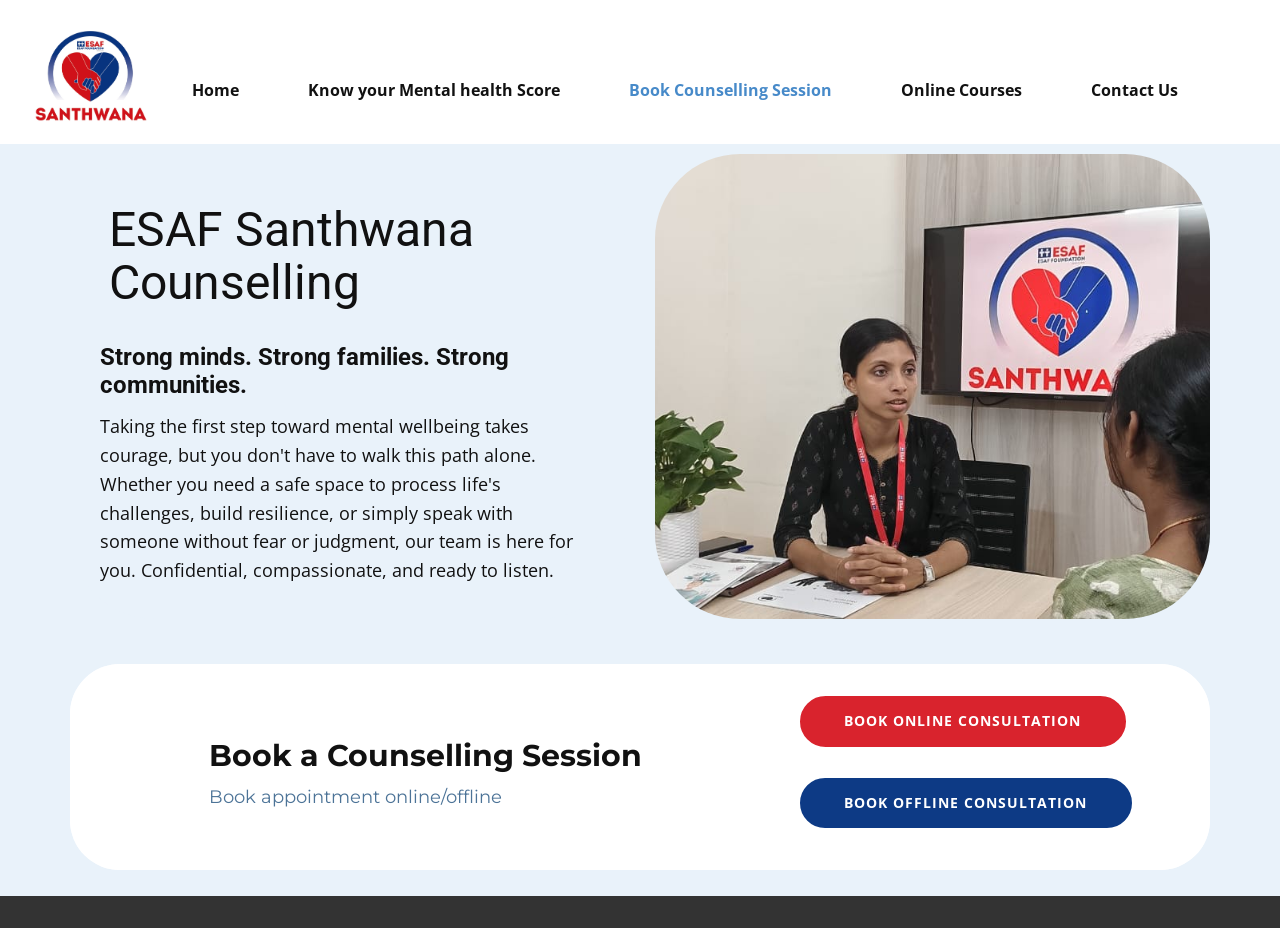
<file: Book-Counselling-Session.html>
<!DOCTYPE html>
<html style="font-size: 16px;" lang="en"><head>
    <meta name="viewport" content="width=device-width, initial-scale=1.0">
    <meta charset="utf-8">
    <meta name="keywords" content="">
    <meta name="description" content="">
    <title>Book Counselling Session</title>
    <link rel="stylesheet" href="nicepage.css" media="screen">
<link rel="stylesheet" href="Book-Counselling-Session.css" media="screen">
    <script class="u-script" type="text/javascript" src="jquery.js" defer=""></script>
    <script class="u-script" type="text/javascript" src="nicepage.js" defer=""></script>
    <meta name="generator" content="Nicepage 8.6.23, nicepage.com">
    <link rel="icon" href="images/SanthwanaLogo.jpg">
    
    
    
    
    <link id="u-page-google-font" rel="stylesheet" href="https://fonts.googleapis.com/css2?display=swap&amp;family=Roboto:ital,wght@0,100;0,200;0,300;0,400;0,500;0,600;0,700;0,800;0,900;1,100;1,200;1,300;1,400;1,500;1,600;1,700;1,800;1,900&amp;family=Open+Sans:ital,wght@0,300;0,400;0,500;0,600;0,700;0,800;1,300;1,400;1,500;1,600;1,700;1,800&amp;family=Montserrat:ital,wght@0,100;0,200;0,300;0,400;0,500;0,600;0,700;0,800;0,900;1,100;1,200;1,300;1,400;1,500;1,600;1,700;1,800;1,900">
    <script type="application/ld+json">{
		"@context": "http://schema.org",
		"@type": "Organization",
		"name": "ESAF Santwana"
}</script>
    <meta name="theme-color" content="#478ac9">
    <meta property="og:title" content="Book Counselling Session">
    <meta property="og:description" content="">
    <meta property="og:type" content="website">
  <meta data-intl-tel-input-cdn-path="intlTelInput/"></head>
  <body data-path-to-root="./" data-include-products="false" class="u-body u-clearfix u-xl-mode" data-lang="en"><header class="u-clearfix u-header u-header" id="header"><div class="u-clearfix u-sheet u-valign-middle-xs u-sheet-1">
        <img class="u-image u-image-default u-preserve-proportions u-image-1" src="images/SanthwanaLogo.jpg?rand=093e" alt="" data-image-width="633" data-image-height="633">
        <nav class="u-menu u-menu-one-level u-offcanvas u-menu-1" role="navigation" aria-label="Menu navigation">
          <div class="menu-collapse" style="font-size: 1rem; letter-spacing: 0px; font-weight: 700;">
            <a class="u-button-style u-custom-left-right-menu-spacing u-custom-padding-bottom u-custom-text-hover-color u-custom-top-bottom-menu-spacing u-hamburger-link u-nav-link u-text-active-palette-1-base u-text-hover-palette-2-base u-hamburger-link-1" href="#" tabindex="-1" aria-label="Open menu" aria-controls="261f">
              <svg class="u-svg-link" viewBox="0 0 24 24"><use xlink:href="#menu-hamburger"></use></svg>
              <svg class="u-svg-content" version="1.1" id="menu-hamburger" viewBox="0 0 16 16" x="0px" y="0px" xmlns:xlink="http://www.w3.org/1999/xlink" xmlns="http://www.w3.org/2000/svg"><g><rect y="1" width="16" height="2"></rect><rect y="7" width="16" height="2"></rect><rect y="13" width="16" height="2"></rect>
</g></svg>
            </a>
          </div>
          <div class="u-custom-menu u-nav-container">
            <ul class="u-nav u-unstyled u-nav-1" role="menubar"><li role="none" class="u-nav-item"><a role="menuitem" class="u-button-style u-nav-link u-text-active-palette-1-base u-text-hover-palette-1-base u-nav-link-2" href="./">Home</a>
</li><li role="none" class="u-nav-item"><a role="menuitem" class="u-button-style u-nav-link u-text-active-palette-1-base u-text-hover-palette-1-base u-nav-link-2" href="Know-your-Mental-Health-Score.html" target="_blank">Know your Mental health Score</a>
</li><li role="none" class="u-nav-item"><a role="menuitem" class="u-button-style u-nav-link u-text-active-palette-1-base u-text-hover-palette-1-base u-nav-link-2" href="Book-Counselling-Session.html" target="_blank">Book Counselling Session</a>
</li><li role="none" class="u-nav-item"><a role="menuitem" class="u-button-style u-nav-link u-text-active-palette-1-base u-text-hover-palette-1-base u-nav-link-2" href="Online-Courses.html" target="_blank">Online Courses</a>
</li><li role="none" class="u-nav-item"><a tabindex="-1" role="menuitem" class="u-button-style u-nav-link u-text-active-palette-1-base u-text-hover-palette-1-base u-nav-link-2" href="./#block-24" data-page-id="1332116969" target="_blank">Contact Us</a>
</li></ul>
          </div>
          <div class="u-custom-menu u-nav-container-collapse" id="261f" role="region" aria-label="Menu panel">
            <div class="u-black u-container-style u-inner-container-layout u-opacity u-opacity-95 u-sidenav">
              <div class="u-inner-container-layout u-sidenav-overflow">
                <div class="u-menu-close" tabindex="-1" aria-label="Close menu"></div>
                <ul class="u-align-center u-nav u-popupmenu-items u-unstyled u-nav-2" role="menubar"><li role="none" class="u-nav-item"><a role="menuitem" class="u-button-style u-nav-link" href="./">Home</a>
</li><li role="none" class="u-nav-item"><a role="menuitem" class="u-button-style u-nav-link" href="Know-your-Mental-Health-Score.html" target="_blank">Know your Mental health Score</a>
</li><li role="none" class="u-nav-item"><a role="menuitem" class="u-button-style u-nav-link" href="Book-Counselling-Session.html" target="_blank">Book Counselling Session</a>
</li><li role="none" class="u-nav-item"><a role="menuitem" class="u-button-style u-nav-link" href="Online-Courses.html" target="_blank">Online Courses</a>
</li><li role="none" class="u-nav-item"><a tabindex="-1" role="menuitem" class="u-button-style u-nav-link" href="./#block-24" data-page-id="1332116969" target="_blank">Contact Us</a>
</li></ul>
              </div>
            </div>
            <div class="u-black u-menu-overlay u-opacity u-opacity-70"></div>
          </div>
        </nav>
      </div></header>
    <section class="u-clearfix u-color-var u-section-1" id="block-26">
      <div class="u-clearfix u-sheet u-valign-middle-lg u-valign-middle-md u-valign-middle-sm u-valign-middle-xs u-sheet-1">
        <div class="data-layout-selected u-clearfix u-expanded-width u-gutter-30 u-layout-wrap u-layout-wrap-1">
          <div class="u-layout">
            <div class="u-layout-row">
              <div class="u-color-var u-container-style u-layout-cell u-radius u-shape-round u-size-30 u-layout-cell-1">
                <div class="u-container-layout u-valign-middle-lg u-valign-middle-md u-valign-middle-sm u-container-layout-1">
                  <h2 class="u-align-center-xs u-align-left-lg u-align-left-md u-align-left-sm u-align-left-xl u-text u-text-default-lg u-text-default-md u-text-default-sm u-text-default-xl u-text-1">ESAF Santhwana Counselling</h2>
                  <h4 class="u-align-left u-text u-text-default u-text-2"><b>Strong minds. Strong families. Strong communities.</b>
                  </h4>
                  <p class="u-align-left u-text u-text-default u-text-3"> Taking the first step toward mental wellbeing takes courage, but you don't have to walk this path alone. Whether you need a safe space to process life's challenges, build resilience, or simply speak with someone without fear or judgment, our team is here for you. Confidential, compassionate, and ready to listen. </p>
                </div>
              </div>
              <div class="u-container-style u-image u-image-round u-layout-cell u-radius u-size-30 u-image-1" data-image-width="1280" data-image-height="582">
                <div class="u-container-layout u-valign-bottom-lg u-valign-bottom-md u-valign-bottom-sm u-valign-bottom-xs u-valign-top-xl u-container-layout-2"></div>
              </div>
            </div>
          </div>
        </div>
      </div>
    </section>
    <section class="u-clearfix u-container-align-center-lg u-container-align-center-md u-container-align-center-sm u-container-align-center-xl u-palette-1-light-3 u-section-2" id="block-27">
      <div class="u-clearfix u-sheet u-valign-middle-lg u-valign-middle-md u-valign-middle-sm u-sheet-1">
        <div class="data-layout-selected u-clearfix u-expanded-width u-layout-wrap u-radius u-white u-layout-wrap-1">
          <div class="u-layout">
            <div class="u-layout-row">
              <div class="u-align-left u-container-align-center-xs u-container-align-left u-container-style u-layout-cell u-radius u-shape-round u-size-34-lg u-size-34-xl u-size-60-md u-size-60-sm u-size-60-xs u-white u-layout-cell-1">
                <div class="u-container-layout u-valign-middle-lg u-valign-middle-md u-valign-middle-sm u-container-layout-1"><span class="u-align-center-xs u-color-var u-icon u-icon-circle u-text-white u-icon-1"><svg class="u-svg-link" preserveAspectRatio="xMidYMin slice" viewBox="0 0 60 60" style=""><use xlink:href="#svg-e7af"></use></svg><svg class="u-svg-content" viewBox="0 0 60 60" x="0px" y="0px" id="svg-e7af" style="enable-background:new 0 0 60 60;"><g><path d="M42.595,0H17.405C14.977,0,13,1.977,13,4.405v51.189C13,58.023,14.977,60,17.405,60h25.189C45.023,60,47,58.023,47,55.595
		V4.405C47,1.977,45.023,0,42.595,0z M15,8h30v38H15V8z M17.405,2h25.189C43.921,2,45,3.079,45,4.405V6H15V4.405
		C15,3.079,16.079,2,17.405,2z M42.595,58H17.405C16.079,58,15,56.921,15,55.595V48h30v7.595C45,56.921,43.921,58,42.595,58z"></path><path d="M30,49c-2.206,0-4,1.794-4,4s1.794,4,4,4s4-1.794,4-4S32.206,49,30,49z M30,55c-1.103,0-2-0.897-2-2s0.897-2,2-2
		s2,0.897,2,2S31.103,55,30,55z"></path><path d="M26,5h4c0.553,0,1-0.447,1-1s-0.447-1-1-1h-4c-0.553,0-1,0.447-1,1S25.447,5,26,5z"></path><path d="M33,5h1c0.553,0,1-0.447,1-1s-0.447-1-1-1h-1c-0.553,0-1,0.447-1,1S32.447,5,33,5z"></path><path d="M56.612,4.569c-0.391-0.391-1.023-0.391-1.414,0s-0.391,1.023,0,1.414c3.736,3.736,3.736,9.815,0,13.552
		c-0.391,0.391-0.391,1.023,0,1.414c0.195,0.195,0.451,0.293,0.707,0.293s0.512-0.098,0.707-0.293
		C61.128,16.434,61.128,9.085,56.612,4.569z"></path><path d="M52.401,6.845c-0.391-0.391-1.023-0.391-1.414,0s-0.391,1.023,0,1.414c1.237,1.237,1.918,2.885,1.918,4.639
		s-0.681,3.401-1.918,4.638c-0.391,0.391-0.391,1.023,0,1.414c0.195,0.195,0.451,0.293,0.707,0.293s0.512-0.098,0.707-0.293
		c1.615-1.614,2.504-3.764,2.504-6.052S54.017,8.459,52.401,6.845z"></path><path d="M4.802,5.983c0.391-0.391,0.391-1.023,0-1.414s-1.023-0.391-1.414,0c-4.516,4.516-4.516,11.864,0,16.38
		c0.195,0.195,0.451,0.293,0.707,0.293s0.512-0.098,0.707-0.293c0.391-0.391,0.391-1.023,0-1.414
		C1.065,15.799,1.065,9.72,4.802,5.983z"></path><path d="M9.013,6.569c-0.391-0.391-1.023-0.391-1.414,0c-1.615,1.614-2.504,3.764-2.504,6.052s0.889,4.438,2.504,6.053
		c0.195,0.195,0.451,0.293,0.707,0.293s0.512-0.098,0.707-0.293c0.391-0.391,0.391-1.023,0-1.414
		c-1.237-1.237-1.918-2.885-1.918-4.639S7.775,9.22,9.013,7.983C9.403,7.593,9.403,6.96,9.013,6.569z"></path>
</g></svg></span>
                  <h2 class="u-align-center-xs u-custom-font u-font-montserrat u-text u-text-1">Book a Counselling Session</h2>
                  <h6 class="u-align-center-xs u-custom-font u-font-montserrat u-text u-text-palette-1-dark-1 u-text-2">Book appointment online/offline</h6>
                </div>
              </div>
              <div class="u-align-center u-container-align-center u-container-align-center-lg u-container-align-center-md u-container-align-center-sm u-container-align-center-xl u-container-style u-layout-cell u-radius u-shape-round u-size-26-lg u-size-26-xl u-size-60-md u-size-60-sm u-size-60-xs u-white u-layout-cell-2">
                <div class="u-container-layout u-valign-middle-lg u-container-layout-2">
                  <a href="https://meetpro.club/studentmentor" class="u-active-white u-align-center-lg u-align-center-md u-align-center-sm u-align-center-xs u-align-left-xl u-border-2 u-border-active-palette-2-base u-border-hover-palette-2-base u-border-white u-btn u-btn-round u-button-style u-color-var u-hover-white u-radius u-btn-1" data-animation-name="" data-animation-duration="0" data-animation-delay="0" data-animation-direction="">Book Online consultation</a>
                  <a href="https://meetpro.club/studentmentor" class="u-active-white u-align-center-lg u-align-center-md u-align-center-sm u-align-center-xs u-align-left-xl u-border-2 u-border-active-palette-2-base u-border-hover-palette-2-base u-border-white u-btn u-btn-round u-button-style u-color-var u-hover-color-var u-radius u-btn-2" data-animation-name="" data-animation-duration="0" data-animation-delay="0" data-animation-direction="">Book Offline consultation</a>
                </div>
              </div>
            </div>
          </div>
        </div>
      </div>
    </section>
    
    
    
    
    <section class="u-backlink u-clearfix u-grey-80"></section>
  
</body></html>
</file>
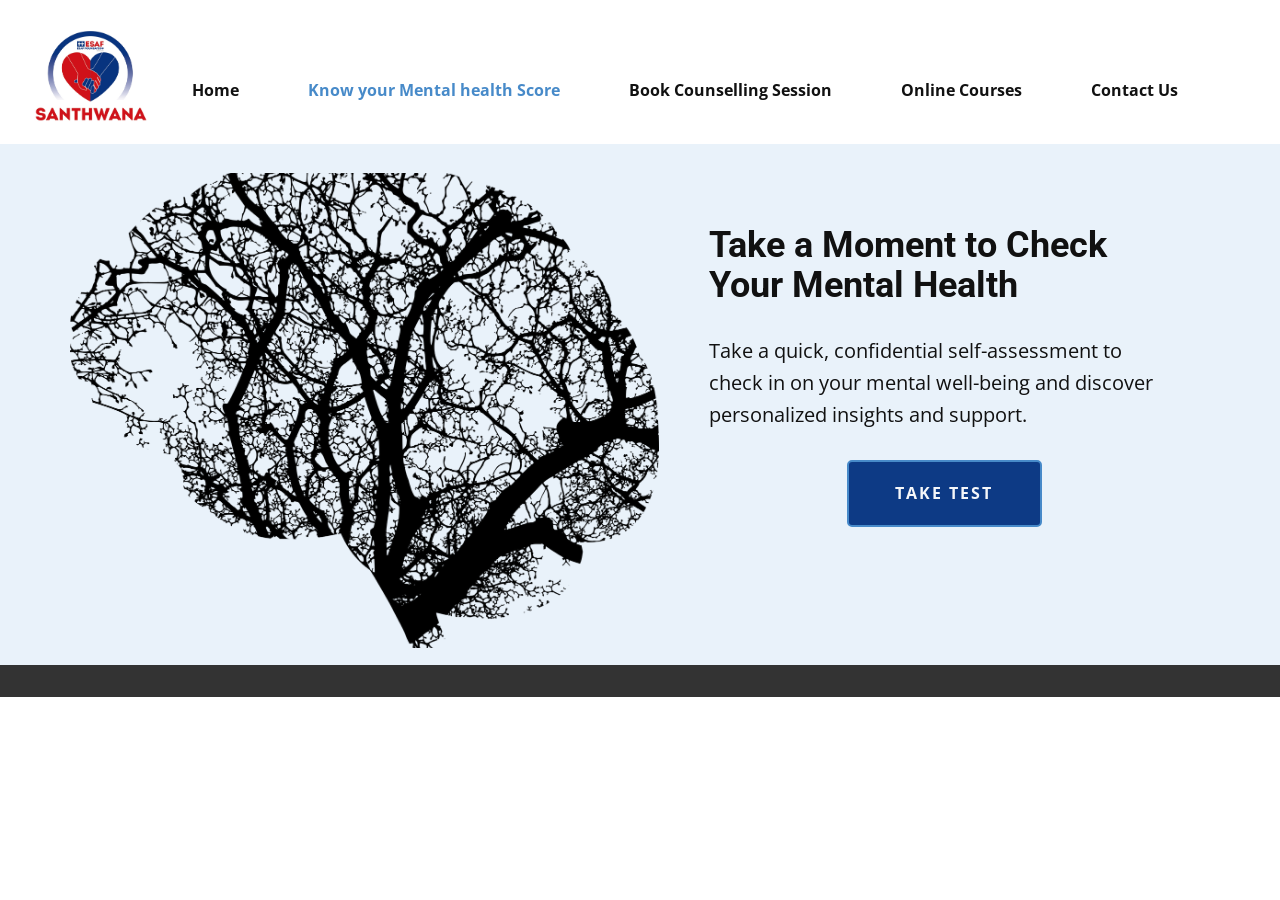
<file: Know-your-Mental-Health-Score.html>
<!DOCTYPE html>
<html style="font-size: 16px;" lang="en"><head>
    <meta name="viewport" content="width=device-width, initial-scale=1.0">
    <meta charset="utf-8">
    <meta name="keywords" content="">
    <meta name="description" content="">
    <title>Know your Mental Health Score</title>
    <link rel="stylesheet" href="nicepage.css" media="screen">
<link rel="stylesheet" href="Know-your-Mental-Health-Score.css" media="screen">
    <script class="u-script" type="text/javascript" src="jquery.js" defer=""></script>
    <script class="u-script" type="text/javascript" src="nicepage.js" defer=""></script>
    <meta name="generator" content="Nicepage 8.6.23, nicepage.com">
    <link rel="icon" href="images/SanthwanaLogo.jpg">
    
    
    
    <link id="u-page-google-font" rel="stylesheet" href="https://fonts.googleapis.com/css2?display=swap&amp;family=Roboto:ital,wght@0,100;0,200;0,300;0,400;0,500;0,600;0,700;0,800;0,900;1,100;1,200;1,300;1,400;1,500;1,600;1,700;1,800;1,900&amp;family=Open+Sans:ital,wght@0,300;0,400;0,500;0,600;0,700;0,800;1,300;1,400;1,500;1,600;1,700;1,800">
    <script type="application/ld+json">{
		"@context": "http://schema.org",
		"@type": "Organization",
		"name": "ESAF Santwana"
}</script>
    <meta name="theme-color" content="#478ac9">
    <meta property="og:title" content="Know your Mental Health Score">
    <meta property="og:description" content="">
    <meta property="og:type" content="website">
  <meta data-intl-tel-input-cdn-path="intlTelInput/"></head>
  <body data-path-to-root="./" data-include-products="false" class="u-body u-clearfix u-xl-mode" data-lang="en"><header class="u-clearfix u-header u-header" id="header"><div class="u-clearfix u-sheet u-valign-middle-xs u-sheet-1">
        <img class="u-image u-image-default u-preserve-proportions u-image-1" src="images/SanthwanaLogo.jpg?rand=093e" alt="" data-image-width="633" data-image-height="633">
        <nav class="u-menu u-menu-one-level u-offcanvas u-menu-1" role="navigation" aria-label="Menu navigation">
          <div class="menu-collapse" style="font-size: 1rem; letter-spacing: 0px; font-weight: 700;">
            <a class="u-button-style u-custom-left-right-menu-spacing u-custom-padding-bottom u-custom-text-hover-color u-custom-top-bottom-menu-spacing u-hamburger-link u-nav-link u-text-active-palette-1-base u-text-hover-palette-2-base u-hamburger-link-1" href="#" tabindex="-1" aria-label="Open menu" aria-controls="261f">
              <svg class="u-svg-link" viewBox="0 0 24 24"><use xlink:href="#menu-hamburger"></use></svg>
              <svg class="u-svg-content" version="1.1" id="menu-hamburger" viewBox="0 0 16 16" x="0px" y="0px" xmlns:xlink="http://www.w3.org/1999/xlink" xmlns="http://www.w3.org/2000/svg"><g><rect y="1" width="16" height="2"></rect><rect y="7" width="16" height="2"></rect><rect y="13" width="16" height="2"></rect>
</g></svg>
            </a>
          </div>
          <div class="u-custom-menu u-nav-container">
            <ul class="u-nav u-unstyled u-nav-1" role="menubar"><li role="none" class="u-nav-item"><a role="menuitem" class="u-button-style u-nav-link u-text-active-palette-1-base u-text-hover-palette-1-base u-nav-link-2" href="./">Home</a>
</li><li role="none" class="u-nav-item"><a role="menuitem" class="u-button-style u-nav-link u-text-active-palette-1-base u-text-hover-palette-1-base u-nav-link-2" href="Know-your-Mental-Health-Score.html" target="_blank">Know your Mental health Score</a>
</li><li role="none" class="u-nav-item"><a role="menuitem" class="u-button-style u-nav-link u-text-active-palette-1-base u-text-hover-palette-1-base u-nav-link-2" href="Book-Counselling-Session.html" target="_blank">Book Counselling Session</a>
</li><li role="none" class="u-nav-item"><a role="menuitem" class="u-button-style u-nav-link u-text-active-palette-1-base u-text-hover-palette-1-base u-nav-link-2" href="Online-Courses.html" target="_blank">Online Courses</a>
</li><li role="none" class="u-nav-item"><a tabindex="-1" role="menuitem" class="u-button-style u-nav-link u-text-active-palette-1-base u-text-hover-palette-1-base u-nav-link-2" href="./#block-24" data-page-id="1332116969" target="_blank">Contact Us</a>
</li></ul>
          </div>
          <div class="u-custom-menu u-nav-container-collapse" id="261f" role="region" aria-label="Menu panel">
            <div class="u-black u-container-style u-inner-container-layout u-opacity u-opacity-95 u-sidenav">
              <div class="u-inner-container-layout u-sidenav-overflow">
                <div class="u-menu-close" tabindex="-1" aria-label="Close menu"></div>
                <ul class="u-align-center u-nav u-popupmenu-items u-unstyled u-nav-2" role="menubar"><li role="none" class="u-nav-item"><a role="menuitem" class="u-button-style u-nav-link" href="./">Home</a>
</li><li role="none" class="u-nav-item"><a role="menuitem" class="u-button-style u-nav-link" href="Know-your-Mental-Health-Score.html" target="_blank">Know your Mental health Score</a>
</li><li role="none" class="u-nav-item"><a role="menuitem" class="u-button-style u-nav-link" href="Book-Counselling-Session.html" target="_blank">Book Counselling Session</a>
</li><li role="none" class="u-nav-item"><a role="menuitem" class="u-button-style u-nav-link" href="Online-Courses.html" target="_blank">Online Courses</a>
</li><li role="none" class="u-nav-item"><a tabindex="-1" role="menuitem" class="u-button-style u-nav-link" href="./#block-24" data-page-id="1332116969" target="_blank">Contact Us</a>
</li></ul>
              </div>
            </div>
            <div class="u-black u-menu-overlay u-opacity u-opacity-70"></div>
          </div>
        </nav>
      </div></header>
    <section class="u-clearfix u-color-var u-container-align-center u-section-1" id="block-26">
      <div class="u-clearfix u-sheet u-valign-middle-lg u-valign-middle-md u-valign-middle-sm u-sheet-1">
        <div class="data-layout-selected u-clearfix u-expanded-width u-layout-wrap u-layout-wrap-1">
          <div class="u-layout">
            <div class="u-layout-row">
              <div class="u-container-style u-image u-image-round u-layout-cell u-radius u-size-31-lg u-size-31-xl u-size-60-md u-size-60-sm u-size-60-xs u-image-1" data-image-width="1280" data-image-height="1091" data-animation-name="customAnimationIn" data-animation-duration="1500" data-animation-delay="250">
                <div class="u-container-layout u-valign-top u-container-layout-1"></div>
              </div>
              <div class="u-align-left u-container-align-left u-container-style u-layout-cell u-size-29-lg u-size-29-xl u-size-60-md u-size-60-sm u-size-60-xs u-layout-cell-2" data-animation-name="customAnimationIn" data-animation-duration="1750" data-animation-delay="500">
                <div class="u-container-layout u-valign-middle-lg u-valign-middle-md u-valign-middle-sm u-container-layout-2">
                  <h2 class="u-align-left u-text u-text-1"><span style="font-weight: 700;"> Take a Moment to Check Your Mental Health</span>
                  </h2>
                  <p class="u-align-left u-text u-text-2"> Take a quick, confidential self-assessment to check in on your mental well-being and discover personalized insights and support.</p>
                  <a href="https://bewinwilsonmathews.github.io/Santhwana/Santhwana.html" class="u-active-color-var u-align-left u-border-2 u-border-active-palette-1-base u-border-hover-palette-1-base u-border-palette-1-base u-btn u-btn-round u-button-style u-color-var u-hover-color-var u-radius-5 u-text-active-white u-text-hover-white u-text-palette-5-light-3 u-btn-1" data-animation-name="" data-animation-duration="0" data-animation-delay="0" data-animation-direction="" target="_blank"> Take Test </a>
                </div>
              </div>
            </div>
          </div>
        </div>
      </div>
    </section>
    
    
    
    
    <section class="u-backlink u-clearfix u-grey-80"></section>
  
</body></html>
</file>
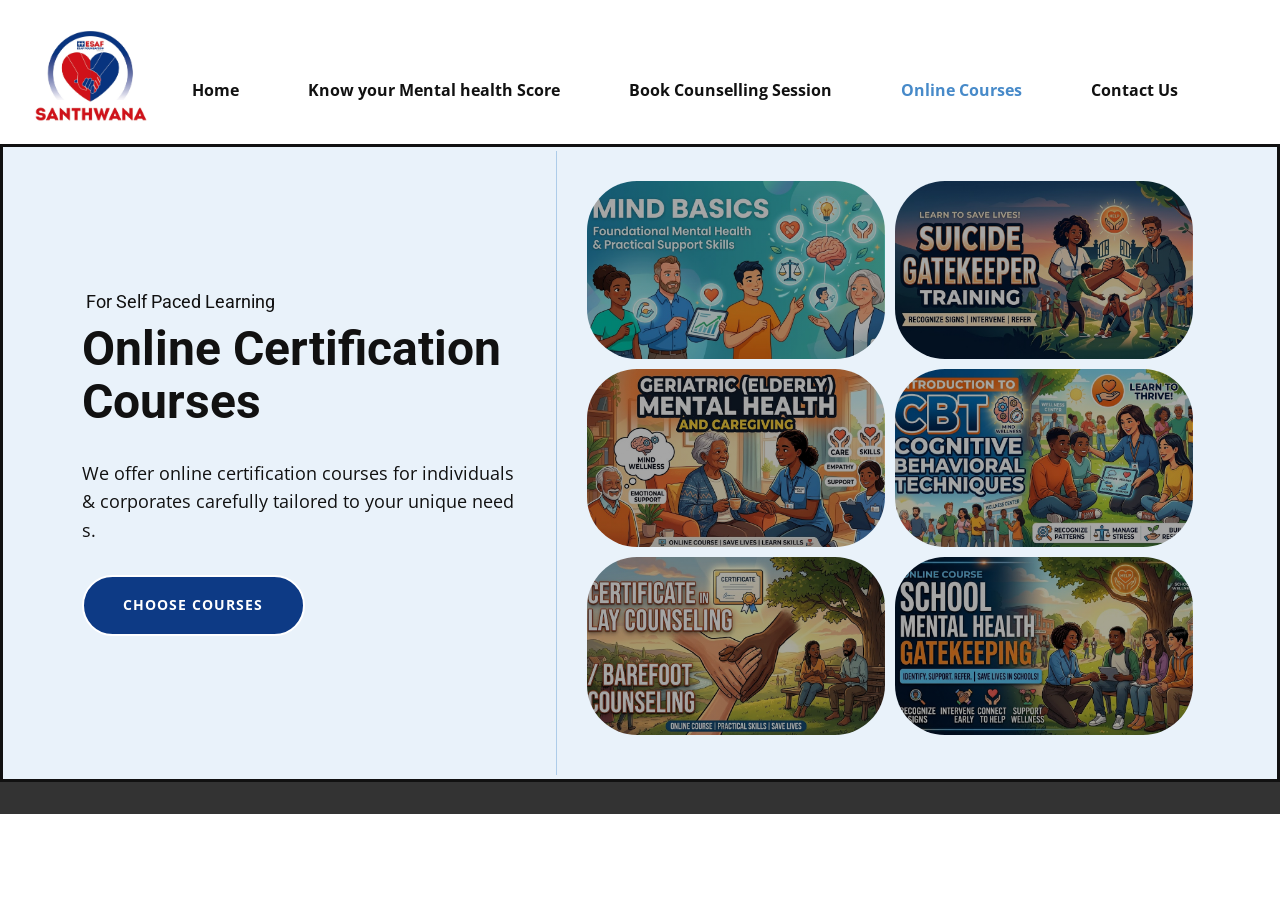
<file: Online-Courses.html>
<!DOCTYPE html>
<html style="font-size: 16px;" lang="en"><head>
    <meta name="viewport" content="width=device-width, initial-scale=1.0">
    <meta charset="utf-8">
    <meta name="keywords" content="​Health and Wellness Center, ​Well Being Programs, ​Scientific well-being&nbsp;to transform lives, ​Benefits of Pilates, ​Find Your Harmony and Health, ​Recommended
starting points:, ​Our Integrative Approach, FAQ, ​Tell us more, ​Guiding your
health wellness, ​Wellbeing workshops">
    <meta name="description" content="">
    <title>Online Courses</title>
    <link rel="stylesheet" href="nicepage.css" media="screen">
<link rel="stylesheet" href="Online-Courses.css" media="screen">
    <script class="u-script" type="text/javascript" src="jquery.js" defer=""></script>
    <script class="u-script" type="text/javascript" src="nicepage.js" defer=""></script>
    <meta name="generator" content="Nicepage 8.6.23, nicepage.com">
    <link rel="icon" href="images/SanthwanaLogo.jpg">
    
    
    
    <link id="u-page-google-font" rel="stylesheet" href="https://fonts.googleapis.com/css2?display=swap&amp;family=Roboto:ital,wght@0,100;0,200;0,300;0,400;0,500;0,600;0,700;0,800;0,900;1,100;1,200;1,300;1,400;1,500;1,600;1,700;1,800;1,900&amp;family=Open+Sans:ital,wght@0,300;0,400;0,500;0,600;0,700;0,800;1,300;1,400;1,500;1,600;1,700;1,800">
    <script type="application/ld+json">{
		"@context": "http://schema.org",
		"@type": "Organization",
		"name": "ESAF Santwana"
}</script>
    <meta name="theme-color" content="#478ac9">
    <meta property="og:title" content="Online Courses">
    <meta property="og:description" content="">
    <meta property="og:type" content="website">
  <meta data-intl-tel-input-cdn-path="intlTelInput/"></head>
  <body data-path-to-root="./" data-include-products="false" class="u-body u-clearfix u-xl-mode" data-lang="en"><header class="u-clearfix u-header u-header" id="header"><div class="u-clearfix u-sheet u-valign-middle-xs u-sheet-1">
        <img class="u-image u-image-default u-preserve-proportions u-image-1" src="images/SanthwanaLogo.jpg?rand=093e" alt="" data-image-width="633" data-image-height="633">
        <nav class="u-menu u-menu-one-level u-offcanvas u-menu-1" role="navigation" aria-label="Menu navigation">
          <div class="menu-collapse" style="font-size: 1rem; letter-spacing: 0px; font-weight: 700;">
            <a class="u-button-style u-custom-left-right-menu-spacing u-custom-padding-bottom u-custom-text-hover-color u-custom-top-bottom-menu-spacing u-hamburger-link u-nav-link u-text-active-palette-1-base u-text-hover-palette-2-base u-hamburger-link-1" href="#" tabindex="-1" aria-label="Open menu" aria-controls="261f">
              <svg class="u-svg-link" viewBox="0 0 24 24"><use xlink:href="#menu-hamburger"></use></svg>
              <svg class="u-svg-content" version="1.1" id="menu-hamburger" viewBox="0 0 16 16" x="0px" y="0px" xmlns:xlink="http://www.w3.org/1999/xlink" xmlns="http://www.w3.org/2000/svg"><g><rect y="1" width="16" height="2"></rect><rect y="7" width="16" height="2"></rect><rect y="13" width="16" height="2"></rect>
</g></svg>
            </a>
          </div>
          <div class="u-custom-menu u-nav-container">
            <ul class="u-nav u-unstyled u-nav-1" role="menubar"><li role="none" class="u-nav-item"><a role="menuitem" class="u-button-style u-nav-link u-text-active-palette-1-base u-text-hover-palette-1-base u-nav-link-2" href="./">Home</a>
</li><li role="none" class="u-nav-item"><a role="menuitem" class="u-button-style u-nav-link u-text-active-palette-1-base u-text-hover-palette-1-base u-nav-link-2" href="Know-your-Mental-Health-Score.html" target="_blank">Know your Mental health Score</a>
</li><li role="none" class="u-nav-item"><a role="menuitem" class="u-button-style u-nav-link u-text-active-palette-1-base u-text-hover-palette-1-base u-nav-link-2" href="Book-Counselling-Session.html" target="_blank">Book Counselling Session</a>
</li><li role="none" class="u-nav-item"><a role="menuitem" class="u-button-style u-nav-link u-text-active-palette-1-base u-text-hover-palette-1-base u-nav-link-2" href="Online-Courses.html" target="_blank">Online Courses</a>
</li><li role="none" class="u-nav-item"><a tabindex="-1" role="menuitem" class="u-button-style u-nav-link u-text-active-palette-1-base u-text-hover-palette-1-base u-nav-link-2" href="./#block-24" data-page-id="1332116969" target="_blank">Contact Us</a>
</li></ul>
          </div>
          <div class="u-custom-menu u-nav-container-collapse" id="261f" role="region" aria-label="Menu panel">
            <div class="u-black u-container-style u-inner-container-layout u-opacity u-opacity-95 u-sidenav">
              <div class="u-inner-container-layout u-sidenav-overflow">
                <div class="u-menu-close" tabindex="-1" aria-label="Close menu"></div>
                <ul class="u-align-center u-nav u-popupmenu-items u-unstyled u-nav-2" role="menubar"><li role="none" class="u-nav-item"><a role="menuitem" class="u-button-style u-nav-link" href="./">Home</a>
</li><li role="none" class="u-nav-item"><a role="menuitem" class="u-button-style u-nav-link" href="Know-your-Mental-Health-Score.html" target="_blank">Know your Mental health Score</a>
</li><li role="none" class="u-nav-item"><a role="menuitem" class="u-button-style u-nav-link" href="Book-Counselling-Session.html" target="_blank">Book Counselling Session</a>
</li><li role="none" class="u-nav-item"><a role="menuitem" class="u-button-style u-nav-link" href="Online-Courses.html" target="_blank">Online Courses</a>
</li><li role="none" class="u-nav-item"><a tabindex="-1" role="menuitem" class="u-button-style u-nav-link" href="./#block-24" data-page-id="1332116969" target="_blank">Contact Us</a>
</li></ul>
              </div>
            </div>
            <div class="u-black u-menu-overlay u-opacity u-opacity-70"></div>
          </div>
        </nav>
      </div></header>
    <section class="u-border-3 u-clearfix u-palette-1-light-3 u-section-1" id="block-13">
      <div class="u-clearfix u-sheet u-valign-bottom-xs u-valign-middle-lg u-valign-middle-md u-valign-middle-sm u-valign-middle-xl u-sheet-1">
        <div class="data-layout-selected u-clearfix u-expanded-width-xs u-layout-wrap u-layout-wrap-1">
          <div class="u-layout">
            <div class="u-layout-row">
              <div class="u-container-align-left-lg u-container-align-left-md u-container-align-left-sm u-container-align-left-xl u-container-style u-layout-cell u-shape-rectangle u-size-25-lg u-size-25-xl u-size-60-md u-size-60-sm u-size-60-xs u-layout-cell-1" data-animation-name="customAnimationIn" data-animation-duration="1000" data-animation-delay="200">
                <div class="u-border-1 u-border-no-bottom u-border-no-left u-border-no-top u-border-palette-1-light-2 u-container-layout u-valign-middle-lg u-valign-middle-md u-valign-middle-sm u-valign-middle-xl u-container-layout-1">
                  <h6 class="u-align-left u-text u-text-default u-text-1">&nbsp;For Self Paced Learning</h6>
                  <h2 class="u-align-left u-text u-text-default u-text-2">Online Certification Courses</h2>
                  <p class="u-align-left u-text u-text-default u-text-3">We offer online certification courses for individuals &amp; corporates carefully tailored to your unique need​s.</p>
                  <a href="https://script.google.com/macros/s/AKfycbzLUiHWCuA23xT3r5N1A-uJz3avY5cB6EeaaajBGBmp5HIz8C4YGnMHK1bf3oDaUm6wXw/exec" class="u-active-white u-align-left u-border-2 u-border-active-palette-2-base u-border-hover-palette-2-base u-border-white u-btn u-btn-round u-button-style u-color-var u-hover-white u-radius u-btn-1" target="_blank">Choose courses </a>
                </div>
              </div>
              <div class="u-container-align-center-xs u-container-style u-layout-cell u-size-35-lg u-size-35-xl u-size-60-md u-size-60-sm u-size-60-xs u-layout-cell-2">
                <div class="u-container-layout u-valign-middle-lg u-valign-middle-md u-valign-middle-sm u-valign-middle-xs u-container-layout-2">
                  <div class="u-expanded-width u-list u-list-1">
                    <div class="u-repeater u-repeater-1">
                      <div class="u-container-style u-custom-item u-image u-image-round u-list-item u-radius u-repeater-item u-shading u-image-1" data-image-width="1024" data-image-height="572" data-animation-name="customAnimationIn" data-animation-duration="1500" data-animation-delay="500">
                        <div class="u-container-layout u-similar-container u-valign-middle-lg u-valign-middle-md u-valign-middle-sm u-valign-middle-xs u-container-layout-3"></div>
                      </div>
                      <div class="u-container-style u-image u-image-round u-list-item u-radius u-repeater-item u-shading u-image-2" data-image-width="1024" data-image-height="572" data-animation-name="customAnimationIn" data-animation-duration="1500" data-animation-delay="500">
                        <div class="u-container-layout u-similar-container u-valign-middle-lg u-valign-middle-md u-valign-middle-sm u-valign-middle-xs u-container-layout-4"></div>
                      </div>
                      <div class="u-container-style u-image u-image-round u-list-item u-radius u-repeater-item u-shading u-image-3" data-animation-name="customAnimationIn" data-animation-duration="1500" data-animation-delay="500" data-image-width="1024" data-image-height="572">
                        <div class="u-container-layout u-similar-container u-valign-middle-lg u-valign-middle-md u-valign-middle-sm u-valign-middle-xs u-container-layout-5"></div>
                      </div>
                      <div class="u-container-style u-image u-image-round u-list-item u-radius u-repeater-item u-shading u-image-4" data-image-width="1024" data-image-height="572" data-animation-name="customAnimationIn" data-animation-duration="1500" data-animation-delay="500">
                        <div class="u-container-layout u-similar-container u-valign-middle-lg u-valign-middle-md u-valign-middle-sm u-valign-middle-xs u-container-layout-6"></div>
                      </div>
                      <div class="u-container-style u-image u-image-round u-list-item u-radius u-repeater-item u-shading u-image-5" data-image-width="1024" data-image-height="572" data-animation-name="customAnimationIn" data-animation-duration="1500" data-animation-delay="500">
                        <div class="u-container-layout u-similar-container u-valign-middle-lg u-valign-middle-md u-valign-middle-sm u-valign-middle-xs u-container-layout-7"></div>
                      </div>
                      <div class="u-container-style u-image u-image-round u-list-item u-radius u-repeater-item u-shading u-image-6" data-animation-name="customAnimationIn" data-animation-duration="1500" data-animation-delay="500" data-image-width="1024" data-image-height="572">
                        <div class="u-container-layout u-similar-container u-valign-middle-lg u-valign-middle-md u-valign-middle-sm u-valign-middle-xs u-container-layout-8"></div>
                      </div>
                    </div>
                  </div>
                </div>
              </div>
            </div>
          </div>
        </div>
      </div>
    </section>
    
    
    
    
    <section class="u-backlink u-clearfix u-grey-80"></section>
  
</body></html>
</file>
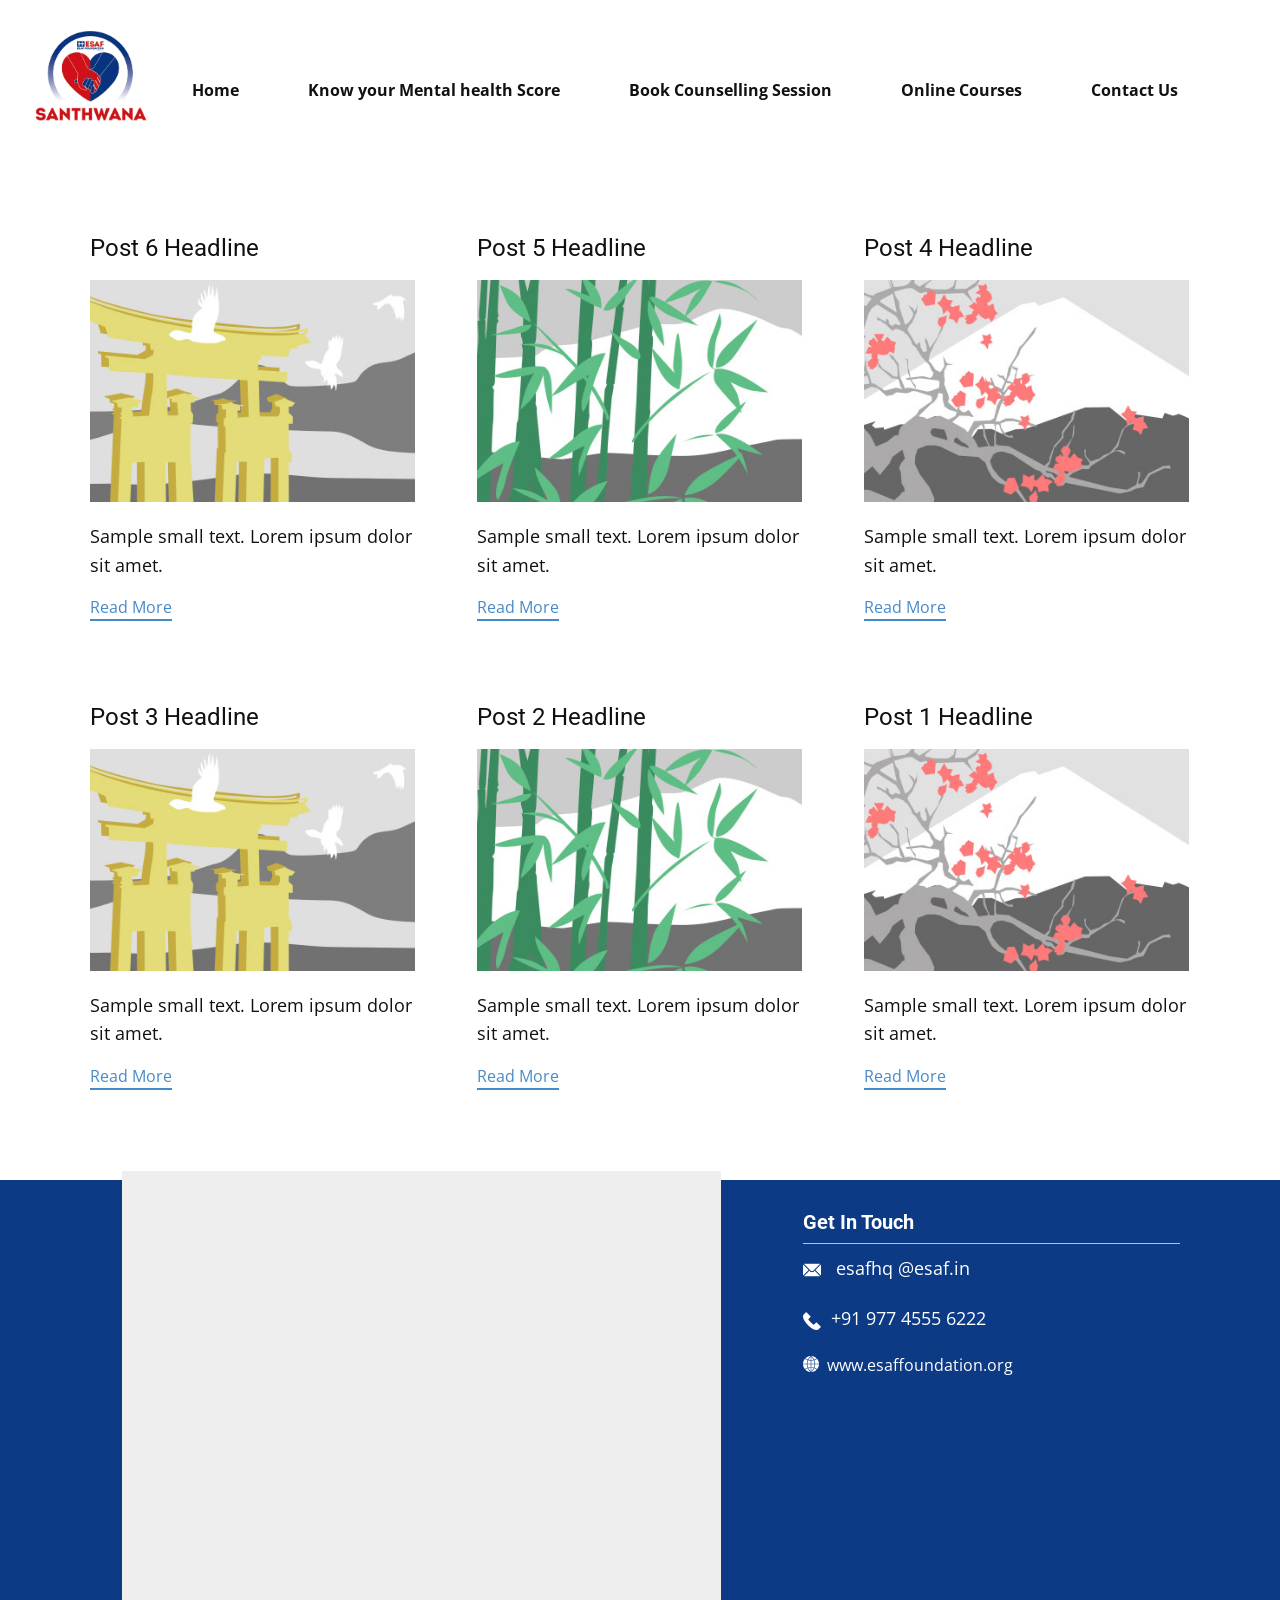
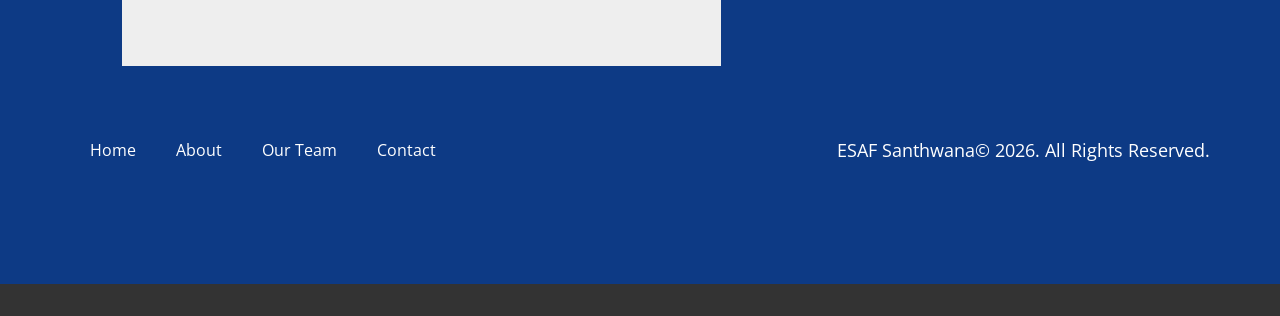
<file: blog/blog.html>
<!DOCTYPE html>
<html style="font-size: 16px;" lang="en"><head>
    <meta name="viewport" content="width=device-width, initial-scale=1.0">
    <meta charset="utf-8">
    <meta name="keywords" content="">
    <meta name="description" content="">
    <title>Blog</title>
    <link rel="stylesheet" href="../nicepage.css" media="screen">
<link rel="stylesheet" href="../Blog-Template.css" media="screen">
    <script class="u-script" type="text/javascript" src="../jquery.js" defer=""></script>
    <script class="u-script" type="text/javascript" src="../nicepage.js" defer=""></script>
    <meta name="generator" content="Nicepage 8.6.23, nicepage.com">
    <link rel="icon" href="../images/SanthwanaLogo.jpg">
    
    
    
    <link id="u-page-google-font" rel="stylesheet" href="https://fonts.googleapis.com/css2?display=swap&amp;family=Roboto:ital,wght@0,100;0,200;0,300;0,400;0,500;0,600;0,700;0,800;0,900;1,100;1,200;1,300;1,400;1,500;1,600;1,700;1,800;1,900&amp;family=Open+Sans:ital,wght@0,300;0,400;0,500;0,600;0,700;0,800;1,300;1,400;1,500;1,600;1,700;1,800">
    <script type="application/ld+json">{
		"@context": "http://schema.org",
		"@type": "Organization",
		"name": "ESAF Santwana"
}</script>
    <meta name="theme-color" content="#478ac9">
  <meta data-intl-tel-input-cdn-path="intlTelInput/"></head>
  <body data-path-to-root="../" data-include-products="false" class="u-body u-xl-mode" data-lang="en"><header class="u-clearfix u-header u-header" id="header"><div class="u-clearfix u-sheet u-valign-middle-xs u-sheet-1">
        <img class="u-image u-image-default u-preserve-proportions u-image-1" src="../images/SanthwanaLogo.jpg?rand=093e" alt="" data-image-width="633" data-image-height="633">
        <nav class="u-menu u-menu-one-level u-offcanvas u-menu-1" role="navigation" aria-label="Menu navigation">
          <div class="menu-collapse" style="font-size: 1rem; letter-spacing: 0px; font-weight: 700;">
            <a class="u-button-style u-custom-left-right-menu-spacing u-custom-padding-bottom u-custom-text-hover-color u-custom-top-bottom-menu-spacing u-hamburger-link u-nav-link u-text-active-palette-1-base u-text-hover-palette-2-base u-hamburger-link-1" href="#" tabindex="-1" aria-label="Open menu" aria-controls="261f">
              <svg class="u-svg-link" viewBox="0 0 24 24"><use xlink:href="#menu-hamburger"></use></svg>
              <svg class="u-svg-content" version="1.1" id="menu-hamburger" viewBox="0 0 16 16" x="0px" y="0px" xmlns:xlink="http://www.w3.org/1999/xlink" xmlns="http://www.w3.org/2000/svg"><g><rect y="1" width="16" height="2"></rect><rect y="7" width="16" height="2"></rect><rect y="13" width="16" height="2"></rect>
</g></svg>
            </a>
          </div>
          <div class="u-custom-menu u-nav-container">
            <ul class="u-nav u-unstyled u-nav-1" role="menubar"><li role="none" class="u-nav-item"><a role="menuitem" class="u-button-style u-nav-link u-text-active-palette-1-base u-text-hover-palette-1-base u-nav-link-2" href="../">Home</a>
</li><li role="none" class="u-nav-item"><a role="menuitem" class="u-button-style u-nav-link u-text-active-palette-1-base u-text-hover-palette-1-base u-nav-link-2" href="../Know-your-Mental-Health-Score.html" target="_blank">Know your Mental health Score</a>
</li><li role="none" class="u-nav-item"><a role="menuitem" class="u-button-style u-nav-link u-text-active-palette-1-base u-text-hover-palette-1-base u-nav-link-2" href="../Book-Counselling-Session.html" target="_blank">Book Counselling Session</a>
</li><li role="none" class="u-nav-item"><a role="menuitem" class="u-button-style u-nav-link u-text-active-palette-1-base u-text-hover-palette-1-base u-nav-link-2" href="../Online-Courses.html" target="_blank">Online Courses</a>
</li><li role="none" class="u-nav-item"><a tabindex="-1" role="menuitem" class="u-button-style u-nav-link u-text-active-palette-1-base u-text-hover-palette-1-base u-nav-link-2" href="../#block-24" data-page-id="1332116969" target="_blank">Contact Us</a>
</li></ul>
          </div>
          <div class="u-custom-menu u-nav-container-collapse" id="261f" role="region" aria-label="Menu panel">
            <div class="u-black u-container-style u-inner-container-layout u-opacity u-opacity-95 u-sidenav">
              <div class="u-inner-container-layout u-sidenav-overflow">
                <div class="u-menu-close" tabindex="-1" aria-label="Close menu"></div>
                <ul class="u-align-center u-nav u-popupmenu-items u-unstyled u-nav-2" role="menubar"><li role="none" class="u-nav-item"><a role="menuitem" class="u-button-style u-nav-link" href="../">Home</a>
</li><li role="none" class="u-nav-item"><a role="menuitem" class="u-button-style u-nav-link" href="../Know-your-Mental-Health-Score.html" target="_blank">Know your Mental health Score</a>
</li><li role="none" class="u-nav-item"><a role="menuitem" class="u-button-style u-nav-link" href="../Book-Counselling-Session.html" target="_blank">Book Counselling Session</a>
</li><li role="none" class="u-nav-item"><a role="menuitem" class="u-button-style u-nav-link" href="../Online-Courses.html" target="_blank">Online Courses</a>
</li><li role="none" class="u-nav-item"><a tabindex="-1" role="menuitem" class="u-button-style u-nav-link" href="../#block-24" data-page-id="1332116969" target="_blank">Contact Us</a>
</li></ul>
              </div>
            </div>
            <div class="u-black u-menu-overlay u-opacity u-opacity-70"></div>
          </div>
        </nav>
      </div></header>
    <section class="u-clearfix u-section-1" id="block-2">
      <div class="u-clearfix u-sheet u-valign-middle u-sheet-1"><!--blog--><!--blog_options_json--><!--{"type":"Recent","source":"","tags":"","count":""}--><!--/blog_options_json-->
        <div class="u-blog u-expanded-width u-repeater u-repeater-1" data-blog-id="blog-1"><!--blog_post-->
          <div class="u-blog-post u-container-style u-repeater-item u-white u-repeater-item-1"><meta name="twitter:description" content="Sample small text. Lorem ipsum dolor sit amet."><meta name="description" content="Sample small text. Lorem ipsum dolor sit amet."><meta property="og:type" content="article"><meta property="og:title" content="Post 6 Headline"><meta property="og:description" content="Sample small text. Lorem ipsum dolor sit amet."><meta property="og:image" content="../images/8ad73f3c.jpeg">
            <div class="u-container-layout u-similar-container u-valign-top u-container-layout-1"><!--blog_post_header-->
              <h4 class="u-blog-control u-text u-text-1">
                <a class="u-post-header-link" href="../blog/post-5.html">Post 6 Headline</a>
              </h4><!--/blog_post_header--><!--blog_post_image-->
              <img alt="" class="u-blog-control u-expanded-width u-image u-image-default u-image-1" src="../images/8ad73f3c.jpeg" data-href="../blog/post-5.html"><!--/blog_post_image--><!--blog_post_content-->
              <div class="u-blog-control u-post-content u-text u-text-2 fr-view">Sample small text. Lorem ipsum dolor sit amet.</div><!--/blog_post_content--><!--blog_post_readmore-->
              <a href="../blog/post-5.html" class="u-blog-control u-border-2 u-border-palette-1-base u-btn u-btn-rectangle u-button-style u-none u-btn-1"><!--blog_post_readmore_content--><!--options_json--><!--{"content":"","defaultValue":"Read More"}--><!--/options_json-->Read More<!--/blog_post_readmore_content--></a><!--/blog_post_readmore-->
            </div>
          </div><div class="u-blog-post u-container-style u-repeater-item u-video-cover u-white"><meta name="twitter:description" content="Sample small text. Lorem ipsum dolor sit amet."><meta name="description" content="Sample small text. Lorem ipsum dolor sit amet."><meta property="og:type" content="article"><meta property="og:title" content="Post 5 Headline"><meta property="og:description" content="Sample small text. Lorem ipsum dolor sit amet."><meta property="og:image" content="../images/68f64b9d.jpeg">
            <div class="u-container-layout u-similar-container u-valign-top u-container-layout-2"><!--blog_post_header-->
              <h4 class="u-blog-control u-text u-text-3">
                <a class="u-post-header-link" href="../blog/post-4.html">Post 5 Headline</a>
              </h4><!--/blog_post_header--><!--blog_post_image-->
              <img alt="" class="u-blog-control u-expanded-width u-image u-image-default u-image-2" src="../images/68f64b9d.jpeg" data-href="../blog/post-4.html"><!--/blog_post_image--><!--blog_post_content-->
              <div class="u-blog-control u-post-content u-text u-text-4 fr-view">Sample small text. Lorem ipsum dolor sit amet.</div><!--/blog_post_content--><!--blog_post_readmore-->
              <a href="../blog/post-4.html" class="u-blog-control u-border-2 u-border-palette-1-base u-btn u-btn-rectangle u-button-style u-none u-btn-2"><!--blog_post_readmore_content--><!--options_json--><!--{"content":"","defaultValue":"Read More"}--><!--/options_json-->Read More<!--/blog_post_readmore_content--></a><!--/blog_post_readmore-->
            </div>
          </div><div class="u-blog-post u-container-style u-repeater-item u-video-cover u-white"><meta name="twitter:description" content="Sample small text. Lorem ipsum dolor sit amet."><meta name="description" content="Sample small text. Lorem ipsum dolor sit amet."><meta property="og:type" content="article"><meta property="og:title" content="Post 4 Headline"><meta property="og:description" content="Sample small text. Lorem ipsum dolor sit amet."><meta property="og:image" content="../images/0fd3416c.jpeg">
            <div class="u-container-layout u-similar-container u-valign-top u-container-layout-3"><!--blog_post_header-->
              <h4 class="u-blog-control u-text u-text-5">
                <a class="u-post-header-link" href="../blog/post-3.html">Post 4 Headline</a>
              </h4><!--/blog_post_header--><!--blog_post_image-->
              <img alt="" class="u-blog-control u-expanded-width u-image u-image-default u-image-3" src="../images/0fd3416c.jpeg" data-href="../blog/post-3.html"><!--/blog_post_image--><!--blog_post_content-->
              <div class="u-blog-control u-post-content u-text u-text-6 fr-view">Sample small text. Lorem ipsum dolor sit amet.</div><!--/blog_post_content--><!--blog_post_readmore-->
              <a href="../blog/post-3.html" class="u-blog-control u-border-2 u-border-palette-1-base u-btn u-btn-rectangle u-button-style u-none u-btn-3"><!--blog_post_readmore_content--><!--options_json--><!--{"content":"","defaultValue":"Read More"}--><!--/options_json-->Read More<!--/blog_post_readmore_content--></a><!--/blog_post_readmore-->
            </div>
          </div><div class="u-blog-post u-container-style u-repeater-item u-white u-repeater-item-1"><meta name="twitter:description" content="Sample small text. Lorem ipsum dolor sit amet."><meta name="description" content="Sample small text. Lorem ipsum dolor sit amet."><meta property="og:type" content="article"><meta property="og:title" content="Post 3 Headline"><meta property="og:description" content="Sample small text. Lorem ipsum dolor sit amet."><meta property="og:image" content="../images/8ad73f3c.jpeg">
            <div class="u-container-layout u-similar-container u-valign-top u-container-layout-1"><!--blog_post_header-->
              <h4 class="u-blog-control u-text u-text-1">
                <a class="u-post-header-link" href="../blog/post-2.html">Post 3 Headline</a>
              </h4><!--/blog_post_header--><!--blog_post_image-->
              <img alt="" class="u-blog-control u-expanded-width u-image u-image-default u-image-1" src="../images/8ad73f3c.jpeg" data-href="../blog/post-2.html"><!--/blog_post_image--><!--blog_post_content-->
              <div class="u-blog-control u-post-content u-text u-text-2 fr-view">Sample small text. Lorem ipsum dolor sit amet.</div><!--/blog_post_content--><!--blog_post_readmore-->
              <a href="../blog/post-2.html" class="u-blog-control u-border-2 u-border-palette-1-base u-btn u-btn-rectangle u-button-style u-none u-btn-1"><!--blog_post_readmore_content--><!--options_json--><!--{"content":"","defaultValue":"Read More"}--><!--/options_json-->Read More<!--/blog_post_readmore_content--></a><!--/blog_post_readmore-->
            </div>
          </div><div class="u-blog-post u-container-style u-repeater-item u-video-cover u-white"><meta name="twitter:description" content="Sample small text. Lorem ipsum dolor sit amet."><meta name="description" content="Sample small text. Lorem ipsum dolor sit amet."><meta property="og:type" content="article"><meta property="og:title" content="Post 2 Headline"><meta property="og:description" content="Sample small text. Lorem ipsum dolor sit amet."><meta property="og:image" content="../images/68f64b9d.jpeg">
            <div class="u-container-layout u-similar-container u-valign-top u-container-layout-2"><!--blog_post_header-->
              <h4 class="u-blog-control u-text u-text-3">
                <a class="u-post-header-link" href="../blog/post-1.html">Post 2 Headline</a>
              </h4><!--/blog_post_header--><!--blog_post_image-->
              <img alt="" class="u-blog-control u-expanded-width u-image u-image-default u-image-2" src="../images/68f64b9d.jpeg" data-href="../blog/post-1.html"><!--/blog_post_image--><!--blog_post_content-->
              <div class="u-blog-control u-post-content u-text u-text-4 fr-view">Sample small text. Lorem ipsum dolor sit amet.</div><!--/blog_post_content--><!--blog_post_readmore-->
              <a href="../blog/post-1.html" class="u-blog-control u-border-2 u-border-palette-1-base u-btn u-btn-rectangle u-button-style u-none u-btn-2"><!--blog_post_readmore_content--><!--options_json--><!--{"content":"","defaultValue":"Read More"}--><!--/options_json-->Read More<!--/blog_post_readmore_content--></a><!--/blog_post_readmore-->
            </div>
          </div><div class="u-blog-post u-container-style u-repeater-item u-video-cover u-white"><meta name="twitter:description" content="Sample small text. Lorem ipsum dolor sit amet."><meta name="description" content="Sample small text. Lorem ipsum dolor sit amet."><meta property="og:type" content="article"><meta property="og:title" content="Post 1 Headline"><meta property="og:description" content="Sample small text. Lorem ipsum dolor sit amet."><meta property="og:image" content="../images/0fd3416c.jpeg">
            <div class="u-container-layout u-similar-container u-valign-top u-container-layout-3"><!--blog_post_header-->
              <h4 class="u-blog-control u-text u-text-5">
                <a class="u-post-header-link" href="../blog/post.html">Post 1 Headline</a>
              </h4><!--/blog_post_header--><!--blog_post_image-->
              <img alt="" class="u-blog-control u-expanded-width u-image u-image-default u-image-3" src="../images/0fd3416c.jpeg" data-href="../blog/post.html"><!--/blog_post_image--><!--blog_post_content-->
              <div class="u-blog-control u-post-content u-text u-text-6 fr-view">Sample small text. Lorem ipsum dolor sit amet.</div><!--/blog_post_content--><!--blog_post_readmore-->
              <a href="../blog/post.html" class="u-blog-control u-border-2 u-border-palette-1-base u-btn u-btn-rectangle u-button-style u-none u-btn-3"><!--blog_post_readmore_content--><!--options_json--><!--{"content":"","defaultValue":"Read More"}--><!--/options_json-->Read More<!--/blog_post_readmore_content--></a><!--/blog_post_readmore-->
            </div>
          </div><!--/blog_post--><!--blog_post-->
          <!--/blog_post--><!--blog_post-->
          <!--/blog_post-->
        </div><!--/blog-->
      </div>
    </section>
    
    
    
    <footer class="u-align-center-sm u-align-center-xs u-clearfix u-color-var u-footer u-footer" id="footer"><div class="u-clearfix u-sheet u-sheet-1">
        <div class="data-layout-selected u-clearfix u-expanded-width u-layout-wrap u-layout-wrap-1">
          <div class="u-gutter-0 u-layout">
            <div class="u-layout-row">
              <div class="u-container-style u-layout-cell u-shape-rectangle u-size-18-xxl u-size-37 u-layout-cell-1">
                <div class="u-container-layout u-valign-top-lg u-valign-top-md u-valign-top-sm u-valign-top-xs u-container-layout-1">
                  <div class="custom-expanded u-grey-light-2 u-map u-map-1">
                    <div class="embed-responsive">
                      <iframe class="embed-responsive-item" src="https://www.google.com/maps/embed?pb=!1m18!1m12!1m3!1d502092.08882120444!2d75.64968288906248!3d10.532574000000007!2m3!1f0!2f0!3f0!3m2!1i1024!2i768!4f13.1!3m3!1m2!1s0x3ba7ef22c341648f%3A0xb27d6c3a1570b062!2sESAF%20Foundation%20Office!5e0!3m2!1sen!2sin!4v1786616922017!5m2!1sen!2sin" data-map="[base64]"></iframe>
                    </div>
                  </div>
                </div>
              </div>
              <div class="u-container-style u-layout-cell u-shape-rectangle u-size-16-xxl u-size-23 u-layout-cell-2">
                <div class="u-container-layout u-valign-top u-container-layout-2">
                  <h5 class="u-align-left u-text u-text-white u-text-1"> Get In Touch</h5>
                  <div class="u-align-left u-border-1 u-border-grey-25 u-border-no-bottom u-border-no-left u-expanded-width u-line u-line-horizontal u-line-1" data-animation-name="" data-animation-duration="0" data-animation-delay="0" data-animation-direction=""></div>
                  <p class="u-align-left u-text u-text-default u-text-2"><span class="u-file-icon u-icon u-text-white u-icon-1"><img src="../images/2-a85e65c4.png" alt=""></span>&nbsp; <a href="mailto:hi@car.repair.com" class="u-active-none u-border-1 u-border-active-white u-border-hover-white u-border-no-left u-border-no-right u-border-no-top u-btn u-button-link u-button-style u-hover-none u-none u-text-active-grey-10 u-text-body-alt-color u-text-hover-grey-10 u-btn-1" data-animation-name="" data-animation-duration="0" data-animation-delay="0" data-animation-direction="">esafhq @esaf.in</a>
                  </p>
                  <p class="u-align-left u-text u-text-3">
                    <a href="tel:+12345678910" class="u-active-none u-border-1 u-border-active-white u-border-hover-white u-border-no-left u-border-no-right u-border-no-top u-btn u-button-link u-button-style u-hover-none u-none u-text-active-grey-10 u-text-body-alt-color u-text-hover-grey-10 u-btn-2" data-animation-name="" data-animation-duration="0" data-animation-delay="0" data-animation-direction=""><span class="u-file-icon u-icon u-text-white u-icon-2"><img src="../images/3-c91f3b92.png" alt=""></span> +91&nbsp;977 4555 6222
                    </a>
                  </p>
                  <a href="mailto:hi@car.repair.com" class="u-active-none u-border-1 u-border-active-white u-border-hover-white u-border-no-left u-border-no-right u-border-no-top u-btn u-button-link u-button-style u-hover-none u-none u-text-active-grey-10 u-text-body-alt-color u-text-hover-grey-10 u-btn-3" data-animation-name="" data-animation-duration="0" data-animation-delay="0" data-animation-direction=""><span class="u-icon"><svg class="u-svg-content" viewBox="0 0 57.949 57.949" x="0px" y="0px" style="width: 1em; height: 1em;"><g><path d="M29.975,27.985h11.972c-0.123-4.348-1.033-8.567-2.664-12.477c-3.01,0.874-6.131,1.355-9.308,1.44V27.985z"></path><path d="M40.384,13.057c2.928-1.01,5.731-2.392,8.328-4.169l0.653-0.5C44.588,3.658,38.18,0.58,31.071,0.069L30.553,0.49
		C34.767,3.979,38.099,8.268,40.384,13.057z"></path><path d="M29.975,2.628v12.32c2.891-0.082,5.731-0.513,8.473-1.283C36.421,9.505,33.557,5.753,29.975,2.628z"></path><path d="M41.531,42.202c3.13,1.132,6.12,2.668,8.885,4.639l0.868,0.65c3.976-4.785,6.439-10.866,6.665-17.505H43.947
		C43.834,34.224,43.006,38.343,41.531,42.202z"></path><path d="M9.237,8.888c2.597,1.777,5.401,3.158,8.328,4.169c2.285-4.788,5.617-9.077,9.832-12.567l-0.518-0.421
		c-7.125,0.512-13.547,3.603-18.328,8.35L9.237,8.888z"></path><path d="M27.975,2.628c-3.583,3.125-6.446,6.878-8.473,11.036c2.742,0.77,5.582,1.202,8.473,1.283V2.628z"></path><path d="M14.003,29.985H0c0.227,6.639,2.689,12.719,6.665,17.505l0.85-0.635c2.775-1.977,5.771-3.518,8.906-4.652
		C14.943,38.341,14.116,34.222,14.003,29.985z"></path><path d="M16.752,14.89c-3.037-1.064-5.945-2.505-8.644-4.351L7.17,9.897C2.901,14.768,0.236,21.072,0,27.985h14.003
		C14.124,23.425,15.061,18.997,16.752,14.89z"></path><path d="M16.003,27.985h11.972V16.948c-3.179-0.085-6.301-0.566-9.309-1.438C17.035,19.419,16.125,23.637,16.003,27.985z"></path><path d="M27.297,57.391c-4.419-3.695-7.841-8.259-10.111-13.341c-2.992,1.074-5.851,2.538-8.492,4.42l-0.689,0.515
		c4.774,5.003,11.31,8.304,18.605,8.896L27.297,57.391z"></path><path d="M27.975,40.023V29.985H16.003c0.113,4.019,0.905,7.924,2.313,11.58C21.429,40.627,24.669,40.111,27.975,40.023z"></path><path d="M49.236,48.456c-2.631-1.875-5.482-3.335-8.469-4.406c-2.272,5.094-5.698,9.662-10.113,13.344l0.685,0.487
		c7.295-0.592,13.832-3.892,18.606-8.895L49.236,48.456z"></path><path d="M49.885,10.507c-2.72,1.862-5.643,3.311-8.689,4.38c1.692,4.108,2.629,8.537,2.751,13.098h14.003
		c-0.237-6.935-2.917-13.256-7.209-18.133L49.885,10.507z"></path><path d="M27.975,55.342V42.023c-3.039,0.085-6.016,0.556-8.882,1.4C21.136,47.932,24.141,51.998,27.975,55.342z"></path><path d="M41.947,29.985H29.975v10.038c3.307,0.088,6.548,0.604,9.662,1.542C41.041,37.91,41.833,34.005,41.947,29.985z"></path><path d="M38.86,43.423c-2.866-0.844-5.845-1.314-8.885-1.4v13.323C33.806,52.013,36.814,47.943,38.86,43.423z"></path>
</g></svg></span>&nbsp;&nbsp;www.esaffoundation.org 
                  </a>
                </div>
              </div>
            </div>
          </div>
        </div>
        <div class="data-layout-selected u-clearfix u-expanded-width u-layout-custom-xs u-layout-wrap u-layout-wrap-2">
          <div class="u-layout">
            <div class="u-layout-row">
              <div class="u-container-style u-layout-cell u-size-14-xs u-size-30-lg u-size-30-xl u-size-30-xxl u-size-60-md u-size-60-sm u-layout-cell-3">
                <div class="u-container-layout u-valign-middle u-container-layout-3">
                  <nav class="u-menu u-menu-one-level u-offcanvas u-menu-1" data-responsive-from="XS" role="navigation">
                    <div class="menu-collapse">
                      <a class="u-button-style u-custom-text-color u-hamburger-link u-nav-link" aria-label="Open menu" aria-controls="e226" href="#">
                        <svg class="u-svg-link" viewBox="0 0 24 24"><use xlink:href="#svg-23e0"></use></svg>
                        <svg class="u-svg-content" version="1.1" id="svg-23e0" viewBox="0 0 16 16" x="0px" y="0px" xmlns:xlink="http://www.w3.org/1999/xlink" xmlns="http://www.w3.org/2000/svg"><g><rect y="1" width="16" height="2"></rect><rect y="7" width="16" height="2"></rect><rect y="13" width="16" height="2"></rect>
</g></svg>
                      </a>
                    </div>
                    <div class="u-custom-menu u-nav-container">
                      <ul class="u-nav u-unstyled" role="menubar"><li role="none" class="u-nav-item"><a tabindex="-1" role="menuitem" class="u-button-style u-nav-link u-text-white" href="#" aria-haspopup="true">Home</a>
</li><li role="none" class="u-nav-item"><a tabindex="-1" role="menuitem" class="u-button-style u-nav-link u-text-white" href="#">About</a>
</li><li role="none" class="u-nav-item"><a tabindex="-1" role="menuitem" class="u-button-style u-nav-link u-text-white" href="#">Our Team</a>
</li><li role="none" class="u-nav-item"><a tabindex="-1" role="menuitem" class="u-button-style u-nav-link u-text-white" href="#">Contact</a>
</li></ul>
                    </div>
                    <div id="e226" role="region" aria-label="Menu panel" class="u-custom-menu u-nav-container-collapse">
                      <div class="u-black u-container-style u-inner-container-layout u-opacity u-opacity-95 u-sidenav">
                        <div class="u-inner-container-layout u-sidenav-overflow">
                          <div class="u-menu-close" aria-label="Close menu"></div>
                          <ul class="u-align-center u-nav u-popupmenu-items u-unstyled u-nav-2" role="menubar"><li role="none" class="u-nav-item"><a tabindex="-1" role="menuitem" class="u-button-style u-nav-link" href="#" aria-haspopup="true">Home</a>
</li><li role="none" class="u-nav-item"><a tabindex="-1" role="menuitem" class="u-button-style u-nav-link" href="#">About</a>
</li><li role="none" class="u-nav-item"><a tabindex="-1" role="menuitem" class="u-button-style u-nav-link" href="#">Our Team</a>
</li><li role="none" class="u-nav-item"><a tabindex="-1" role="menuitem" class="u-button-style u-nav-link" href="#">Contact</a>
</li></ul>
                        </div>
                      </div>
                      <div class="u-black u-menu-overlay u-opacity u-opacity-70"></div>
                    </div>
                    <style class="menu-style">@media (max-width: 539px) {
                    [data-responsive-from="XS"] .u-nav-container {
                        display: none;
                    }
                    [data-responsive-from="XS"] .menu-collapse {
                        display: block;
                    }
                }</style>
                  </nav>
                </div>
              </div>
              <div class="u-container-align-left-md u-container-align-left-sm u-container-align-right-lg u-container-align-right-xl u-container-align-right-xxl u-container-style u-layout-cell u-size-30-lg u-size-30-xl u-size-30-xxl u-size-46-xs u-size-60-md u-size-60-sm u-layout-cell-4">
                <div class="u-container-layout u-valign-bottom-xs u-valign-middle-lg u-valign-middle-md u-valign-middle-sm u-valign-middle-xl u-container-layout-4">
                  <p class="u-align-left-md u-align-left-sm u-align-left-xs u-align-right-lg u-align-right-xl u-align-right-xxl u-text u-text-default-lg u-text-default-md u-text-default-sm u-text-default-xl u-text-white u-text-4">ESAF Santhwana© 2026. All Rights Reserved.</p>
                </div>
              </div>
            </div>
          </div>
        </div>
      </div></footer>
    <section class="u-backlink u-clearfix u-grey-80"></section>
  
</body></html>
</file>
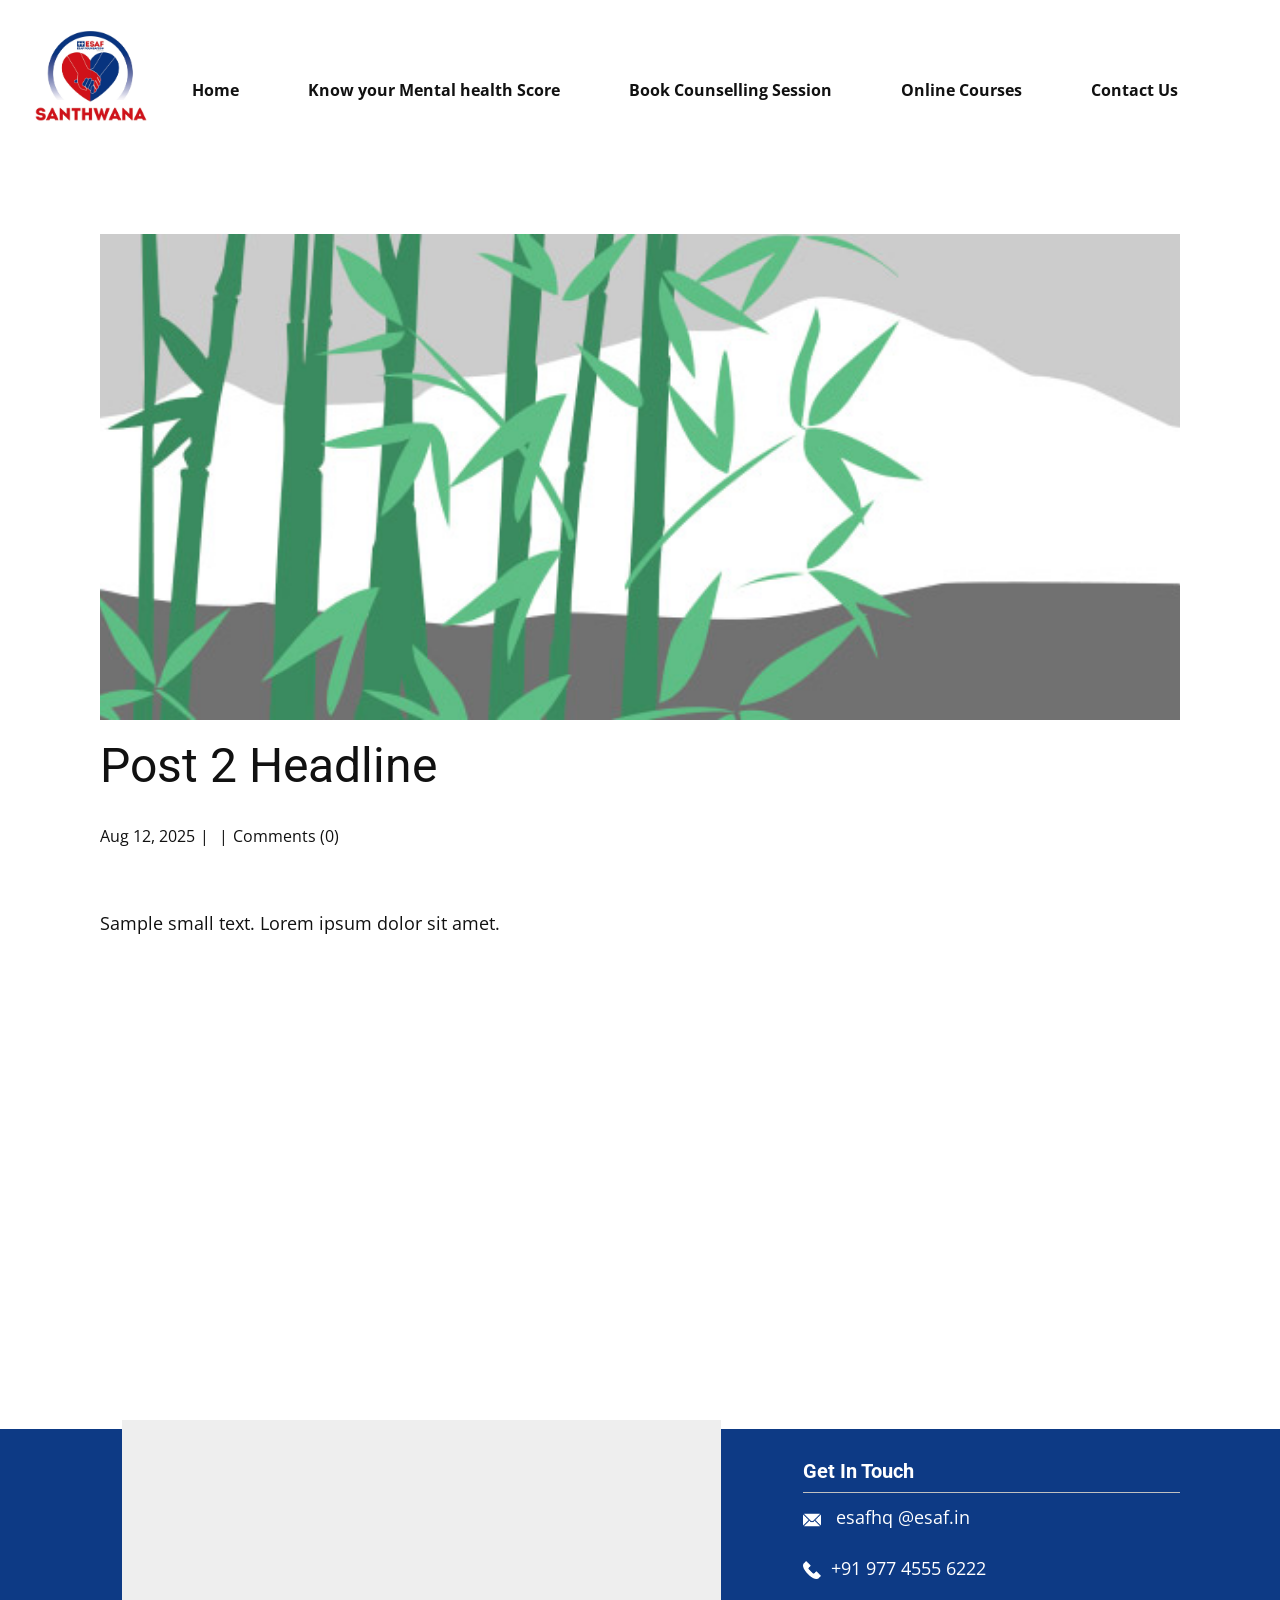
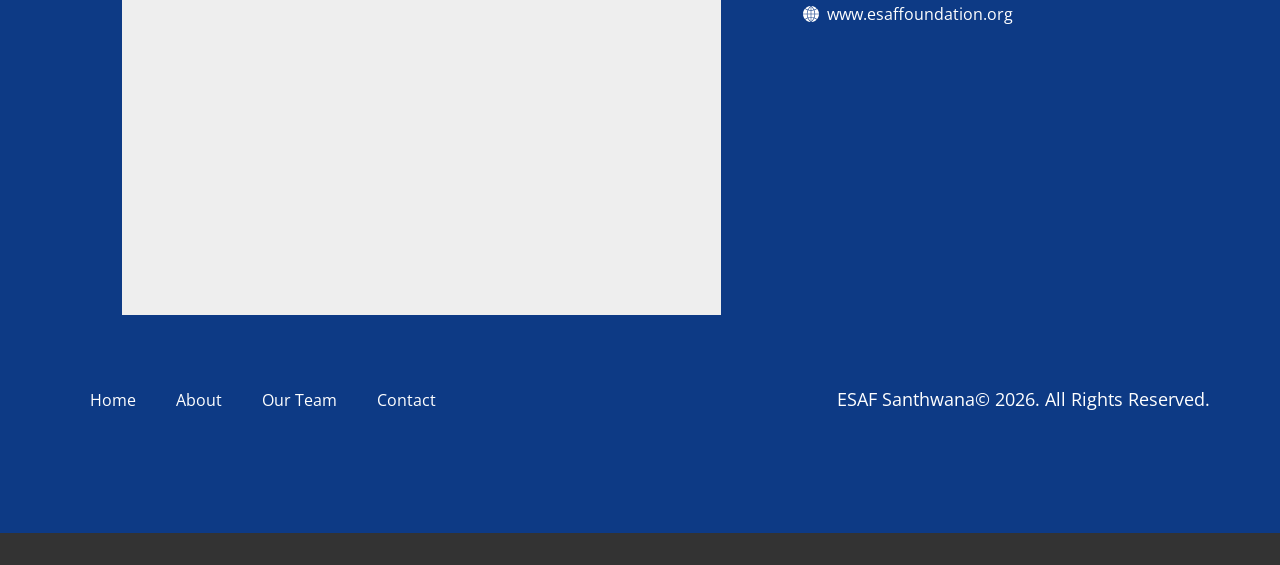
<file: blog/post-1.html>
<!DOCTYPE html>
<html style="font-size: 16px;" lang="en"><head>
    <meta name="viewport" content="width=device-width, initial-scale=1.0">
    <meta charset="utf-8">
    <meta name="keywords" content="Post 1 Headline">
    <meta name="description" content="Sample small text. Lorem ipsum dolor sit amet.">
    <title>Post 2 Headline</title>
    <link rel="stylesheet" href="../nicepage.css" media="screen">
<link rel="stylesheet" href="../Post-Template.css" media="screen">
    <script class="u-script" type="text/javascript" src="../jquery.js" defer=""></script>
    <script class="u-script" type="text/javascript" src="../nicepage.js" defer=""></script>
    <meta name="generator" content="Nicepage 8.6.23, nicepage.com">
    <link rel="icon" href="../images/SanthwanaLogo.jpg">
    
    
    
    <link id="u-page-google-font" rel="stylesheet" href="https://fonts.googleapis.com/css2?display=swap&amp;family=Roboto:ital,wght@0,100;0,200;0,300;0,400;0,500;0,600;0,700;0,800;0,900;1,100;1,200;1,300;1,400;1,500;1,600;1,700;1,800;1,900&amp;family=Open+Sans:ital,wght@0,300;0,400;0,500;0,600;0,700;0,800;1,300;1,400;1,500;1,600;1,700;1,800">
    <script type="application/ld+json">{
		"@context": "http://schema.org",
		"@type": "Organization",
		"name": "ESAF Santwana"
}</script>
    <meta name="theme-color" content="#478ac9">
  <meta data-intl-tel-input-cdn-path="intlTelInput/"><meta name="twitter:description" content="Sample small text. Lorem ipsum dolor sit amet."><meta property="og:type" content="article"><meta property="og:title" content="Post 2 Headline"><meta property="og:description" content="Sample small text. Lorem ipsum dolor sit amet."><meta property="og:image" content="../images/68f64b9d.jpeg"></head>
  <body data-path-to-root="./" data-include-products="false" class="u-body u-xl-mode" data-lang="en"><header class="u-clearfix u-header u-header" id="header"><div class="u-clearfix u-sheet u-valign-middle-xs u-sheet-1">
        <img class="u-image u-image-default u-preserve-proportions u-image-1" src="../images/SanthwanaLogo.jpg?rand=093e" alt="" data-image-width="633" data-image-height="633">
        <nav class="u-menu u-menu-one-level u-offcanvas u-menu-1" role="navigation" aria-label="Menu navigation">
          <div class="menu-collapse" style="font-size: 1rem; letter-spacing: 0px; font-weight: 700;">
            <a class="u-button-style u-custom-left-right-menu-spacing u-custom-padding-bottom u-custom-text-hover-color u-custom-top-bottom-menu-spacing u-hamburger-link u-nav-link u-text-active-palette-1-base u-text-hover-palette-2-base u-hamburger-link-1" href="#" tabindex="-1" aria-label="Open menu" aria-controls="261f">
              <svg class="u-svg-link" viewBox="0 0 24 24"><use xlink:href="#menu-hamburger"></use></svg>
              <svg class="u-svg-content" version="1.1" id="menu-hamburger" viewBox="0 0 16 16" x="0px" y="0px" xmlns:xlink="http://www.w3.org/1999/xlink" xmlns="http://www.w3.org/2000/svg"><g><rect y="1" width="16" height="2"></rect><rect y="7" width="16" height="2"></rect><rect y="13" width="16" height="2"></rect>
</g></svg>
            </a>
          </div>
          <div class="u-custom-menu u-nav-container">
            <ul class="u-nav u-unstyled u-nav-1" role="menubar"><li role="none" class="u-nav-item"><a role="menuitem" class="u-button-style u-nav-link u-text-active-palette-1-base u-text-hover-palette-1-base u-nav-link-2" href="../">Home</a>
</li><li role="none" class="u-nav-item"><a role="menuitem" class="u-button-style u-nav-link u-text-active-palette-1-base u-text-hover-palette-1-base u-nav-link-2" href="../Know-your-Mental-Health-Score.html" target="_blank">Know your Mental health Score</a>
</li><li role="none" class="u-nav-item"><a role="menuitem" class="u-button-style u-nav-link u-text-active-palette-1-base u-text-hover-palette-1-base u-nav-link-2" href="../Book-Counselling-Session.html" target="_blank">Book Counselling Session</a>
</li><li role="none" class="u-nav-item"><a role="menuitem" class="u-button-style u-nav-link u-text-active-palette-1-base u-text-hover-palette-1-base u-nav-link-2" href="../Online-Courses.html" target="_blank">Online Courses</a>
</li><li role="none" class="u-nav-item"><a tabindex="-1" role="menuitem" class="u-button-style u-nav-link u-text-active-palette-1-base u-text-hover-palette-1-base u-nav-link-2" href="../#block-24" data-page-id="1332116969" target="_blank">Contact Us</a>
</li></ul>
          </div>
          <div class="u-custom-menu u-nav-container-collapse" id="261f" role="region" aria-label="Menu panel">
            <div class="u-black u-container-style u-inner-container-layout u-opacity u-opacity-95 u-sidenav">
              <div class="u-inner-container-layout u-sidenav-overflow">
                <div class="u-menu-close" tabindex="-1" aria-label="Close menu"></div>
                <ul class="u-align-center u-nav u-popupmenu-items u-unstyled u-nav-2" role="menubar"><li role="none" class="u-nav-item"><a role="menuitem" class="u-button-style u-nav-link" href="../">Home</a>
</li><li role="none" class="u-nav-item"><a role="menuitem" class="u-button-style u-nav-link" href="../Know-your-Mental-Health-Score.html" target="_blank">Know your Mental health Score</a>
</li><li role="none" class="u-nav-item"><a role="menuitem" class="u-button-style u-nav-link" href="../Book-Counselling-Session.html" target="_blank">Book Counselling Session</a>
</li><li role="none" class="u-nav-item"><a role="menuitem" class="u-button-style u-nav-link" href="../Online-Courses.html" target="_blank">Online Courses</a>
</li><li role="none" class="u-nav-item"><a tabindex="-1" role="menuitem" class="u-button-style u-nav-link" href="../#block-24" data-page-id="1332116969" target="_blank">Contact Us</a>
</li></ul>
              </div>
            </div>
            <div class="u-black u-menu-overlay u-opacity u-opacity-70"></div>
          </div>
        </nav>
      </div></header>
    <section class="u-align-center u-clearfix u-section-1" id="block-2">
      <div class="u-clearfix u-sheet u-valign-middle-md u-valign-middle-sm u-valign-middle-xs u-sheet-1"><!--post_details--><!--post_details_options_json--><!--{"source":""}--><!--/post_details_options_json--><!--blog_post-->
        <div class="u-container-style u-expanded-width u-post-details u-post-details-1">
          <div class="u-container-layout u-valign-middle u-container-layout-1"><!--blog_post_image-->
            <img alt="" class="u-blog-control u-expanded-width u-image u-image-default u-image-1" src="../images/68f64b9d.jpeg"><!--/blog_post_image--><!--blog_post_header-->
            <h2 class="u-blog-control u-text u-text-1">Post 2 Headline</h2><!--/blog_post_header--><!--blog_post_metadata-->
            <div class="u-blog-control u-metadata u-metadata-1"><!--blog_post_metadata_date--><span class="u-meta-date u-meta-icon">Aug 12, 2025</span><!--/blog_post_metadata_date--><!--blog_post_metadata_category--><span class="u-meta-category u-meta-icon"></span><!--/blog_post_metadata_category--><!--blog_post_metadata_comments--><span class="u-meta-comments u-meta-icon"><!--blog_post_metadata_comments_content-->Comments (0)<!--/blog_post_metadata_comments_content--></span><!--/blog_post_metadata_comments-->
            </div><!--/blog_post_metadata--><!--blog_post_content-->
            <div class="u-align-justify u-blog-control u-post-content u-text u-text-2 fr-view">
  <p>
    <meta name="viewport" content="width=device-width, initial-scale=1.0">
    <meta charset="utf-8">
    <meta name="keywords" content=""><meta name="description" content="">
    <title></title>
    <link rel="stylesheet" href="/nicepage.css" media="screen" class="u-static-style"><link rel="stylesheet" href="/nicepage.css" media="screen">
    <script class="u-script" type="text/javascript" src="//capp.nicepage.com/assets/jquery-1.9.1.min.js" defer=""></script>
    <script class="u-script" type="text/javascript" src="//capp.nicepage.com/e1ec80a0bae8923e64d6c550789dfe4bf6121475/nicepage.js" defer=""></script>
</p><section class="u-clearfix u-valign-top u-block-b649-1" custom-posts-hash="T" data-section-properties="{&quot;margin&quot;:&quot;none&quot;,&quot;stretch&quot;:true}" data-id="b649" data-posts-content="[{'images':[],'maps':[],'videos':[],'icons':[],'textWidth':'','textHeight':'','id':1,'headingProp':'h3','textProp':'text'}]" style="min-height: 500px">
  <div class="u-clearfix u-rich-text u-text u-block-b649-4" data-state="{&quot;margin-top&quot;:{&quot;shouldApplyDefaultMargins&quot;:{&quot;XL&quot;:false,&quot;LG&quot;:false,&quot;MD&quot;:false,&quot;SM&quot;:true,&quot;XS&quot;:true},&quot;parentVerticalAlign&quot;:{&quot;XL&quot;:&quot;top&quot;,&quot;LG&quot;:&quot;top&quot;,&quot;MD&quot;:&quot;top&quot;,&quot;SM&quot;:&quot;top&quot;,&quot;XS&quot;:&quot;top&quot;}},&quot;margin-bottom&quot;:{&quot;shouldApplyDefaultMargins&quot;:{&quot;XL&quot;:false,&quot;LG&quot;:false,&quot;MD&quot;:false,&quot;SM&quot;:true,&quot;XS&quot;:true},&quot;parentVerticalAlign&quot;:{&quot;XL&quot;:&quot;top&quot;,&quot;LG&quot;:&quot;top&quot;,&quot;MD&quot;:&quot;top&quot;,&quot;SM&quot;:&quot;top&quot;,&quot;XS&quot;:&quot;top&quot;}}}" style="">
  <p>Sample small text. Lorem ipsum dolor sit amet.</p>
  </div>
  <style data-mode="XL">@media (min-width: 1200px) {
  .u-block-b649-1 {
    min-height: 500px;
  }
}</style>
  <style data-mode="LG">@media (max-width: 1199px) and (min-width: 992px) {
  .u-block-b649-1 {
    min-height: 500px;
  }
}</style>
  <style data-mode="MD">@media (max-width: 991px) and (min-width: 768px) {
  .u-block-b649-1 {
    min-height: 500px;
  }
}</style>
  <style data-mode="SM">@media (max-width: 767px) and (min-width: 576px) {
  .u-block-b649-1 {
    min-height: 500px;
  }
}</style>
  <style data-mode="XS">@media (max-width: 575px) {
  .u-block-b649-1 {
    min-height: 500px;
  }
}</style>
</section>
<p></p>
  </div><!--/blog_post_content-->
          </div>
        </div><!--/blog_post--><!--/post_details-->
      </div>
    </section>
    
    
    
    <footer class="u-align-center-sm u-align-center-xs u-clearfix u-color-var u-footer u-footer" id="footer"><div class="u-clearfix u-sheet u-sheet-1">
        <div class="data-layout-selected u-clearfix u-expanded-width u-layout-wrap u-layout-wrap-1">
          <div class="u-gutter-0 u-layout">
            <div class="u-layout-row">
              <div class="u-container-style u-layout-cell u-shape-rectangle u-size-18-xxl u-size-37 u-layout-cell-1">
                <div class="u-container-layout u-valign-top-lg u-valign-top-md u-valign-top-sm u-valign-top-xs u-container-layout-1">
                  <div class="custom-expanded u-grey-light-2 u-map u-map-1">
                    <div class="embed-responsive">
                      <iframe class="embed-responsive-item" src="https://www.google.com/maps/embed?pb=!1m18!1m12!1m3!1d502092.08882120444!2d75.64968288906248!3d10.532574000000007!2m3!1f0!2f0!3f0!3m2!1i1024!2i768!4f13.1!3m3!1m2!1s0x3ba7ef22c341648f%3A0xb27d6c3a1570b062!2sESAF%20Foundation%20Office!5e0!3m2!1sen!2sin!4v1786616922017!5m2!1sen!2sin" data-map="[base64]"></iframe>
                    </div>
                  </div>
                </div>
              </div>
              <div class="u-container-style u-layout-cell u-shape-rectangle u-size-16-xxl u-size-23 u-layout-cell-2">
                <div class="u-container-layout u-valign-top u-container-layout-2">
                  <h5 class="u-align-left u-text u-text-white u-text-1"> Get In Touch</h5>
                  <div class="u-align-left u-border-1 u-border-grey-25 u-border-no-bottom u-border-no-left u-expanded-width u-line u-line-horizontal u-line-1" data-animation-name="" data-animation-duration="0" data-animation-delay="0" data-animation-direction=""></div>
                  <p class="u-align-left u-text u-text-default u-text-2"><span class="u-file-icon u-icon u-text-white u-icon-1"><img src="../images/2-a85e65c4.png" alt=""></span>&nbsp; <a href="mailto:hi@car.repair.com" class="u-active-none u-border-1 u-border-active-white u-border-hover-white u-border-no-left u-border-no-right u-border-no-top u-btn u-button-link u-button-style u-hover-none u-none u-text-active-grey-10 u-text-body-alt-color u-text-hover-grey-10 u-btn-1" data-animation-name="" data-animation-duration="0" data-animation-delay="0" data-animation-direction="">esafhq @esaf.in</a>
                  </p>
                  <p class="u-align-left u-text u-text-3">
                    <a href="tel:+12345678910" class="u-active-none u-border-1 u-border-active-white u-border-hover-white u-border-no-left u-border-no-right u-border-no-top u-btn u-button-link u-button-style u-hover-none u-none u-text-active-grey-10 u-text-body-alt-color u-text-hover-grey-10 u-btn-2" data-animation-name="" data-animation-duration="0" data-animation-delay="0" data-animation-direction=""><span class="u-file-icon u-icon u-text-white u-icon-2"><img src="../images/3-c91f3b92.png" alt=""></span> +91&nbsp;977 4555 6222
                    </a>
                  </p>
                  <a href="mailto:hi@car.repair.com" class="u-active-none u-border-1 u-border-active-white u-border-hover-white u-border-no-left u-border-no-right u-border-no-top u-btn u-button-link u-button-style u-hover-none u-none u-text-active-grey-10 u-text-body-alt-color u-text-hover-grey-10 u-btn-3" data-animation-name="" data-animation-duration="0" data-animation-delay="0" data-animation-direction=""><span class="u-icon"><svg class="u-svg-content" viewBox="0 0 57.949 57.949" x="0px" y="0px" style="width: 1em; height: 1em;"><g><path d="M29.975,27.985h11.972c-0.123-4.348-1.033-8.567-2.664-12.477c-3.01,0.874-6.131,1.355-9.308,1.44V27.985z"></path><path d="M40.384,13.057c2.928-1.01,5.731-2.392,8.328-4.169l0.653-0.5C44.588,3.658,38.18,0.58,31.071,0.069L30.553,0.49
		C34.767,3.979,38.099,8.268,40.384,13.057z"></path><path d="M29.975,2.628v12.32c2.891-0.082,5.731-0.513,8.473-1.283C36.421,9.505,33.557,5.753,29.975,2.628z"></path><path d="M41.531,42.202c3.13,1.132,6.12,2.668,8.885,4.639l0.868,0.65c3.976-4.785,6.439-10.866,6.665-17.505H43.947
		C43.834,34.224,43.006,38.343,41.531,42.202z"></path><path d="M9.237,8.888c2.597,1.777,5.401,3.158,8.328,4.169c2.285-4.788,5.617-9.077,9.832-12.567l-0.518-0.421
		c-7.125,0.512-13.547,3.603-18.328,8.35L9.237,8.888z"></path><path d="M27.975,2.628c-3.583,3.125-6.446,6.878-8.473,11.036c2.742,0.77,5.582,1.202,8.473,1.283V2.628z"></path><path d="M14.003,29.985H0c0.227,6.639,2.689,12.719,6.665,17.505l0.85-0.635c2.775-1.977,5.771-3.518,8.906-4.652
		C14.943,38.341,14.116,34.222,14.003,29.985z"></path><path d="M16.752,14.89c-3.037-1.064-5.945-2.505-8.644-4.351L7.17,9.897C2.901,14.768,0.236,21.072,0,27.985h14.003
		C14.124,23.425,15.061,18.997,16.752,14.89z"></path><path d="M16.003,27.985h11.972V16.948c-3.179-0.085-6.301-0.566-9.309-1.438C17.035,19.419,16.125,23.637,16.003,27.985z"></path><path d="M27.297,57.391c-4.419-3.695-7.841-8.259-10.111-13.341c-2.992,1.074-5.851,2.538-8.492,4.42l-0.689,0.515
		c4.774,5.003,11.31,8.304,18.605,8.896L27.297,57.391z"></path><path d="M27.975,40.023V29.985H16.003c0.113,4.019,0.905,7.924,2.313,11.58C21.429,40.627,24.669,40.111,27.975,40.023z"></path><path d="M49.236,48.456c-2.631-1.875-5.482-3.335-8.469-4.406c-2.272,5.094-5.698,9.662-10.113,13.344l0.685,0.487
		c7.295-0.592,13.832-3.892,18.606-8.895L49.236,48.456z"></path><path d="M49.885,10.507c-2.72,1.862-5.643,3.311-8.689,4.38c1.692,4.108,2.629,8.537,2.751,13.098h14.003
		c-0.237-6.935-2.917-13.256-7.209-18.133L49.885,10.507z"></path><path d="M27.975,55.342V42.023c-3.039,0.085-6.016,0.556-8.882,1.4C21.136,47.932,24.141,51.998,27.975,55.342z"></path><path d="M41.947,29.985H29.975v10.038c3.307,0.088,6.548,0.604,9.662,1.542C41.041,37.91,41.833,34.005,41.947,29.985z"></path><path d="M38.86,43.423c-2.866-0.844-5.845-1.314-8.885-1.4v13.323C33.806,52.013,36.814,47.943,38.86,43.423z"></path>
</g></svg></span>&nbsp;&nbsp;www.esaffoundation.org 
                  </a>
                </div>
              </div>
            </div>
          </div>
        </div>
        <div class="data-layout-selected u-clearfix u-expanded-width u-layout-custom-xs u-layout-wrap u-layout-wrap-2">
          <div class="u-layout">
            <div class="u-layout-row">
              <div class="u-container-style u-layout-cell u-size-14-xs u-size-30-lg u-size-30-xl u-size-30-xxl u-size-60-md u-size-60-sm u-layout-cell-3">
                <div class="u-container-layout u-valign-middle u-container-layout-3">
                  <nav class="u-menu u-menu-one-level u-offcanvas u-menu-1" data-responsive-from="XS" role="navigation">
                    <div class="menu-collapse">
                      <a class="u-button-style u-custom-text-color u-hamburger-link u-nav-link" aria-label="Open menu" aria-controls="e226" href="#">
                        <svg class="u-svg-link" viewBox="0 0 24 24"><use xlink:href="#svg-23e0"></use></svg>
                        <svg class="u-svg-content" version="1.1" id="svg-23e0" viewBox="0 0 16 16" x="0px" y="0px" xmlns:xlink="http://www.w3.org/1999/xlink" xmlns="http://www.w3.org/2000/svg"><g><rect y="1" width="16" height="2"></rect><rect y="7" width="16" height="2"></rect><rect y="13" width="16" height="2"></rect>
</g></svg>
                      </a>
                    </div>
                    <div class="u-custom-menu u-nav-container">
                      <ul class="u-nav u-unstyled" role="menubar"><li role="none" class="u-nav-item"><a tabindex="-1" role="menuitem" class="u-button-style u-nav-link u-text-white" href="#" aria-haspopup="true">Home</a>
</li><li role="none" class="u-nav-item"><a tabindex="-1" role="menuitem" class="u-button-style u-nav-link u-text-white" href="#">About</a>
</li><li role="none" class="u-nav-item"><a tabindex="-1" role="menuitem" class="u-button-style u-nav-link u-text-white" href="#">Our Team</a>
</li><li role="none" class="u-nav-item"><a tabindex="-1" role="menuitem" class="u-button-style u-nav-link u-text-white" href="#">Contact</a>
</li></ul>
                    </div>
                    <div id="e226" role="region" aria-label="Menu panel" class="u-custom-menu u-nav-container-collapse">
                      <div class="u-black u-container-style u-inner-container-layout u-opacity u-opacity-95 u-sidenav">
                        <div class="u-inner-container-layout u-sidenav-overflow">
                          <div class="u-menu-close" aria-label="Close menu"></div>
                          <ul class="u-align-center u-nav u-popupmenu-items u-unstyled u-nav-2" role="menubar"><li role="none" class="u-nav-item"><a tabindex="-1" role="menuitem" class="u-button-style u-nav-link" href="#" aria-haspopup="true">Home</a>
</li><li role="none" class="u-nav-item"><a tabindex="-1" role="menuitem" class="u-button-style u-nav-link" href="#">About</a>
</li><li role="none" class="u-nav-item"><a tabindex="-1" role="menuitem" class="u-button-style u-nav-link" href="#">Our Team</a>
</li><li role="none" class="u-nav-item"><a tabindex="-1" role="menuitem" class="u-button-style u-nav-link" href="#">Contact</a>
</li></ul>
                        </div>
                      </div>
                      <div class="u-black u-menu-overlay u-opacity u-opacity-70"></div>
                    </div>
                    <style class="menu-style">@media (max-width: 539px) {
                    [data-responsive-from="XS"] .u-nav-container {
                        display: none;
                    }
                    [data-responsive-from="XS"] .menu-collapse {
                        display: block;
                    }
                }</style>
                  </nav>
                </div>
              </div>
              <div class="u-container-align-left-md u-container-align-left-sm u-container-align-right-lg u-container-align-right-xl u-container-align-right-xxl u-container-style u-layout-cell u-size-30-lg u-size-30-xl u-size-30-xxl u-size-46-xs u-size-60-md u-size-60-sm u-layout-cell-4">
                <div class="u-container-layout u-valign-bottom-xs u-valign-middle-lg u-valign-middle-md u-valign-middle-sm u-valign-middle-xl u-container-layout-4">
                  <p class="u-align-left-md u-align-left-sm u-align-left-xs u-align-right-lg u-align-right-xl u-align-right-xxl u-text u-text-default-lg u-text-default-md u-text-default-sm u-text-default-xl u-text-white u-text-4">ESAF Santhwana© 2026. All Rights Reserved.</p>
                </div>
              </div>
            </div>
          </div>
        </div>
      </div></footer>
    <section class="u-backlink u-clearfix u-grey-80"></section>
  
</body></html>
</file>
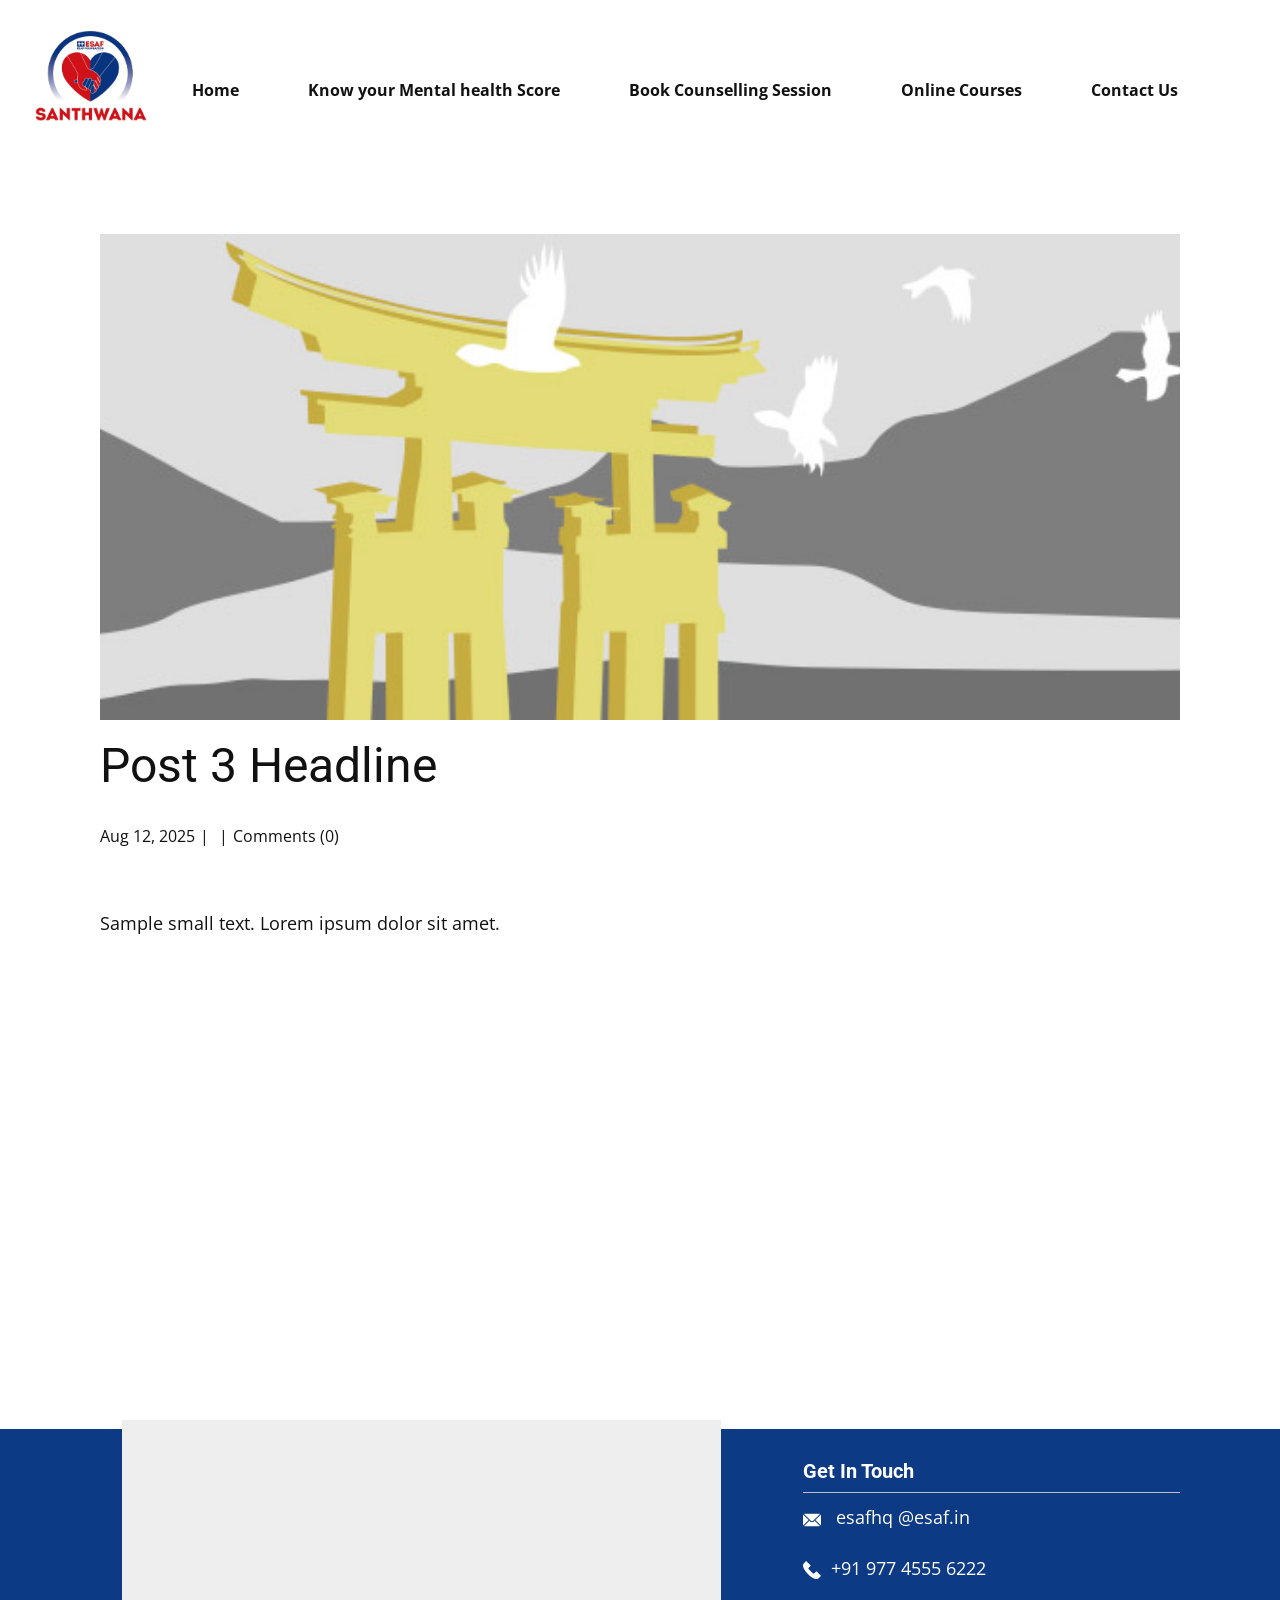
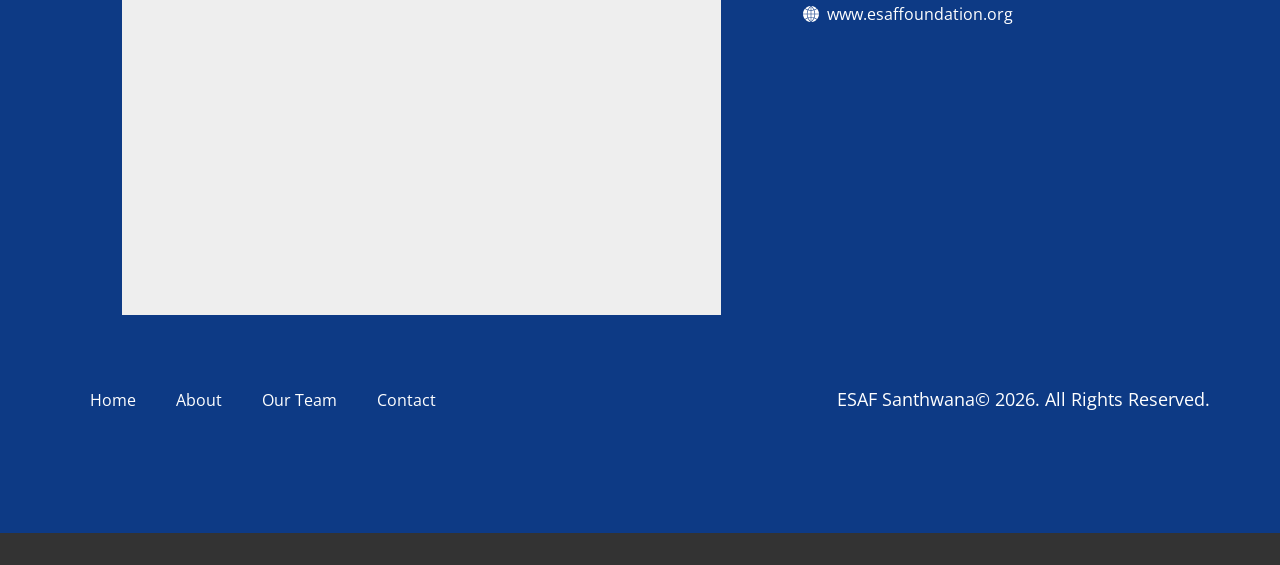
<file: blog/post-2.html>
<!DOCTYPE html>
<html style="font-size: 16px;" lang="en"><head>
    <meta name="viewport" content="width=device-width, initial-scale=1.0">
    <meta charset="utf-8">
    <meta name="keywords" content="Post 1 Headline">
    <meta name="description" content="Sample small text. Lorem ipsum dolor sit amet.">
    <title>Post 3 Headline</title>
    <link rel="stylesheet" href="../nicepage.css" media="screen">
<link rel="stylesheet" href="../Post-Template.css" media="screen">
    <script class="u-script" type="text/javascript" src="../jquery.js" defer=""></script>
    <script class="u-script" type="text/javascript" src="../nicepage.js" defer=""></script>
    <meta name="generator" content="Nicepage 8.6.23, nicepage.com">
    <link rel="icon" href="../images/SanthwanaLogo.jpg">
    
    
    
    <link id="u-page-google-font" rel="stylesheet" href="https://fonts.googleapis.com/css2?display=swap&amp;family=Roboto:ital,wght@0,100;0,200;0,300;0,400;0,500;0,600;0,700;0,800;0,900;1,100;1,200;1,300;1,400;1,500;1,600;1,700;1,800;1,900&amp;family=Open+Sans:ital,wght@0,300;0,400;0,500;0,600;0,700;0,800;1,300;1,400;1,500;1,600;1,700;1,800">
    <script type="application/ld+json">{
		"@context": "http://schema.org",
		"@type": "Organization",
		"name": "ESAF Santwana"
}</script>
    <meta name="theme-color" content="#478ac9">
  <meta data-intl-tel-input-cdn-path="intlTelInput/"><meta name="twitter:description" content="Sample small text. Lorem ipsum dolor sit amet."><meta property="og:type" content="article"><meta property="og:title" content="Post 3 Headline"><meta property="og:description" content="Sample small text. Lorem ipsum dolor sit amet."><meta property="og:image" content="../images/8ad73f3c.jpeg"></head>
  <body data-path-to-root="./" data-include-products="false" class="u-body u-xl-mode" data-lang="en"><header class="u-clearfix u-header u-header" id="header"><div class="u-clearfix u-sheet u-valign-middle-xs u-sheet-1">
        <img class="u-image u-image-default u-preserve-proportions u-image-1" src="../images/SanthwanaLogo.jpg?rand=093e" alt="" data-image-width="633" data-image-height="633">
        <nav class="u-menu u-menu-one-level u-offcanvas u-menu-1" role="navigation" aria-label="Menu navigation">
          <div class="menu-collapse" style="font-size: 1rem; letter-spacing: 0px; font-weight: 700;">
            <a class="u-button-style u-custom-left-right-menu-spacing u-custom-padding-bottom u-custom-text-hover-color u-custom-top-bottom-menu-spacing u-hamburger-link u-nav-link u-text-active-palette-1-base u-text-hover-palette-2-base u-hamburger-link-1" href="#" tabindex="-1" aria-label="Open menu" aria-controls="261f">
              <svg class="u-svg-link" viewBox="0 0 24 24"><use xlink:href="#menu-hamburger"></use></svg>
              <svg class="u-svg-content" version="1.1" id="menu-hamburger" viewBox="0 0 16 16" x="0px" y="0px" xmlns:xlink="http://www.w3.org/1999/xlink" xmlns="http://www.w3.org/2000/svg"><g><rect y="1" width="16" height="2"></rect><rect y="7" width="16" height="2"></rect><rect y="13" width="16" height="2"></rect>
</g></svg>
            </a>
          </div>
          <div class="u-custom-menu u-nav-container">
            <ul class="u-nav u-unstyled u-nav-1" role="menubar"><li role="none" class="u-nav-item"><a role="menuitem" class="u-button-style u-nav-link u-text-active-palette-1-base u-text-hover-palette-1-base u-nav-link-2" href="../">Home</a>
</li><li role="none" class="u-nav-item"><a role="menuitem" class="u-button-style u-nav-link u-text-active-palette-1-base u-text-hover-palette-1-base u-nav-link-2" href="../Know-your-Mental-Health-Score.html" target="_blank">Know your Mental health Score</a>
</li><li role="none" class="u-nav-item"><a role="menuitem" class="u-button-style u-nav-link u-text-active-palette-1-base u-text-hover-palette-1-base u-nav-link-2" href="../Book-Counselling-Session.html" target="_blank">Book Counselling Session</a>
</li><li role="none" class="u-nav-item"><a role="menuitem" class="u-button-style u-nav-link u-text-active-palette-1-base u-text-hover-palette-1-base u-nav-link-2" href="../Online-Courses.html" target="_blank">Online Courses</a>
</li><li role="none" class="u-nav-item"><a tabindex="-1" role="menuitem" class="u-button-style u-nav-link u-text-active-palette-1-base u-text-hover-palette-1-base u-nav-link-2" href="../#block-24" data-page-id="1332116969" target="_blank">Contact Us</a>
</li></ul>
          </div>
          <div class="u-custom-menu u-nav-container-collapse" id="261f" role="region" aria-label="Menu panel">
            <div class="u-black u-container-style u-inner-container-layout u-opacity u-opacity-95 u-sidenav">
              <div class="u-inner-container-layout u-sidenav-overflow">
                <div class="u-menu-close" tabindex="-1" aria-label="Close menu"></div>
                <ul class="u-align-center u-nav u-popupmenu-items u-unstyled u-nav-2" role="menubar"><li role="none" class="u-nav-item"><a role="menuitem" class="u-button-style u-nav-link" href="../">Home</a>
</li><li role="none" class="u-nav-item"><a role="menuitem" class="u-button-style u-nav-link" href="../Know-your-Mental-Health-Score.html" target="_blank">Know your Mental health Score</a>
</li><li role="none" class="u-nav-item"><a role="menuitem" class="u-button-style u-nav-link" href="../Book-Counselling-Session.html" target="_blank">Book Counselling Session</a>
</li><li role="none" class="u-nav-item"><a role="menuitem" class="u-button-style u-nav-link" href="../Online-Courses.html" target="_blank">Online Courses</a>
</li><li role="none" class="u-nav-item"><a tabindex="-1" role="menuitem" class="u-button-style u-nav-link" href="../#block-24" data-page-id="1332116969" target="_blank">Contact Us</a>
</li></ul>
              </div>
            </div>
            <div class="u-black u-menu-overlay u-opacity u-opacity-70"></div>
          </div>
        </nav>
      </div></header>
    <section class="u-align-center u-clearfix u-section-1" id="block-2">
      <div class="u-clearfix u-sheet u-valign-middle-md u-valign-middle-sm u-valign-middle-xs u-sheet-1"><!--post_details--><!--post_details_options_json--><!--{"source":""}--><!--/post_details_options_json--><!--blog_post-->
        <div class="u-container-style u-expanded-width u-post-details u-post-details-1">
          <div class="u-container-layout u-valign-middle u-container-layout-1"><!--blog_post_image-->
            <img alt="" class="u-blog-control u-expanded-width u-image u-image-default u-image-1" src="../images/8ad73f3c.jpeg"><!--/blog_post_image--><!--blog_post_header-->
            <h2 class="u-blog-control u-text u-text-1">Post 3 Headline</h2><!--/blog_post_header--><!--blog_post_metadata-->
            <div class="u-blog-control u-metadata u-metadata-1"><!--blog_post_metadata_date--><span class="u-meta-date u-meta-icon">Aug 12, 2025</span><!--/blog_post_metadata_date--><!--blog_post_metadata_category--><span class="u-meta-category u-meta-icon"></span><!--/blog_post_metadata_category--><!--blog_post_metadata_comments--><span class="u-meta-comments u-meta-icon"><!--blog_post_metadata_comments_content-->Comments (0)<!--/blog_post_metadata_comments_content--></span><!--/blog_post_metadata_comments-->
            </div><!--/blog_post_metadata--><!--blog_post_content-->
            <div class="u-align-justify u-blog-control u-post-content u-text u-text-2 fr-view">
  <p>
    <meta name="viewport" content="width=device-width, initial-scale=1.0">
    <meta charset="utf-8">
    <meta name="keywords" content=""><meta name="description" content="">
    <title></title>
    <link rel="stylesheet" href="/nicepage.css" media="screen" class="u-static-style"><link rel="stylesheet" href="/nicepage.css" media="screen">
    <script class="u-script" type="text/javascript" src="//capp.nicepage.com/assets/jquery-1.9.1.min.js" defer=""></script>
    <script class="u-script" type="text/javascript" src="//capp.nicepage.com/e1ec80a0bae8923e64d6c550789dfe4bf6121475/nicepage.js" defer=""></script>
</p><section class="u-clearfix u-valign-top u-block-eb7f-1" custom-posts-hash="T" data-section-properties="{&quot;margin&quot;:&quot;none&quot;,&quot;stretch&quot;:true}" data-id="eb7f" data-posts-content="[{'images':[],'maps':[],'videos':[],'icons':[],'textWidth':'','textHeight':'','id':1,'headingProp':'h3','textProp':'text'}]" style="min-height: 500px">
  <div class="u-clearfix u-rich-text u-text u-block-eb7f-4" data-state="{&quot;margin-top&quot;:{&quot;shouldApplyDefaultMargins&quot;:{&quot;XL&quot;:false,&quot;LG&quot;:false,&quot;MD&quot;:false,&quot;SM&quot;:true,&quot;XS&quot;:true},&quot;parentVerticalAlign&quot;:{&quot;XL&quot;:&quot;top&quot;,&quot;LG&quot;:&quot;top&quot;,&quot;MD&quot;:&quot;top&quot;,&quot;SM&quot;:&quot;top&quot;,&quot;XS&quot;:&quot;top&quot;}},&quot;margin-bottom&quot;:{&quot;shouldApplyDefaultMargins&quot;:{&quot;XL&quot;:false,&quot;LG&quot;:false,&quot;MD&quot;:false,&quot;SM&quot;:true,&quot;XS&quot;:true},&quot;parentVerticalAlign&quot;:{&quot;XL&quot;:&quot;top&quot;,&quot;LG&quot;:&quot;top&quot;,&quot;MD&quot;:&quot;top&quot;,&quot;SM&quot;:&quot;top&quot;,&quot;XS&quot;:&quot;top&quot;}}}" style="">
  <p>Sample small text. Lorem ipsum dolor sit amet.</p>
  </div>
  <style data-mode="XL">@media (min-width: 1200px) {
  .u-block-eb7f-1 {
    min-height: 500px;
  }
}</style>
  <style data-mode="LG">@media (max-width: 1199px) and (min-width: 992px) {
  .u-block-eb7f-1 {
    min-height: 500px;
  }
}</style>
  <style data-mode="MD">@media (max-width: 991px) and (min-width: 768px) {
  .u-block-eb7f-1 {
    min-height: 500px;
  }
}</style>
  <style data-mode="SM">@media (max-width: 767px) and (min-width: 576px) {
  .u-block-eb7f-1 {
    min-height: 500px;
  }
}</style>
  <style data-mode="XS">@media (max-width: 575px) {
  .u-block-eb7f-1 {
    min-height: 500px;
  }
}</style>
</section>
<p></p>
  </div><!--/blog_post_content-->
          </div>
        </div><!--/blog_post--><!--/post_details-->
      </div>
    </section>
    
    
    
    <footer class="u-align-center-sm u-align-center-xs u-clearfix u-color-var u-footer u-footer" id="footer"><div class="u-clearfix u-sheet u-sheet-1">
        <div class="data-layout-selected u-clearfix u-expanded-width u-layout-wrap u-layout-wrap-1">
          <div class="u-gutter-0 u-layout">
            <div class="u-layout-row">
              <div class="u-container-style u-layout-cell u-shape-rectangle u-size-18-xxl u-size-37 u-layout-cell-1">
                <div class="u-container-layout u-valign-top-lg u-valign-top-md u-valign-top-sm u-valign-top-xs u-container-layout-1">
                  <div class="custom-expanded u-grey-light-2 u-map u-map-1">
                    <div class="embed-responsive">
                      <iframe class="embed-responsive-item" src="https://www.google.com/maps/embed?pb=!1m18!1m12!1m3!1d502092.08882120444!2d75.64968288906248!3d10.532574000000007!2m3!1f0!2f0!3f0!3m2!1i1024!2i768!4f13.1!3m3!1m2!1s0x3ba7ef22c341648f%3A0xb27d6c3a1570b062!2sESAF%20Foundation%20Office!5e0!3m2!1sen!2sin!4v1786616922017!5m2!1sen!2sin" data-map="[base64]"></iframe>
                    </div>
                  </div>
                </div>
              </div>
              <div class="u-container-style u-layout-cell u-shape-rectangle u-size-16-xxl u-size-23 u-layout-cell-2">
                <div class="u-container-layout u-valign-top u-container-layout-2">
                  <h5 class="u-align-left u-text u-text-white u-text-1"> Get In Touch</h5>
                  <div class="u-align-left u-border-1 u-border-grey-25 u-border-no-bottom u-border-no-left u-expanded-width u-line u-line-horizontal u-line-1" data-animation-name="" data-animation-duration="0" data-animation-delay="0" data-animation-direction=""></div>
                  <p class="u-align-left u-text u-text-default u-text-2"><span class="u-file-icon u-icon u-text-white u-icon-1"><img src="../images/2-a85e65c4.png" alt=""></span>&nbsp; <a href="mailto:hi@car.repair.com" class="u-active-none u-border-1 u-border-active-white u-border-hover-white u-border-no-left u-border-no-right u-border-no-top u-btn u-button-link u-button-style u-hover-none u-none u-text-active-grey-10 u-text-body-alt-color u-text-hover-grey-10 u-btn-1" data-animation-name="" data-animation-duration="0" data-animation-delay="0" data-animation-direction="">esafhq @esaf.in</a>
                  </p>
                  <p class="u-align-left u-text u-text-3">
                    <a href="tel:+12345678910" class="u-active-none u-border-1 u-border-active-white u-border-hover-white u-border-no-left u-border-no-right u-border-no-top u-btn u-button-link u-button-style u-hover-none u-none u-text-active-grey-10 u-text-body-alt-color u-text-hover-grey-10 u-btn-2" data-animation-name="" data-animation-duration="0" data-animation-delay="0" data-animation-direction=""><span class="u-file-icon u-icon u-text-white u-icon-2"><img src="../images/3-c91f3b92.png" alt=""></span> +91&nbsp;977 4555 6222
                    </a>
                  </p>
                  <a href="mailto:hi@car.repair.com" class="u-active-none u-border-1 u-border-active-white u-border-hover-white u-border-no-left u-border-no-right u-border-no-top u-btn u-button-link u-button-style u-hover-none u-none u-text-active-grey-10 u-text-body-alt-color u-text-hover-grey-10 u-btn-3" data-animation-name="" data-animation-duration="0" data-animation-delay="0" data-animation-direction=""><span class="u-icon"><svg class="u-svg-content" viewBox="0 0 57.949 57.949" x="0px" y="0px" style="width: 1em; height: 1em;"><g><path d="M29.975,27.985h11.972c-0.123-4.348-1.033-8.567-2.664-12.477c-3.01,0.874-6.131,1.355-9.308,1.44V27.985z"></path><path d="M40.384,13.057c2.928-1.01,5.731-2.392,8.328-4.169l0.653-0.5C44.588,3.658,38.18,0.58,31.071,0.069L30.553,0.49
		C34.767,3.979,38.099,8.268,40.384,13.057z"></path><path d="M29.975,2.628v12.32c2.891-0.082,5.731-0.513,8.473-1.283C36.421,9.505,33.557,5.753,29.975,2.628z"></path><path d="M41.531,42.202c3.13,1.132,6.12,2.668,8.885,4.639l0.868,0.65c3.976-4.785,6.439-10.866,6.665-17.505H43.947
		C43.834,34.224,43.006,38.343,41.531,42.202z"></path><path d="M9.237,8.888c2.597,1.777,5.401,3.158,8.328,4.169c2.285-4.788,5.617-9.077,9.832-12.567l-0.518-0.421
		c-7.125,0.512-13.547,3.603-18.328,8.35L9.237,8.888z"></path><path d="M27.975,2.628c-3.583,3.125-6.446,6.878-8.473,11.036c2.742,0.77,5.582,1.202,8.473,1.283V2.628z"></path><path d="M14.003,29.985H0c0.227,6.639,2.689,12.719,6.665,17.505l0.85-0.635c2.775-1.977,5.771-3.518,8.906-4.652
		C14.943,38.341,14.116,34.222,14.003,29.985z"></path><path d="M16.752,14.89c-3.037-1.064-5.945-2.505-8.644-4.351L7.17,9.897C2.901,14.768,0.236,21.072,0,27.985h14.003
		C14.124,23.425,15.061,18.997,16.752,14.89z"></path><path d="M16.003,27.985h11.972V16.948c-3.179-0.085-6.301-0.566-9.309-1.438C17.035,19.419,16.125,23.637,16.003,27.985z"></path><path d="M27.297,57.391c-4.419-3.695-7.841-8.259-10.111-13.341c-2.992,1.074-5.851,2.538-8.492,4.42l-0.689,0.515
		c4.774,5.003,11.31,8.304,18.605,8.896L27.297,57.391z"></path><path d="M27.975,40.023V29.985H16.003c0.113,4.019,0.905,7.924,2.313,11.58C21.429,40.627,24.669,40.111,27.975,40.023z"></path><path d="M49.236,48.456c-2.631-1.875-5.482-3.335-8.469-4.406c-2.272,5.094-5.698,9.662-10.113,13.344l0.685,0.487
		c7.295-0.592,13.832-3.892,18.606-8.895L49.236,48.456z"></path><path d="M49.885,10.507c-2.72,1.862-5.643,3.311-8.689,4.38c1.692,4.108,2.629,8.537,2.751,13.098h14.003
		c-0.237-6.935-2.917-13.256-7.209-18.133L49.885,10.507z"></path><path d="M27.975,55.342V42.023c-3.039,0.085-6.016,0.556-8.882,1.4C21.136,47.932,24.141,51.998,27.975,55.342z"></path><path d="M41.947,29.985H29.975v10.038c3.307,0.088,6.548,0.604,9.662,1.542C41.041,37.91,41.833,34.005,41.947,29.985z"></path><path d="M38.86,43.423c-2.866-0.844-5.845-1.314-8.885-1.4v13.323C33.806,52.013,36.814,47.943,38.86,43.423z"></path>
</g></svg></span>&nbsp;&nbsp;www.esaffoundation.org 
                  </a>
                </div>
              </div>
            </div>
          </div>
        </div>
        <div class="data-layout-selected u-clearfix u-expanded-width u-layout-custom-xs u-layout-wrap u-layout-wrap-2">
          <div class="u-layout">
            <div class="u-layout-row">
              <div class="u-container-style u-layout-cell u-size-14-xs u-size-30-lg u-size-30-xl u-size-30-xxl u-size-60-md u-size-60-sm u-layout-cell-3">
                <div class="u-container-layout u-valign-middle u-container-layout-3">
                  <nav class="u-menu u-menu-one-level u-offcanvas u-menu-1" data-responsive-from="XS" role="navigation">
                    <div class="menu-collapse">
                      <a class="u-button-style u-custom-text-color u-hamburger-link u-nav-link" aria-label="Open menu" aria-controls="e226" href="#">
                        <svg class="u-svg-link" viewBox="0 0 24 24"><use xlink:href="#svg-23e0"></use></svg>
                        <svg class="u-svg-content" version="1.1" id="svg-23e0" viewBox="0 0 16 16" x="0px" y="0px" xmlns:xlink="http://www.w3.org/1999/xlink" xmlns="http://www.w3.org/2000/svg"><g><rect y="1" width="16" height="2"></rect><rect y="7" width="16" height="2"></rect><rect y="13" width="16" height="2"></rect>
</g></svg>
                      </a>
                    </div>
                    <div class="u-custom-menu u-nav-container">
                      <ul class="u-nav u-unstyled" role="menubar"><li role="none" class="u-nav-item"><a tabindex="-1" role="menuitem" class="u-button-style u-nav-link u-text-white" href="#" aria-haspopup="true">Home</a>
</li><li role="none" class="u-nav-item"><a tabindex="-1" role="menuitem" class="u-button-style u-nav-link u-text-white" href="#">About</a>
</li><li role="none" class="u-nav-item"><a tabindex="-1" role="menuitem" class="u-button-style u-nav-link u-text-white" href="#">Our Team</a>
</li><li role="none" class="u-nav-item"><a tabindex="-1" role="menuitem" class="u-button-style u-nav-link u-text-white" href="#">Contact</a>
</li></ul>
                    </div>
                    <div id="e226" role="region" aria-label="Menu panel" class="u-custom-menu u-nav-container-collapse">
                      <div class="u-black u-container-style u-inner-container-layout u-opacity u-opacity-95 u-sidenav">
                        <div class="u-inner-container-layout u-sidenav-overflow">
                          <div class="u-menu-close" aria-label="Close menu"></div>
                          <ul class="u-align-center u-nav u-popupmenu-items u-unstyled u-nav-2" role="menubar"><li role="none" class="u-nav-item"><a tabindex="-1" role="menuitem" class="u-button-style u-nav-link" href="#" aria-haspopup="true">Home</a>
</li><li role="none" class="u-nav-item"><a tabindex="-1" role="menuitem" class="u-button-style u-nav-link" href="#">About</a>
</li><li role="none" class="u-nav-item"><a tabindex="-1" role="menuitem" class="u-button-style u-nav-link" href="#">Our Team</a>
</li><li role="none" class="u-nav-item"><a tabindex="-1" role="menuitem" class="u-button-style u-nav-link" href="#">Contact</a>
</li></ul>
                        </div>
                      </div>
                      <div class="u-black u-menu-overlay u-opacity u-opacity-70"></div>
                    </div>
                    <style class="menu-style">@media (max-width: 539px) {
                    [data-responsive-from="XS"] .u-nav-container {
                        display: none;
                    }
                    [data-responsive-from="XS"] .menu-collapse {
                        display: block;
                    }
                }</style>
                  </nav>
                </div>
              </div>
              <div class="u-container-align-left-md u-container-align-left-sm u-container-align-right-lg u-container-align-right-xl u-container-align-right-xxl u-container-style u-layout-cell u-size-30-lg u-size-30-xl u-size-30-xxl u-size-46-xs u-size-60-md u-size-60-sm u-layout-cell-4">
                <div class="u-container-layout u-valign-bottom-xs u-valign-middle-lg u-valign-middle-md u-valign-middle-sm u-valign-middle-xl u-container-layout-4">
                  <p class="u-align-left-md u-align-left-sm u-align-left-xs u-align-right-lg u-align-right-xl u-align-right-xxl u-text u-text-default-lg u-text-default-md u-text-default-sm u-text-default-xl u-text-white u-text-4">ESAF Santhwana© 2026. All Rights Reserved.</p>
                </div>
              </div>
            </div>
          </div>
        </div>
      </div></footer>
    <section class="u-backlink u-clearfix u-grey-80"></section>
  
</body></html>
</file>
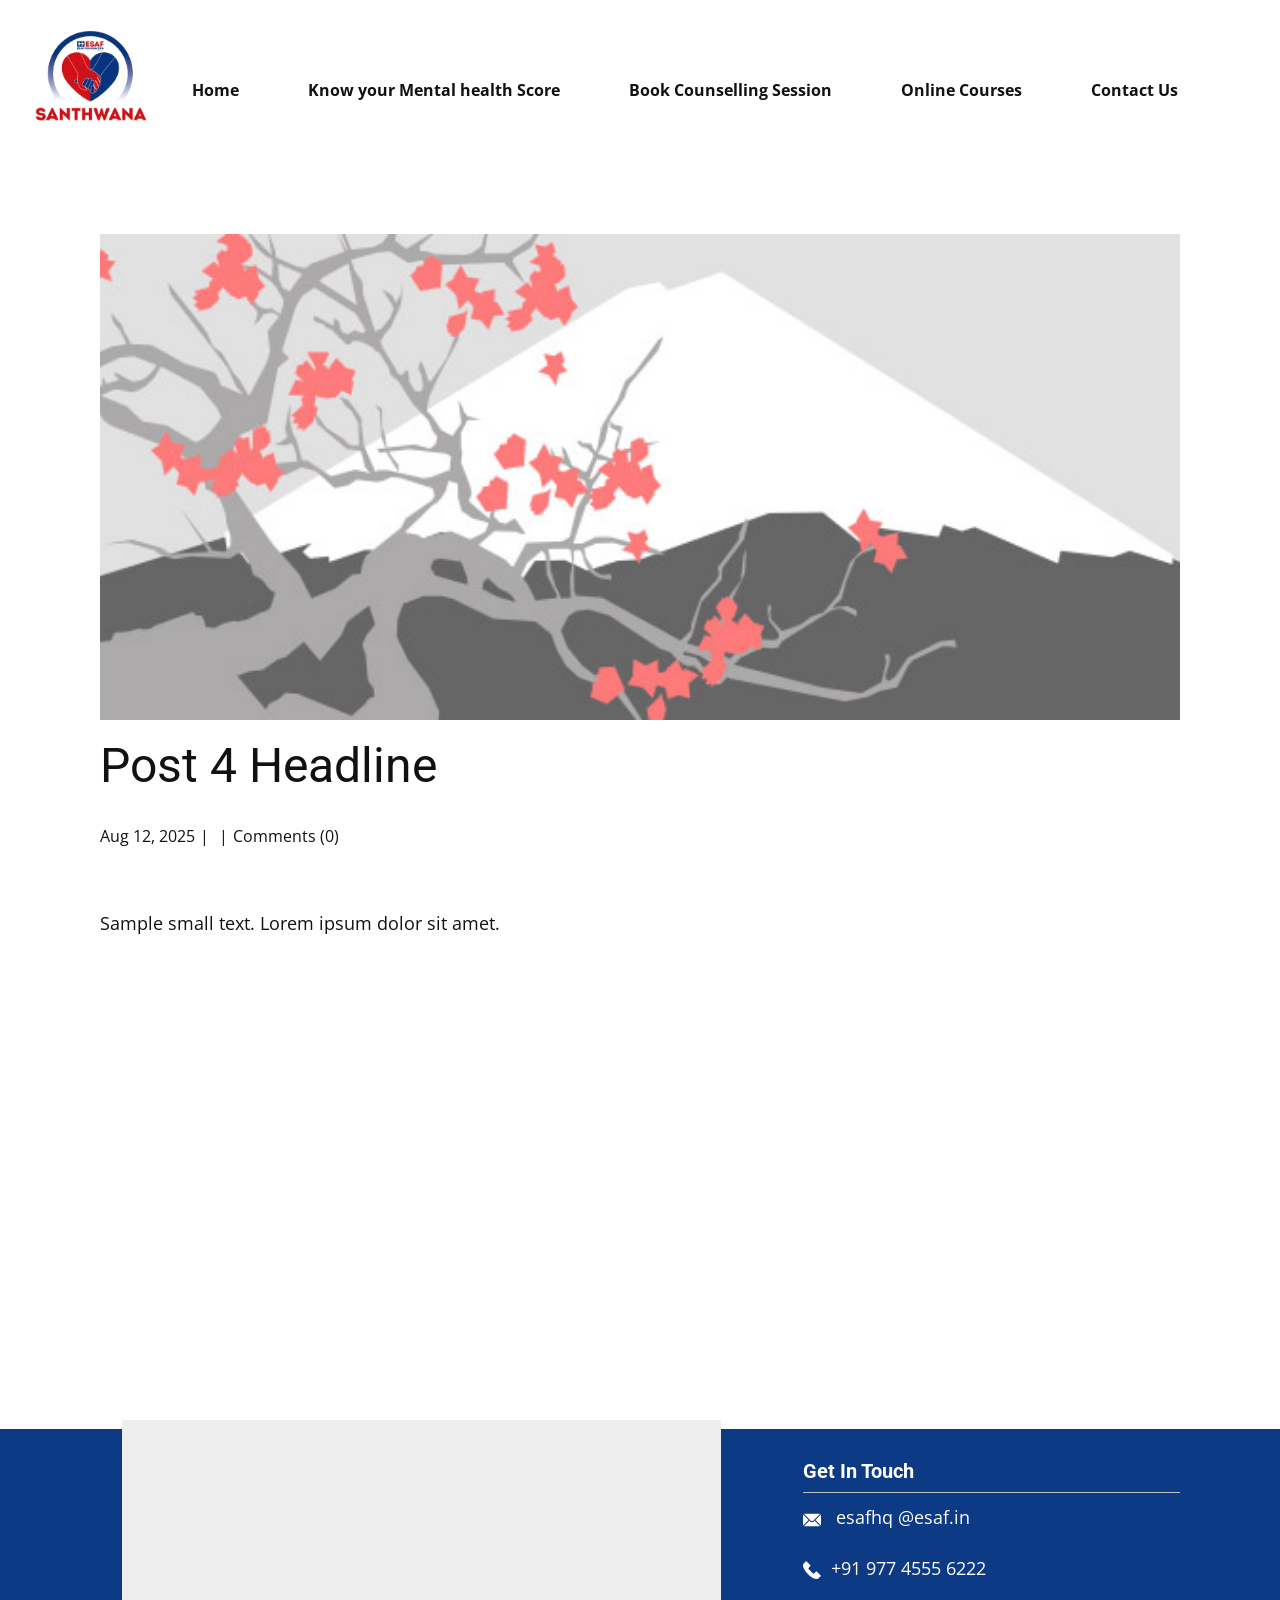
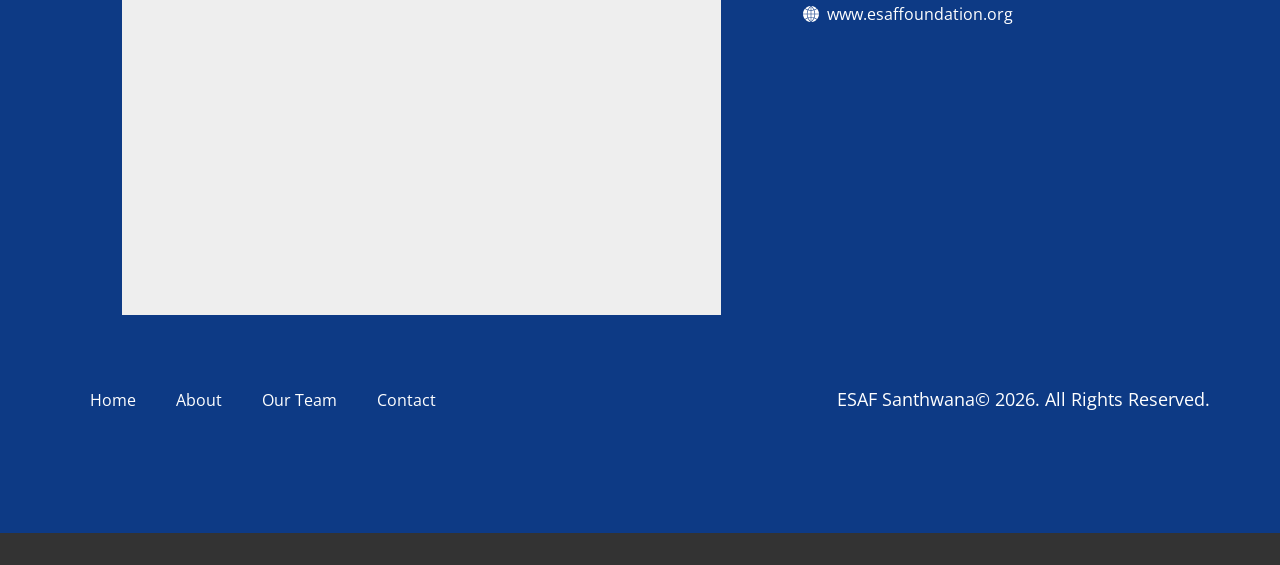
<file: blog/post-3.html>
<!DOCTYPE html>
<html style="font-size: 16px;" lang="en"><head>
    <meta name="viewport" content="width=device-width, initial-scale=1.0">
    <meta charset="utf-8">
    <meta name="keywords" content="Post 1 Headline">
    <meta name="description" content="Sample small text. Lorem ipsum dolor sit amet.">
    <title>Post 4 Headline</title>
    <link rel="stylesheet" href="../nicepage.css" media="screen">
<link rel="stylesheet" href="../Post-Template.css" media="screen">
    <script class="u-script" type="text/javascript" src="../jquery.js" defer=""></script>
    <script class="u-script" type="text/javascript" src="../nicepage.js" defer=""></script>
    <meta name="generator" content="Nicepage 8.6.23, nicepage.com">
    <link rel="icon" href="../images/SanthwanaLogo.jpg">
    
    
    
    <link id="u-page-google-font" rel="stylesheet" href="https://fonts.googleapis.com/css2?display=swap&amp;family=Roboto:ital,wght@0,100;0,200;0,300;0,400;0,500;0,600;0,700;0,800;0,900;1,100;1,200;1,300;1,400;1,500;1,600;1,700;1,800;1,900&amp;family=Open+Sans:ital,wght@0,300;0,400;0,500;0,600;0,700;0,800;1,300;1,400;1,500;1,600;1,700;1,800">
    <script type="application/ld+json">{
		"@context": "http://schema.org",
		"@type": "Organization",
		"name": "ESAF Santwana"
}</script>
    <meta name="theme-color" content="#478ac9">
  <meta data-intl-tel-input-cdn-path="intlTelInput/"><meta name="twitter:description" content="Sample small text. Lorem ipsum dolor sit amet."><meta property="og:type" content="article"><meta property="og:title" content="Post 4 Headline"><meta property="og:description" content="Sample small text. Lorem ipsum dolor sit amet."><meta property="og:image" content="../images/0fd3416c.jpeg"></head>
  <body data-path-to-root="./" data-include-products="false" class="u-body u-xl-mode" data-lang="en"><header class="u-clearfix u-header u-header" id="header"><div class="u-clearfix u-sheet u-valign-middle-xs u-sheet-1">
        <img class="u-image u-image-default u-preserve-proportions u-image-1" src="../images/SanthwanaLogo.jpg?rand=093e" alt="" data-image-width="633" data-image-height="633">
        <nav class="u-menu u-menu-one-level u-offcanvas u-menu-1" role="navigation" aria-label="Menu navigation">
          <div class="menu-collapse" style="font-size: 1rem; letter-spacing: 0px; font-weight: 700;">
            <a class="u-button-style u-custom-left-right-menu-spacing u-custom-padding-bottom u-custom-text-hover-color u-custom-top-bottom-menu-spacing u-hamburger-link u-nav-link u-text-active-palette-1-base u-text-hover-palette-2-base u-hamburger-link-1" href="#" tabindex="-1" aria-label="Open menu" aria-controls="261f">
              <svg class="u-svg-link" viewBox="0 0 24 24"><use xlink:href="#menu-hamburger"></use></svg>
              <svg class="u-svg-content" version="1.1" id="menu-hamburger" viewBox="0 0 16 16" x="0px" y="0px" xmlns:xlink="http://www.w3.org/1999/xlink" xmlns="http://www.w3.org/2000/svg"><g><rect y="1" width="16" height="2"></rect><rect y="7" width="16" height="2"></rect><rect y="13" width="16" height="2"></rect>
</g></svg>
            </a>
          </div>
          <div class="u-custom-menu u-nav-container">
            <ul class="u-nav u-unstyled u-nav-1" role="menubar"><li role="none" class="u-nav-item"><a role="menuitem" class="u-button-style u-nav-link u-text-active-palette-1-base u-text-hover-palette-1-base u-nav-link-2" href="../">Home</a>
</li><li role="none" class="u-nav-item"><a role="menuitem" class="u-button-style u-nav-link u-text-active-palette-1-base u-text-hover-palette-1-base u-nav-link-2" href="../Know-your-Mental-Health-Score.html" target="_blank">Know your Mental health Score</a>
</li><li role="none" class="u-nav-item"><a role="menuitem" class="u-button-style u-nav-link u-text-active-palette-1-base u-text-hover-palette-1-base u-nav-link-2" href="../Book-Counselling-Session.html" target="_blank">Book Counselling Session</a>
</li><li role="none" class="u-nav-item"><a role="menuitem" class="u-button-style u-nav-link u-text-active-palette-1-base u-text-hover-palette-1-base u-nav-link-2" href="../Online-Courses.html" target="_blank">Online Courses</a>
</li><li role="none" class="u-nav-item"><a tabindex="-1" role="menuitem" class="u-button-style u-nav-link u-text-active-palette-1-base u-text-hover-palette-1-base u-nav-link-2" href="../#block-24" data-page-id="1332116969" target="_blank">Contact Us</a>
</li></ul>
          </div>
          <div class="u-custom-menu u-nav-container-collapse" id="261f" role="region" aria-label="Menu panel">
            <div class="u-black u-container-style u-inner-container-layout u-opacity u-opacity-95 u-sidenav">
              <div class="u-inner-container-layout u-sidenav-overflow">
                <div class="u-menu-close" tabindex="-1" aria-label="Close menu"></div>
                <ul class="u-align-center u-nav u-popupmenu-items u-unstyled u-nav-2" role="menubar"><li role="none" class="u-nav-item"><a role="menuitem" class="u-button-style u-nav-link" href="../">Home</a>
</li><li role="none" class="u-nav-item"><a role="menuitem" class="u-button-style u-nav-link" href="../Know-your-Mental-Health-Score.html" target="_blank">Know your Mental health Score</a>
</li><li role="none" class="u-nav-item"><a role="menuitem" class="u-button-style u-nav-link" href="../Book-Counselling-Session.html" target="_blank">Book Counselling Session</a>
</li><li role="none" class="u-nav-item"><a role="menuitem" class="u-button-style u-nav-link" href="../Online-Courses.html" target="_blank">Online Courses</a>
</li><li role="none" class="u-nav-item"><a tabindex="-1" role="menuitem" class="u-button-style u-nav-link" href="../#block-24" data-page-id="1332116969" target="_blank">Contact Us</a>
</li></ul>
              </div>
            </div>
            <div class="u-black u-menu-overlay u-opacity u-opacity-70"></div>
          </div>
        </nav>
      </div></header>
    <section class="u-align-center u-clearfix u-section-1" id="block-2">
      <div class="u-clearfix u-sheet u-valign-middle-md u-valign-middle-sm u-valign-middle-xs u-sheet-1"><!--post_details--><!--post_details_options_json--><!--{"source":""}--><!--/post_details_options_json--><!--blog_post-->
        <div class="u-container-style u-expanded-width u-post-details u-post-details-1">
          <div class="u-container-layout u-valign-middle u-container-layout-1"><!--blog_post_image-->
            <img alt="" class="u-blog-control u-expanded-width u-image u-image-default u-image-1" src="../images/0fd3416c.jpeg"><!--/blog_post_image--><!--blog_post_header-->
            <h2 class="u-blog-control u-text u-text-1">Post 4 Headline</h2><!--/blog_post_header--><!--blog_post_metadata-->
            <div class="u-blog-control u-metadata u-metadata-1"><!--blog_post_metadata_date--><span class="u-meta-date u-meta-icon">Aug 12, 2025</span><!--/blog_post_metadata_date--><!--blog_post_metadata_category--><span class="u-meta-category u-meta-icon"></span><!--/blog_post_metadata_category--><!--blog_post_metadata_comments--><span class="u-meta-comments u-meta-icon"><!--blog_post_metadata_comments_content-->Comments (0)<!--/blog_post_metadata_comments_content--></span><!--/blog_post_metadata_comments-->
            </div><!--/blog_post_metadata--><!--blog_post_content-->
            <div class="u-align-justify u-blog-control u-post-content u-text u-text-2 fr-view">
  <p>
    <meta name="viewport" content="width=device-width, initial-scale=1.0">
    <meta charset="utf-8">
    <meta name="keywords" content=""><meta name="description" content="">
    <title></title>
    <link rel="stylesheet" href="/nicepage.css" media="screen" class="u-static-style"><link rel="stylesheet" href="/nicepage.css" media="screen">
    <script class="u-script" type="text/javascript" src="//capp.nicepage.com/assets/jquery-1.9.1.min.js" defer=""></script>
    <script class="u-script" type="text/javascript" src="//capp.nicepage.com/e1ec80a0bae8923e64d6c550789dfe4bf6121475/nicepage.js" defer=""></script>
</p><section class="u-clearfix u-valign-top u-block-c192-1" custom-posts-hash="T" data-section-properties="{&quot;margin&quot;:&quot;none&quot;,&quot;stretch&quot;:true}" data-id="c192" data-posts-content="[{'images':[],'maps':[],'videos':[],'icons':[],'textWidth':'','textHeight':'','id':1,'headingProp':'h3','textProp':'text'}]" style="min-height: 500px">
  <div class="u-clearfix u-rich-text u-text u-block-c192-4" data-state="{&quot;margin-top&quot;:{&quot;shouldApplyDefaultMargins&quot;:{&quot;XL&quot;:false,&quot;LG&quot;:false,&quot;MD&quot;:false,&quot;SM&quot;:true,&quot;XS&quot;:true},&quot;parentVerticalAlign&quot;:{&quot;XL&quot;:&quot;top&quot;,&quot;LG&quot;:&quot;top&quot;,&quot;MD&quot;:&quot;top&quot;,&quot;SM&quot;:&quot;top&quot;,&quot;XS&quot;:&quot;top&quot;}},&quot;margin-bottom&quot;:{&quot;shouldApplyDefaultMargins&quot;:{&quot;XL&quot;:false,&quot;LG&quot;:false,&quot;MD&quot;:false,&quot;SM&quot;:true,&quot;XS&quot;:true},&quot;parentVerticalAlign&quot;:{&quot;XL&quot;:&quot;top&quot;,&quot;LG&quot;:&quot;top&quot;,&quot;MD&quot;:&quot;top&quot;,&quot;SM&quot;:&quot;top&quot;,&quot;XS&quot;:&quot;top&quot;}}}" style="">
  <p>Sample small text. Lorem ipsum dolor sit amet.</p>
  </div>
  <style data-mode="XL">@media (min-width: 1200px) {
  .u-block-c192-1 {
    min-height: 500px;
  }
}</style>
  <style data-mode="LG">@media (max-width: 1199px) and (min-width: 992px) {
  .u-block-c192-1 {
    min-height: 500px;
  }
}</style>
  <style data-mode="MD">@media (max-width: 991px) and (min-width: 768px) {
  .u-block-c192-1 {
    min-height: 500px;
  }
}</style>
  <style data-mode="SM">@media (max-width: 767px) and (min-width: 576px) {
  .u-block-c192-1 {
    min-height: 500px;
  }
}</style>
  <style data-mode="XS">@media (max-width: 575px) {
  .u-block-c192-1 {
    min-height: 500px;
  }
}</style>
</section>
<p></p>
  </div><!--/blog_post_content-->
          </div>
        </div><!--/blog_post--><!--/post_details-->
      </div>
    </section>
    
    
    
    <footer class="u-align-center-sm u-align-center-xs u-clearfix u-color-var u-footer u-footer" id="footer"><div class="u-clearfix u-sheet u-sheet-1">
        <div class="data-layout-selected u-clearfix u-expanded-width u-layout-wrap u-layout-wrap-1">
          <div class="u-gutter-0 u-layout">
            <div class="u-layout-row">
              <div class="u-container-style u-layout-cell u-shape-rectangle u-size-18-xxl u-size-37 u-layout-cell-1">
                <div class="u-container-layout u-valign-top-lg u-valign-top-md u-valign-top-sm u-valign-top-xs u-container-layout-1">
                  <div class="custom-expanded u-grey-light-2 u-map u-map-1">
                    <div class="embed-responsive">
                      <iframe class="embed-responsive-item" src="https://www.google.com/maps/embed?pb=!1m18!1m12!1m3!1d502092.08882120444!2d75.64968288906248!3d10.532574000000007!2m3!1f0!2f0!3f0!3m2!1i1024!2i768!4f13.1!3m3!1m2!1s0x3ba7ef22c341648f%3A0xb27d6c3a1570b062!2sESAF%20Foundation%20Office!5e0!3m2!1sen!2sin!4v1786616922017!5m2!1sen!2sin" data-map="[base64]"></iframe>
                    </div>
                  </div>
                </div>
              </div>
              <div class="u-container-style u-layout-cell u-shape-rectangle u-size-16-xxl u-size-23 u-layout-cell-2">
                <div class="u-container-layout u-valign-top u-container-layout-2">
                  <h5 class="u-align-left u-text u-text-white u-text-1"> Get In Touch</h5>
                  <div class="u-align-left u-border-1 u-border-grey-25 u-border-no-bottom u-border-no-left u-expanded-width u-line u-line-horizontal u-line-1" data-animation-name="" data-animation-duration="0" data-animation-delay="0" data-animation-direction=""></div>
                  <p class="u-align-left u-text u-text-default u-text-2"><span class="u-file-icon u-icon u-text-white u-icon-1"><img src="../images/2-a85e65c4.png" alt=""></span>&nbsp; <a href="mailto:hi@car.repair.com" class="u-active-none u-border-1 u-border-active-white u-border-hover-white u-border-no-left u-border-no-right u-border-no-top u-btn u-button-link u-button-style u-hover-none u-none u-text-active-grey-10 u-text-body-alt-color u-text-hover-grey-10 u-btn-1" data-animation-name="" data-animation-duration="0" data-animation-delay="0" data-animation-direction="">esafhq @esaf.in</a>
                  </p>
                  <p class="u-align-left u-text u-text-3">
                    <a href="tel:+12345678910" class="u-active-none u-border-1 u-border-active-white u-border-hover-white u-border-no-left u-border-no-right u-border-no-top u-btn u-button-link u-button-style u-hover-none u-none u-text-active-grey-10 u-text-body-alt-color u-text-hover-grey-10 u-btn-2" data-animation-name="" data-animation-duration="0" data-animation-delay="0" data-animation-direction=""><span class="u-file-icon u-icon u-text-white u-icon-2"><img src="../images/3-c91f3b92.png" alt=""></span> +91&nbsp;977 4555 6222
                    </a>
                  </p>
                  <a href="mailto:hi@car.repair.com" class="u-active-none u-border-1 u-border-active-white u-border-hover-white u-border-no-left u-border-no-right u-border-no-top u-btn u-button-link u-button-style u-hover-none u-none u-text-active-grey-10 u-text-body-alt-color u-text-hover-grey-10 u-btn-3" data-animation-name="" data-animation-duration="0" data-animation-delay="0" data-animation-direction=""><span class="u-icon"><svg class="u-svg-content" viewBox="0 0 57.949 57.949" x="0px" y="0px" style="width: 1em; height: 1em;"><g><path d="M29.975,27.985h11.972c-0.123-4.348-1.033-8.567-2.664-12.477c-3.01,0.874-6.131,1.355-9.308,1.44V27.985z"></path><path d="M40.384,13.057c2.928-1.01,5.731-2.392,8.328-4.169l0.653-0.5C44.588,3.658,38.18,0.58,31.071,0.069L30.553,0.49
		C34.767,3.979,38.099,8.268,40.384,13.057z"></path><path d="M29.975,2.628v12.32c2.891-0.082,5.731-0.513,8.473-1.283C36.421,9.505,33.557,5.753,29.975,2.628z"></path><path d="M41.531,42.202c3.13,1.132,6.12,2.668,8.885,4.639l0.868,0.65c3.976-4.785,6.439-10.866,6.665-17.505H43.947
		C43.834,34.224,43.006,38.343,41.531,42.202z"></path><path d="M9.237,8.888c2.597,1.777,5.401,3.158,8.328,4.169c2.285-4.788,5.617-9.077,9.832-12.567l-0.518-0.421
		c-7.125,0.512-13.547,3.603-18.328,8.35L9.237,8.888z"></path><path d="M27.975,2.628c-3.583,3.125-6.446,6.878-8.473,11.036c2.742,0.77,5.582,1.202,8.473,1.283V2.628z"></path><path d="M14.003,29.985H0c0.227,6.639,2.689,12.719,6.665,17.505l0.85-0.635c2.775-1.977,5.771-3.518,8.906-4.652
		C14.943,38.341,14.116,34.222,14.003,29.985z"></path><path d="M16.752,14.89c-3.037-1.064-5.945-2.505-8.644-4.351L7.17,9.897C2.901,14.768,0.236,21.072,0,27.985h14.003
		C14.124,23.425,15.061,18.997,16.752,14.89z"></path><path d="M16.003,27.985h11.972V16.948c-3.179-0.085-6.301-0.566-9.309-1.438C17.035,19.419,16.125,23.637,16.003,27.985z"></path><path d="M27.297,57.391c-4.419-3.695-7.841-8.259-10.111-13.341c-2.992,1.074-5.851,2.538-8.492,4.42l-0.689,0.515
		c4.774,5.003,11.31,8.304,18.605,8.896L27.297,57.391z"></path><path d="M27.975,40.023V29.985H16.003c0.113,4.019,0.905,7.924,2.313,11.58C21.429,40.627,24.669,40.111,27.975,40.023z"></path><path d="M49.236,48.456c-2.631-1.875-5.482-3.335-8.469-4.406c-2.272,5.094-5.698,9.662-10.113,13.344l0.685,0.487
		c7.295-0.592,13.832-3.892,18.606-8.895L49.236,48.456z"></path><path d="M49.885,10.507c-2.72,1.862-5.643,3.311-8.689,4.38c1.692,4.108,2.629,8.537,2.751,13.098h14.003
		c-0.237-6.935-2.917-13.256-7.209-18.133L49.885,10.507z"></path><path d="M27.975,55.342V42.023c-3.039,0.085-6.016,0.556-8.882,1.4C21.136,47.932,24.141,51.998,27.975,55.342z"></path><path d="M41.947,29.985H29.975v10.038c3.307,0.088,6.548,0.604,9.662,1.542C41.041,37.91,41.833,34.005,41.947,29.985z"></path><path d="M38.86,43.423c-2.866-0.844-5.845-1.314-8.885-1.4v13.323C33.806,52.013,36.814,47.943,38.86,43.423z"></path>
</g></svg></span>&nbsp;&nbsp;www.esaffoundation.org 
                  </a>
                </div>
              </div>
            </div>
          </div>
        </div>
        <div class="data-layout-selected u-clearfix u-expanded-width u-layout-custom-xs u-layout-wrap u-layout-wrap-2">
          <div class="u-layout">
            <div class="u-layout-row">
              <div class="u-container-style u-layout-cell u-size-14-xs u-size-30-lg u-size-30-xl u-size-30-xxl u-size-60-md u-size-60-sm u-layout-cell-3">
                <div class="u-container-layout u-valign-middle u-container-layout-3">
                  <nav class="u-menu u-menu-one-level u-offcanvas u-menu-1" data-responsive-from="XS" role="navigation">
                    <div class="menu-collapse">
                      <a class="u-button-style u-custom-text-color u-hamburger-link u-nav-link" aria-label="Open menu" aria-controls="e226" href="#">
                        <svg class="u-svg-link" viewBox="0 0 24 24"><use xlink:href="#svg-23e0"></use></svg>
                        <svg class="u-svg-content" version="1.1" id="svg-23e0" viewBox="0 0 16 16" x="0px" y="0px" xmlns:xlink="http://www.w3.org/1999/xlink" xmlns="http://www.w3.org/2000/svg"><g><rect y="1" width="16" height="2"></rect><rect y="7" width="16" height="2"></rect><rect y="13" width="16" height="2"></rect>
</g></svg>
                      </a>
                    </div>
                    <div class="u-custom-menu u-nav-container">
                      <ul class="u-nav u-unstyled" role="menubar"><li role="none" class="u-nav-item"><a tabindex="-1" role="menuitem" class="u-button-style u-nav-link u-text-white" href="#" aria-haspopup="true">Home</a>
</li><li role="none" class="u-nav-item"><a tabindex="-1" role="menuitem" class="u-button-style u-nav-link u-text-white" href="#">About</a>
</li><li role="none" class="u-nav-item"><a tabindex="-1" role="menuitem" class="u-button-style u-nav-link u-text-white" href="#">Our Team</a>
</li><li role="none" class="u-nav-item"><a tabindex="-1" role="menuitem" class="u-button-style u-nav-link u-text-white" href="#">Contact</a>
</li></ul>
                    </div>
                    <div id="e226" role="region" aria-label="Menu panel" class="u-custom-menu u-nav-container-collapse">
                      <div class="u-black u-container-style u-inner-container-layout u-opacity u-opacity-95 u-sidenav">
                        <div class="u-inner-container-layout u-sidenav-overflow">
                          <div class="u-menu-close" aria-label="Close menu"></div>
                          <ul class="u-align-center u-nav u-popupmenu-items u-unstyled u-nav-2" role="menubar"><li role="none" class="u-nav-item"><a tabindex="-1" role="menuitem" class="u-button-style u-nav-link" href="#" aria-haspopup="true">Home</a>
</li><li role="none" class="u-nav-item"><a tabindex="-1" role="menuitem" class="u-button-style u-nav-link" href="#">About</a>
</li><li role="none" class="u-nav-item"><a tabindex="-1" role="menuitem" class="u-button-style u-nav-link" href="#">Our Team</a>
</li><li role="none" class="u-nav-item"><a tabindex="-1" role="menuitem" class="u-button-style u-nav-link" href="#">Contact</a>
</li></ul>
                        </div>
                      </div>
                      <div class="u-black u-menu-overlay u-opacity u-opacity-70"></div>
                    </div>
                    <style class="menu-style">@media (max-width: 539px) {
                    [data-responsive-from="XS"] .u-nav-container {
                        display: none;
                    }
                    [data-responsive-from="XS"] .menu-collapse {
                        display: block;
                    }
                }</style>
                  </nav>
                </div>
              </div>
              <div class="u-container-align-left-md u-container-align-left-sm u-container-align-right-lg u-container-align-right-xl u-container-align-right-xxl u-container-style u-layout-cell u-size-30-lg u-size-30-xl u-size-30-xxl u-size-46-xs u-size-60-md u-size-60-sm u-layout-cell-4">
                <div class="u-container-layout u-valign-bottom-xs u-valign-middle-lg u-valign-middle-md u-valign-middle-sm u-valign-middle-xl u-container-layout-4">
                  <p class="u-align-left-md u-align-left-sm u-align-left-xs u-align-right-lg u-align-right-xl u-align-right-xxl u-text u-text-default-lg u-text-default-md u-text-default-sm u-text-default-xl u-text-white u-text-4">ESAF Santhwana© 2026. All Rights Reserved.</p>
                </div>
              </div>
            </div>
          </div>
        </div>
      </div></footer>
    <section class="u-backlink u-clearfix u-grey-80"></section>
  
</body></html>
</file>
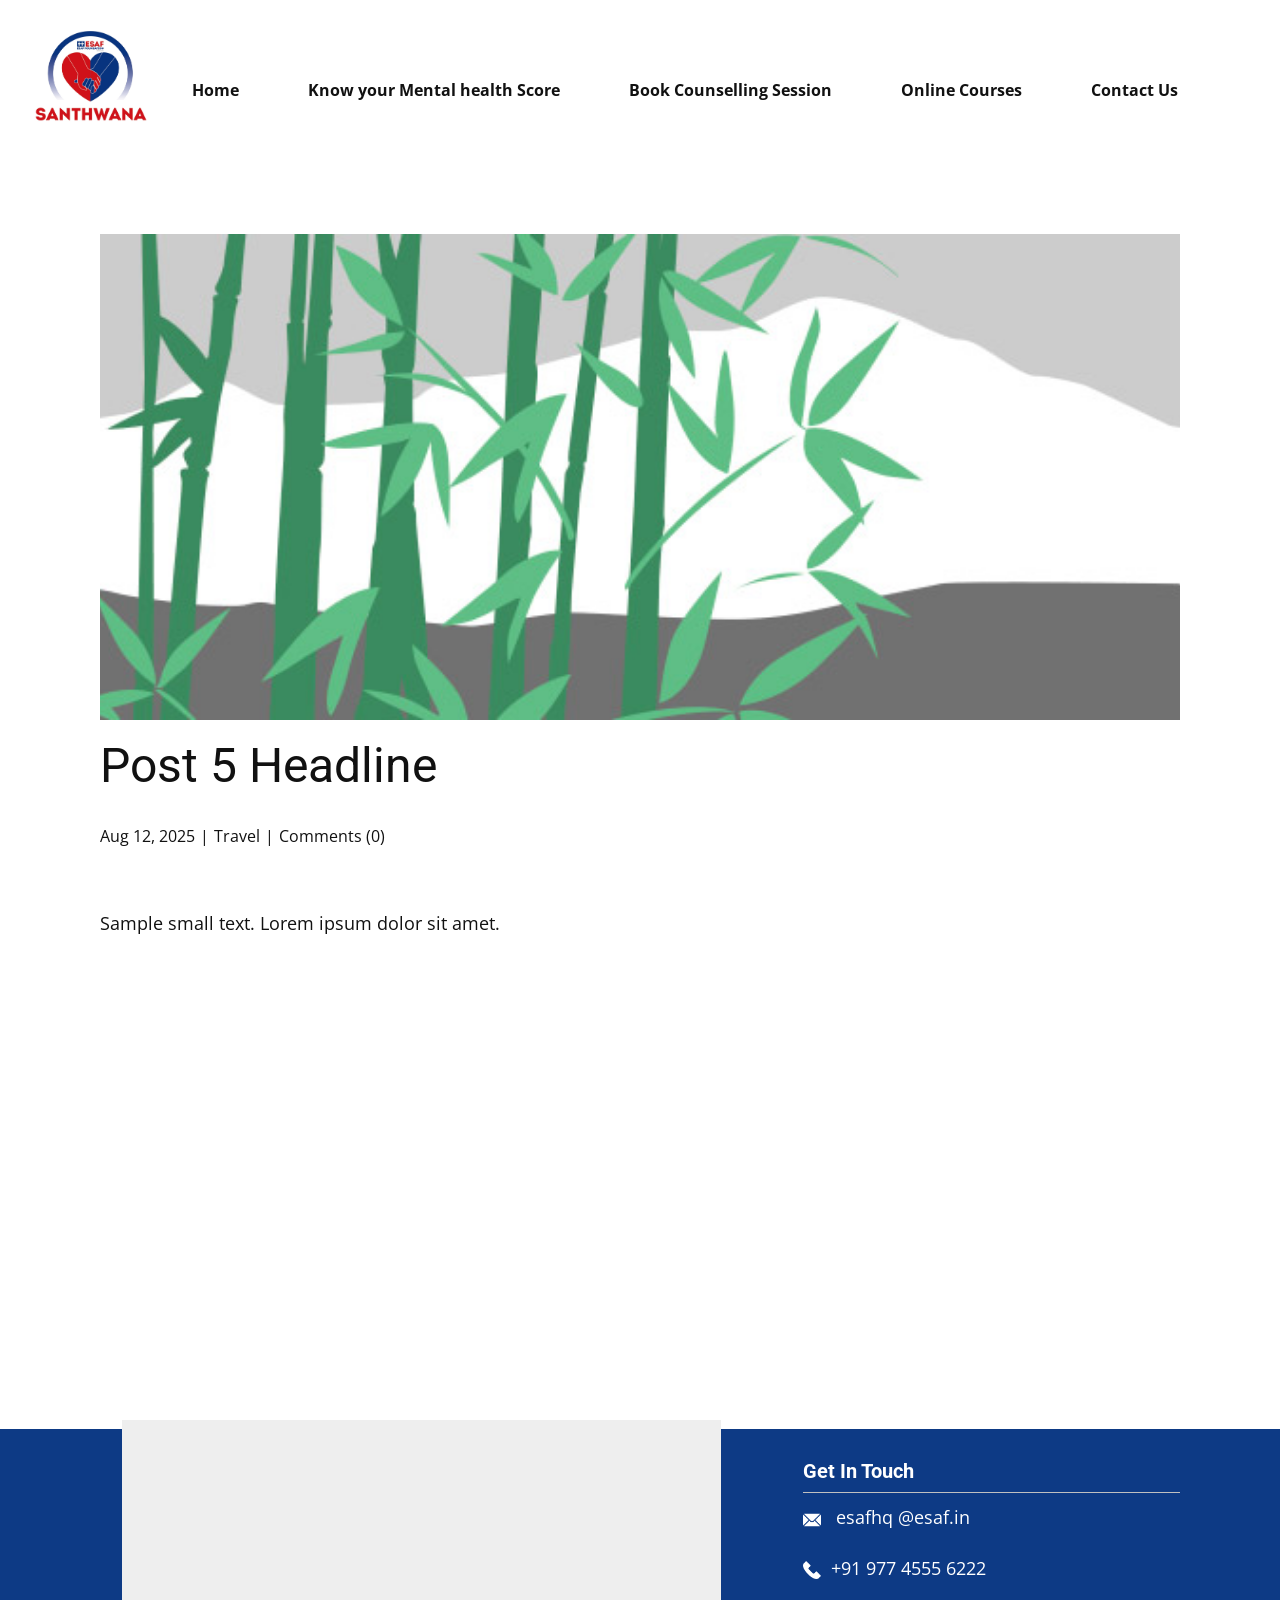
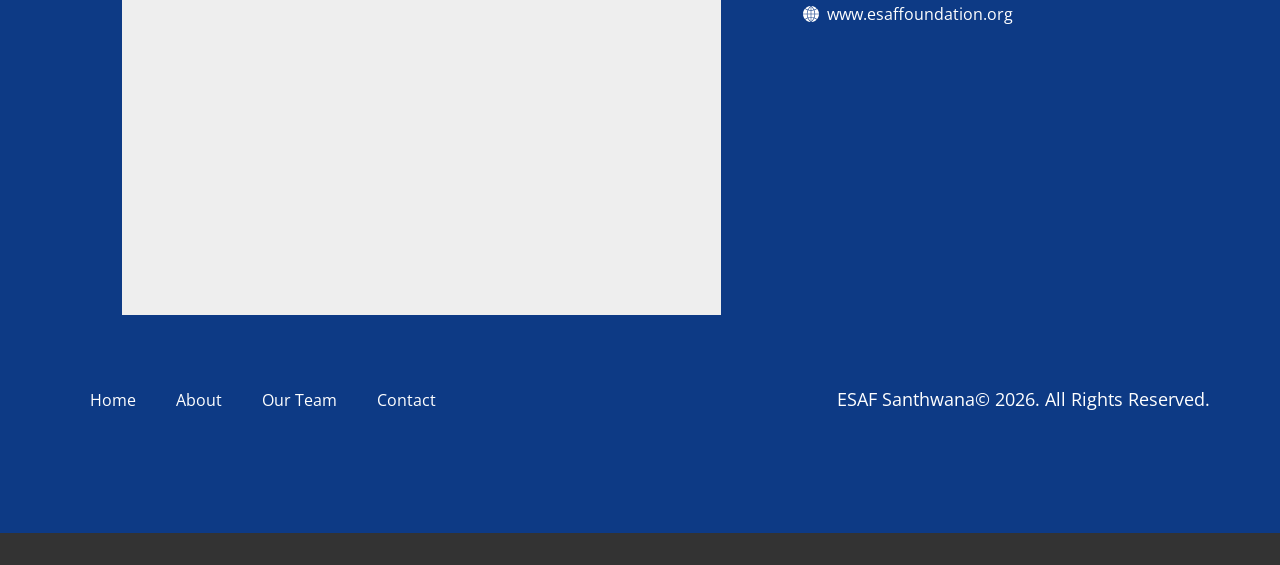
<file: blog/post-4.html>
<!DOCTYPE html>
<html style="font-size: 16px;" lang="en"><head>
    <meta name="viewport" content="width=device-width, initial-scale=1.0">
    <meta charset="utf-8">
    <meta name="keywords" content="Post 1 Headline">
    <meta name="description" content="Sample small text. Lorem ipsum dolor sit amet.">
    <title>Post 5 Headline</title>
    <link rel="stylesheet" href="../nicepage.css" media="screen">
<link rel="stylesheet" href="../Post-Template.css" media="screen">
    <script class="u-script" type="text/javascript" src="../jquery.js" defer=""></script>
    <script class="u-script" type="text/javascript" src="../nicepage.js" defer=""></script>
    <meta name="generator" content="Nicepage 8.6.23, nicepage.com">
    <link rel="icon" href="../images/SanthwanaLogo.jpg">
    
    
    
    <link id="u-page-google-font" rel="stylesheet" href="https://fonts.googleapis.com/css2?display=swap&amp;family=Roboto:ital,wght@0,100;0,200;0,300;0,400;0,500;0,600;0,700;0,800;0,900;1,100;1,200;1,300;1,400;1,500;1,600;1,700;1,800;1,900&amp;family=Open+Sans:ital,wght@0,300;0,400;0,500;0,600;0,700;0,800;1,300;1,400;1,500;1,600;1,700;1,800">
    <script type="application/ld+json">{
		"@context": "http://schema.org",
		"@type": "Organization",
		"name": "ESAF Santwana"
}</script>
    <meta name="theme-color" content="#478ac9">
  <meta data-intl-tel-input-cdn-path="intlTelInput/"><meta name="twitter:description" content="Sample small text. Lorem ipsum dolor sit amet."><meta property="og:type" content="article"><meta property="og:title" content="Post 5 Headline"><meta property="og:description" content="Sample small text. Lorem ipsum dolor sit amet."><meta property="og:image" content="../images/68f64b9d.jpeg"></head>
  <body data-path-to-root="./" data-include-products="false" class="u-body u-xl-mode" data-lang="en"><header class="u-clearfix u-header u-header" id="header"><div class="u-clearfix u-sheet u-valign-middle-xs u-sheet-1">
        <img class="u-image u-image-default u-preserve-proportions u-image-1" src="../images/SanthwanaLogo.jpg?rand=093e" alt="" data-image-width="633" data-image-height="633">
        <nav class="u-menu u-menu-one-level u-offcanvas u-menu-1" role="navigation" aria-label="Menu navigation">
          <div class="menu-collapse" style="font-size: 1rem; letter-spacing: 0px; font-weight: 700;">
            <a class="u-button-style u-custom-left-right-menu-spacing u-custom-padding-bottom u-custom-text-hover-color u-custom-top-bottom-menu-spacing u-hamburger-link u-nav-link u-text-active-palette-1-base u-text-hover-palette-2-base u-hamburger-link-1" href="#" tabindex="-1" aria-label="Open menu" aria-controls="261f">
              <svg class="u-svg-link" viewBox="0 0 24 24"><use xlink:href="#menu-hamburger"></use></svg>
              <svg class="u-svg-content" version="1.1" id="menu-hamburger" viewBox="0 0 16 16" x="0px" y="0px" xmlns:xlink="http://www.w3.org/1999/xlink" xmlns="http://www.w3.org/2000/svg"><g><rect y="1" width="16" height="2"></rect><rect y="7" width="16" height="2"></rect><rect y="13" width="16" height="2"></rect>
</g></svg>
            </a>
          </div>
          <div class="u-custom-menu u-nav-container">
            <ul class="u-nav u-unstyled u-nav-1" role="menubar"><li role="none" class="u-nav-item"><a role="menuitem" class="u-button-style u-nav-link u-text-active-palette-1-base u-text-hover-palette-1-base u-nav-link-2" href="../">Home</a>
</li><li role="none" class="u-nav-item"><a role="menuitem" class="u-button-style u-nav-link u-text-active-palette-1-base u-text-hover-palette-1-base u-nav-link-2" href="../Know-your-Mental-Health-Score.html" target="_blank">Know your Mental health Score</a>
</li><li role="none" class="u-nav-item"><a role="menuitem" class="u-button-style u-nav-link u-text-active-palette-1-base u-text-hover-palette-1-base u-nav-link-2" href="../Book-Counselling-Session.html" target="_blank">Book Counselling Session</a>
</li><li role="none" class="u-nav-item"><a role="menuitem" class="u-button-style u-nav-link u-text-active-palette-1-base u-text-hover-palette-1-base u-nav-link-2" href="../Online-Courses.html" target="_blank">Online Courses</a>
</li><li role="none" class="u-nav-item"><a tabindex="-1" role="menuitem" class="u-button-style u-nav-link u-text-active-palette-1-base u-text-hover-palette-1-base u-nav-link-2" href="../#block-24" data-page-id="1332116969" target="_blank">Contact Us</a>
</li></ul>
          </div>
          <div class="u-custom-menu u-nav-container-collapse" id="261f" role="region" aria-label="Menu panel">
            <div class="u-black u-container-style u-inner-container-layout u-opacity u-opacity-95 u-sidenav">
              <div class="u-inner-container-layout u-sidenav-overflow">
                <div class="u-menu-close" tabindex="-1" aria-label="Close menu"></div>
                <ul class="u-align-center u-nav u-popupmenu-items u-unstyled u-nav-2" role="menubar"><li role="none" class="u-nav-item"><a role="menuitem" class="u-button-style u-nav-link" href="../">Home</a>
</li><li role="none" class="u-nav-item"><a role="menuitem" class="u-button-style u-nav-link" href="../Know-your-Mental-Health-Score.html" target="_blank">Know your Mental health Score</a>
</li><li role="none" class="u-nav-item"><a role="menuitem" class="u-button-style u-nav-link" href="../Book-Counselling-Session.html" target="_blank">Book Counselling Session</a>
</li><li role="none" class="u-nav-item"><a role="menuitem" class="u-button-style u-nav-link" href="../Online-Courses.html" target="_blank">Online Courses</a>
</li><li role="none" class="u-nav-item"><a tabindex="-1" role="menuitem" class="u-button-style u-nav-link" href="../#block-24" data-page-id="1332116969" target="_blank">Contact Us</a>
</li></ul>
              </div>
            </div>
            <div class="u-black u-menu-overlay u-opacity u-opacity-70"></div>
          </div>
        </nav>
      </div></header>
    <section class="u-align-center u-clearfix u-section-1" id="block-2">
      <div class="u-clearfix u-sheet u-valign-middle-md u-valign-middle-sm u-valign-middle-xs u-sheet-1"><!--post_details--><!--post_details_options_json--><!--{"source":""}--><!--/post_details_options_json--><!--blog_post-->
        <div class="u-container-style u-expanded-width u-post-details u-post-details-1">
          <div class="u-container-layout u-valign-middle u-container-layout-1"><!--blog_post_image-->
            <img alt="" class="u-blog-control u-expanded-width u-image u-image-default u-image-1" src="../images/68f64b9d.jpeg"><!--/blog_post_image--><!--blog_post_header-->
            <h2 class="u-blog-control u-text u-text-1">Post 5 Headline</h2><!--/blog_post_header--><!--blog_post_metadata-->
            <div class="u-blog-control u-metadata u-metadata-1"><!--blog_post_metadata_date--><span class="u-meta-date u-meta-icon">Aug 12, 2025</span><!--/blog_post_metadata_date--><!--blog_post_metadata_category--><span class="u-meta-category u-meta-icon"><a href="/blog/blog.html#/blog-1///2">Travel</a></span><!--/blog_post_metadata_category--><!--blog_post_metadata_comments--><span class="u-meta-comments u-meta-icon"><!--blog_post_metadata_comments_content-->Comments (0)<!--/blog_post_metadata_comments_content--></span><!--/blog_post_metadata_comments-->
            </div><!--/blog_post_metadata--><!--blog_post_content-->
            <div class="u-align-justify u-blog-control u-post-content u-text u-text-2 fr-view">
  <p>
    <meta name="viewport" content="width=device-width, initial-scale=1.0">
    <meta charset="utf-8">
    <meta name="keywords" content=""><meta name="description" content="">
    <title></title>
    <link rel="stylesheet" href="/nicepage.css" media="screen" class="u-static-style"><link rel="stylesheet" href="/nicepage.css" media="screen">
    <script class="u-script" type="text/javascript" src="//capp.nicepage.com/assets/jquery-1.9.1.min.js" defer=""></script>
    <script class="u-script" type="text/javascript" src="//capp.nicepage.com/e1ec80a0bae8923e64d6c550789dfe4bf6121475/nicepage.js" defer=""></script>
</p><section class="u-clearfix u-valign-top u-block-d793-1" custom-posts-hash="T" data-section-properties="{&quot;margin&quot;:&quot;none&quot;,&quot;stretch&quot;:true}" data-id="d793" data-posts-content="[{'images':[],'maps':[],'videos':[],'icons':[],'textWidth':'','textHeight':'','id':1,'headingProp':'h3','textProp':'text'}]" style="min-height: 500px">
  <div class="u-clearfix u-rich-text u-text u-block-d793-4" data-state="{&quot;margin-top&quot;:{&quot;shouldApplyDefaultMargins&quot;:{&quot;XL&quot;:false,&quot;LG&quot;:false,&quot;MD&quot;:false,&quot;SM&quot;:true,&quot;XS&quot;:true},&quot;parentVerticalAlign&quot;:{&quot;XL&quot;:&quot;top&quot;,&quot;LG&quot;:&quot;top&quot;,&quot;MD&quot;:&quot;top&quot;,&quot;SM&quot;:&quot;top&quot;,&quot;XS&quot;:&quot;top&quot;}},&quot;margin-bottom&quot;:{&quot;shouldApplyDefaultMargins&quot;:{&quot;XL&quot;:false,&quot;LG&quot;:false,&quot;MD&quot;:false,&quot;SM&quot;:true,&quot;XS&quot;:true},&quot;parentVerticalAlign&quot;:{&quot;XL&quot;:&quot;top&quot;,&quot;LG&quot;:&quot;top&quot;,&quot;MD&quot;:&quot;top&quot;,&quot;SM&quot;:&quot;top&quot;,&quot;XS&quot;:&quot;top&quot;}}}" style="">
  <p>Sample small text. Lorem ipsum dolor sit amet.</p>
  </div>
  <style data-mode="XL">@media (min-width: 1200px) {
  .u-block-d793-1 {
    min-height: 500px;
  }
}</style>
  <style data-mode="LG">@media (max-width: 1199px) and (min-width: 992px) {
  .u-block-d793-1 {
    min-height: 500px;
  }
}</style>
  <style data-mode="MD">@media (max-width: 991px) and (min-width: 768px) {
  .u-block-d793-1 {
    min-height: 500px;
  }
}</style>
  <style data-mode="SM">@media (max-width: 767px) and (min-width: 576px) {
  .u-block-d793-1 {
    min-height: 500px;
  }
}</style>
  <style data-mode="XS">@media (max-width: 575px) {
  .u-block-d793-1 {
    min-height: 500px;
  }
}</style>
</section>
<p></p>
  </div><!--/blog_post_content-->
          </div>
        </div><!--/blog_post--><!--/post_details-->
      </div>
    </section>
    
    
    
    <footer class="u-align-center-sm u-align-center-xs u-clearfix u-color-var u-footer u-footer" id="footer"><div class="u-clearfix u-sheet u-sheet-1">
        <div class="data-layout-selected u-clearfix u-expanded-width u-layout-wrap u-layout-wrap-1">
          <div class="u-gutter-0 u-layout">
            <div class="u-layout-row">
              <div class="u-container-style u-layout-cell u-shape-rectangle u-size-18-xxl u-size-37 u-layout-cell-1">
                <div class="u-container-layout u-valign-top-lg u-valign-top-md u-valign-top-sm u-valign-top-xs u-container-layout-1">
                  <div class="custom-expanded u-grey-light-2 u-map u-map-1">
                    <div class="embed-responsive">
                      <iframe class="embed-responsive-item" src="https://www.google.com/maps/embed?pb=!1m18!1m12!1m3!1d502092.08882120444!2d75.64968288906248!3d10.532574000000007!2m3!1f0!2f0!3f0!3m2!1i1024!2i768!4f13.1!3m3!1m2!1s0x3ba7ef22c341648f%3A0xb27d6c3a1570b062!2sESAF%20Foundation%20Office!5e0!3m2!1sen!2sin!4v1786616922017!5m2!1sen!2sin" data-map="[base64]"></iframe>
                    </div>
                  </div>
                </div>
              </div>
              <div class="u-container-style u-layout-cell u-shape-rectangle u-size-16-xxl u-size-23 u-layout-cell-2">
                <div class="u-container-layout u-valign-top u-container-layout-2">
                  <h5 class="u-align-left u-text u-text-white u-text-1"> Get In Touch</h5>
                  <div class="u-align-left u-border-1 u-border-grey-25 u-border-no-bottom u-border-no-left u-expanded-width u-line u-line-horizontal u-line-1" data-animation-name="" data-animation-duration="0" data-animation-delay="0" data-animation-direction=""></div>
                  <p class="u-align-left u-text u-text-default u-text-2"><span class="u-file-icon u-icon u-text-white u-icon-1"><img src="../images/2-a85e65c4.png" alt=""></span>&nbsp; <a href="mailto:hi@car.repair.com" class="u-active-none u-border-1 u-border-active-white u-border-hover-white u-border-no-left u-border-no-right u-border-no-top u-btn u-button-link u-button-style u-hover-none u-none u-text-active-grey-10 u-text-body-alt-color u-text-hover-grey-10 u-btn-1" data-animation-name="" data-animation-duration="0" data-animation-delay="0" data-animation-direction="">esafhq @esaf.in</a>
                  </p>
                  <p class="u-align-left u-text u-text-3">
                    <a href="tel:+12345678910" class="u-active-none u-border-1 u-border-active-white u-border-hover-white u-border-no-left u-border-no-right u-border-no-top u-btn u-button-link u-button-style u-hover-none u-none u-text-active-grey-10 u-text-body-alt-color u-text-hover-grey-10 u-btn-2" data-animation-name="" data-animation-duration="0" data-animation-delay="0" data-animation-direction=""><span class="u-file-icon u-icon u-text-white u-icon-2"><img src="../images/3-c91f3b92.png" alt=""></span> +91&nbsp;977 4555 6222
                    </a>
                  </p>
                  <a href="mailto:hi@car.repair.com" class="u-active-none u-border-1 u-border-active-white u-border-hover-white u-border-no-left u-border-no-right u-border-no-top u-btn u-button-link u-button-style u-hover-none u-none u-text-active-grey-10 u-text-body-alt-color u-text-hover-grey-10 u-btn-3" data-animation-name="" data-animation-duration="0" data-animation-delay="0" data-animation-direction=""><span class="u-icon"><svg class="u-svg-content" viewBox="0 0 57.949 57.949" x="0px" y="0px" style="width: 1em; height: 1em;"><g><path d="M29.975,27.985h11.972c-0.123-4.348-1.033-8.567-2.664-12.477c-3.01,0.874-6.131,1.355-9.308,1.44V27.985z"></path><path d="M40.384,13.057c2.928-1.01,5.731-2.392,8.328-4.169l0.653-0.5C44.588,3.658,38.18,0.58,31.071,0.069L30.553,0.49
		C34.767,3.979,38.099,8.268,40.384,13.057z"></path><path d="M29.975,2.628v12.32c2.891-0.082,5.731-0.513,8.473-1.283C36.421,9.505,33.557,5.753,29.975,2.628z"></path><path d="M41.531,42.202c3.13,1.132,6.12,2.668,8.885,4.639l0.868,0.65c3.976-4.785,6.439-10.866,6.665-17.505H43.947
		C43.834,34.224,43.006,38.343,41.531,42.202z"></path><path d="M9.237,8.888c2.597,1.777,5.401,3.158,8.328,4.169c2.285-4.788,5.617-9.077,9.832-12.567l-0.518-0.421
		c-7.125,0.512-13.547,3.603-18.328,8.35L9.237,8.888z"></path><path d="M27.975,2.628c-3.583,3.125-6.446,6.878-8.473,11.036c2.742,0.77,5.582,1.202,8.473,1.283V2.628z"></path><path d="M14.003,29.985H0c0.227,6.639,2.689,12.719,6.665,17.505l0.85-0.635c2.775-1.977,5.771-3.518,8.906-4.652
		C14.943,38.341,14.116,34.222,14.003,29.985z"></path><path d="M16.752,14.89c-3.037-1.064-5.945-2.505-8.644-4.351L7.17,9.897C2.901,14.768,0.236,21.072,0,27.985h14.003
		C14.124,23.425,15.061,18.997,16.752,14.89z"></path><path d="M16.003,27.985h11.972V16.948c-3.179-0.085-6.301-0.566-9.309-1.438C17.035,19.419,16.125,23.637,16.003,27.985z"></path><path d="M27.297,57.391c-4.419-3.695-7.841-8.259-10.111-13.341c-2.992,1.074-5.851,2.538-8.492,4.42l-0.689,0.515
		c4.774,5.003,11.31,8.304,18.605,8.896L27.297,57.391z"></path><path d="M27.975,40.023V29.985H16.003c0.113,4.019,0.905,7.924,2.313,11.58C21.429,40.627,24.669,40.111,27.975,40.023z"></path><path d="M49.236,48.456c-2.631-1.875-5.482-3.335-8.469-4.406c-2.272,5.094-5.698,9.662-10.113,13.344l0.685,0.487
		c7.295-0.592,13.832-3.892,18.606-8.895L49.236,48.456z"></path><path d="M49.885,10.507c-2.72,1.862-5.643,3.311-8.689,4.38c1.692,4.108,2.629,8.537,2.751,13.098h14.003
		c-0.237-6.935-2.917-13.256-7.209-18.133L49.885,10.507z"></path><path d="M27.975,55.342V42.023c-3.039,0.085-6.016,0.556-8.882,1.4C21.136,47.932,24.141,51.998,27.975,55.342z"></path><path d="M41.947,29.985H29.975v10.038c3.307,0.088,6.548,0.604,9.662,1.542C41.041,37.91,41.833,34.005,41.947,29.985z"></path><path d="M38.86,43.423c-2.866-0.844-5.845-1.314-8.885-1.4v13.323C33.806,52.013,36.814,47.943,38.86,43.423z"></path>
</g></svg></span>&nbsp;&nbsp;www.esaffoundation.org 
                  </a>
                </div>
              </div>
            </div>
          </div>
        </div>
        <div class="data-layout-selected u-clearfix u-expanded-width u-layout-custom-xs u-layout-wrap u-layout-wrap-2">
          <div class="u-layout">
            <div class="u-layout-row">
              <div class="u-container-style u-layout-cell u-size-14-xs u-size-30-lg u-size-30-xl u-size-30-xxl u-size-60-md u-size-60-sm u-layout-cell-3">
                <div class="u-container-layout u-valign-middle u-container-layout-3">
                  <nav class="u-menu u-menu-one-level u-offcanvas u-menu-1" data-responsive-from="XS" role="navigation">
                    <div class="menu-collapse">
                      <a class="u-button-style u-custom-text-color u-hamburger-link u-nav-link" aria-label="Open menu" aria-controls="e226" href="#">
                        <svg class="u-svg-link" viewBox="0 0 24 24"><use xlink:href="#svg-23e0"></use></svg>
                        <svg class="u-svg-content" version="1.1" id="svg-23e0" viewBox="0 0 16 16" x="0px" y="0px" xmlns:xlink="http://www.w3.org/1999/xlink" xmlns="http://www.w3.org/2000/svg"><g><rect y="1" width="16" height="2"></rect><rect y="7" width="16" height="2"></rect><rect y="13" width="16" height="2"></rect>
</g></svg>
                      </a>
                    </div>
                    <div class="u-custom-menu u-nav-container">
                      <ul class="u-nav u-unstyled" role="menubar"><li role="none" class="u-nav-item"><a tabindex="-1" role="menuitem" class="u-button-style u-nav-link u-text-white" href="#" aria-haspopup="true">Home</a>
</li><li role="none" class="u-nav-item"><a tabindex="-1" role="menuitem" class="u-button-style u-nav-link u-text-white" href="#">About</a>
</li><li role="none" class="u-nav-item"><a tabindex="-1" role="menuitem" class="u-button-style u-nav-link u-text-white" href="#">Our Team</a>
</li><li role="none" class="u-nav-item"><a tabindex="-1" role="menuitem" class="u-button-style u-nav-link u-text-white" href="#">Contact</a>
</li></ul>
                    </div>
                    <div id="e226" role="region" aria-label="Menu panel" class="u-custom-menu u-nav-container-collapse">
                      <div class="u-black u-container-style u-inner-container-layout u-opacity u-opacity-95 u-sidenav">
                        <div class="u-inner-container-layout u-sidenav-overflow">
                          <div class="u-menu-close" aria-label="Close menu"></div>
                          <ul class="u-align-center u-nav u-popupmenu-items u-unstyled u-nav-2" role="menubar"><li role="none" class="u-nav-item"><a tabindex="-1" role="menuitem" class="u-button-style u-nav-link" href="#" aria-haspopup="true">Home</a>
</li><li role="none" class="u-nav-item"><a tabindex="-1" role="menuitem" class="u-button-style u-nav-link" href="#">About</a>
</li><li role="none" class="u-nav-item"><a tabindex="-1" role="menuitem" class="u-button-style u-nav-link" href="#">Our Team</a>
</li><li role="none" class="u-nav-item"><a tabindex="-1" role="menuitem" class="u-button-style u-nav-link" href="#">Contact</a>
</li></ul>
                        </div>
                      </div>
                      <div class="u-black u-menu-overlay u-opacity u-opacity-70"></div>
                    </div>
                    <style class="menu-style">@media (max-width: 539px) {
                    [data-responsive-from="XS"] .u-nav-container {
                        display: none;
                    }
                    [data-responsive-from="XS"] .menu-collapse {
                        display: block;
                    }
                }</style>
                  </nav>
                </div>
              </div>
              <div class="u-container-align-left-md u-container-align-left-sm u-container-align-right-lg u-container-align-right-xl u-container-align-right-xxl u-container-style u-layout-cell u-size-30-lg u-size-30-xl u-size-30-xxl u-size-46-xs u-size-60-md u-size-60-sm u-layout-cell-4">
                <div class="u-container-layout u-valign-bottom-xs u-valign-middle-lg u-valign-middle-md u-valign-middle-sm u-valign-middle-xl u-container-layout-4">
                  <p class="u-align-left-md u-align-left-sm u-align-left-xs u-align-right-lg u-align-right-xl u-align-right-xxl u-text u-text-default-lg u-text-default-md u-text-default-sm u-text-default-xl u-text-white u-text-4">ESAF Santhwana© 2026. All Rights Reserved.</p>
                </div>
              </div>
            </div>
          </div>
        </div>
      </div></footer>
    <section class="u-backlink u-clearfix u-grey-80"></section>
  
</body></html>
</file>
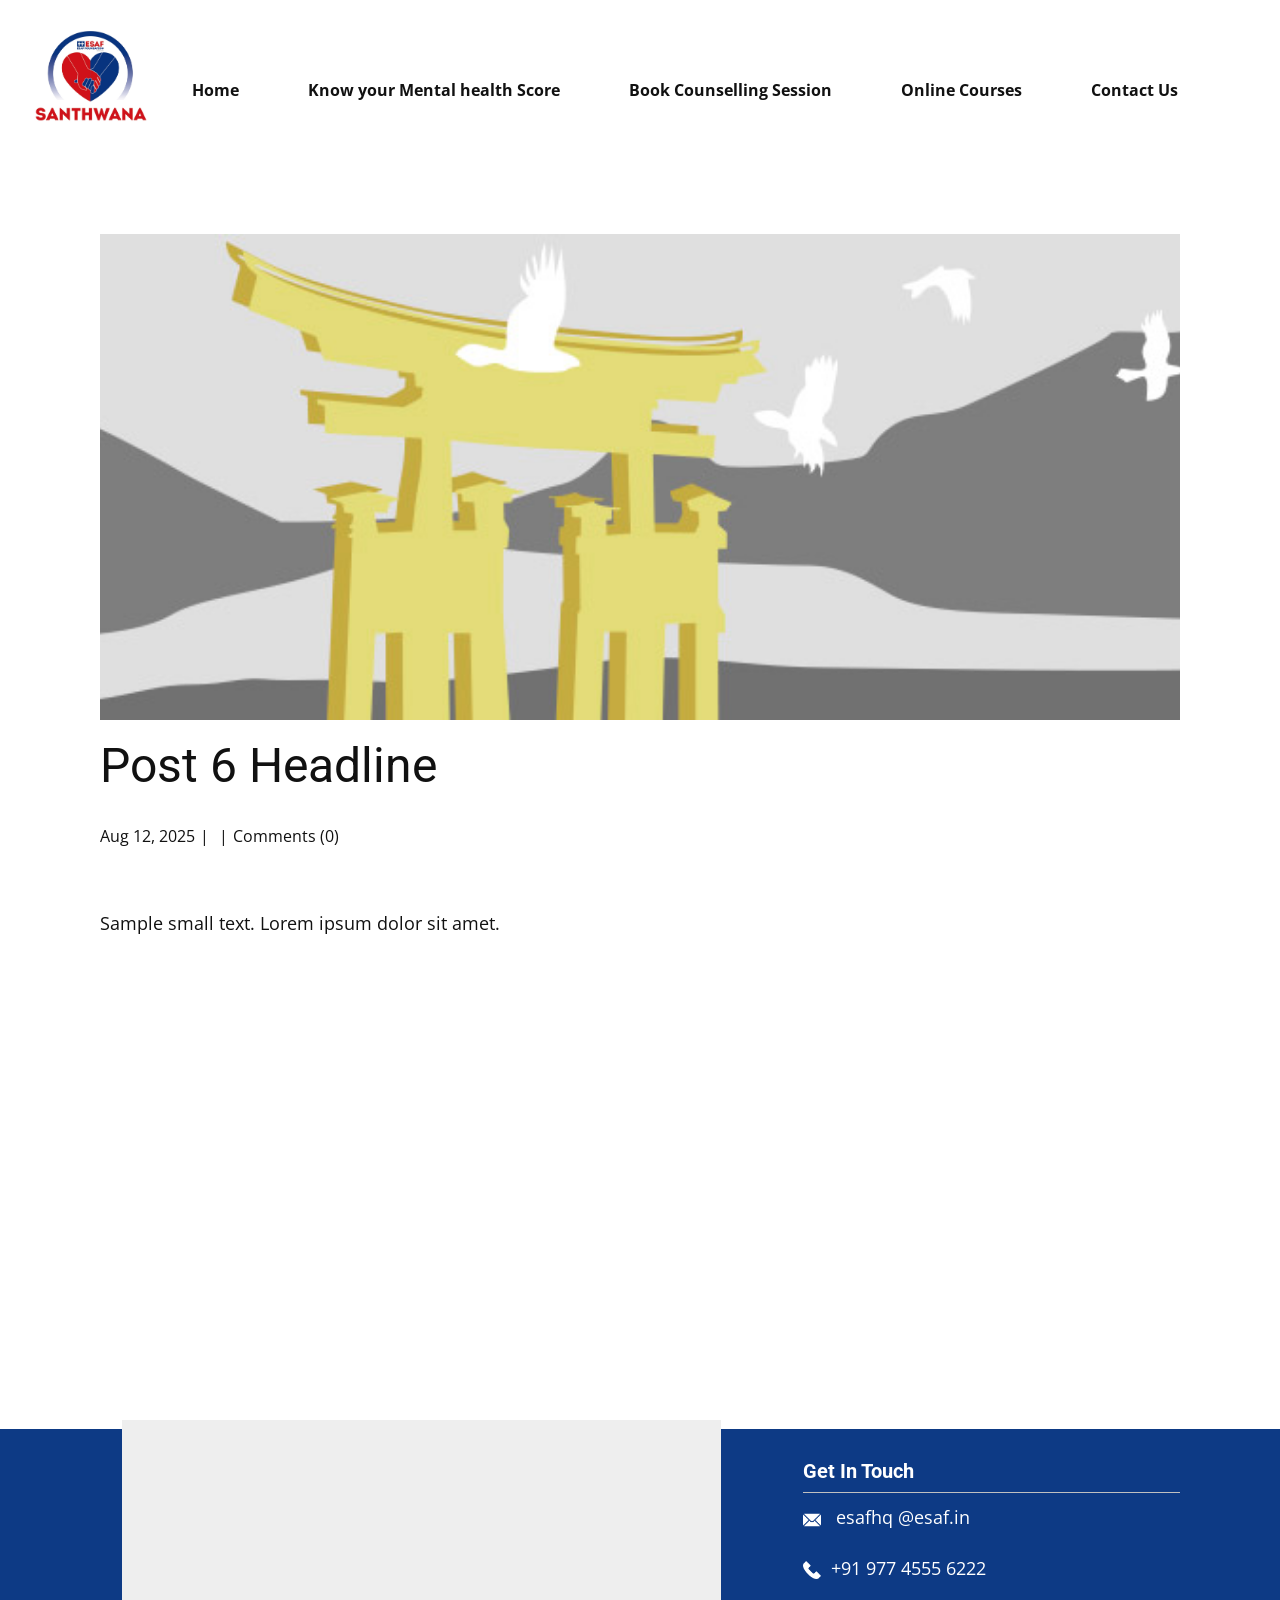
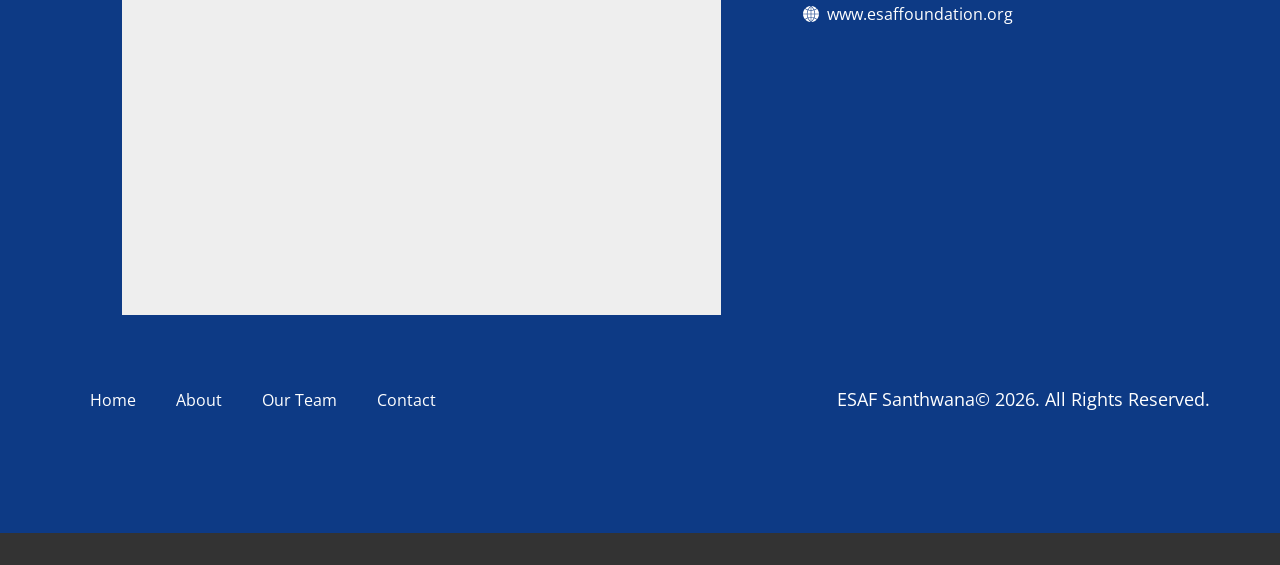
<file: blog/post-5.html>
<!DOCTYPE html>
<html style="font-size: 16px;" lang="en"><head>
    <meta name="viewport" content="width=device-width, initial-scale=1.0">
    <meta charset="utf-8">
    <meta name="keywords" content="Post 1 Headline">
    <meta name="description" content="Sample small text. Lorem ipsum dolor sit amet.">
    <title>Post 6 Headline</title>
    <link rel="stylesheet" href="../nicepage.css" media="screen">
<link rel="stylesheet" href="../Post-Template.css" media="screen">
    <script class="u-script" type="text/javascript" src="../jquery.js" defer=""></script>
    <script class="u-script" type="text/javascript" src="../nicepage.js" defer=""></script>
    <meta name="generator" content="Nicepage 8.6.23, nicepage.com">
    <link rel="icon" href="../images/SanthwanaLogo.jpg">
    
    
    
    <link id="u-page-google-font" rel="stylesheet" href="https://fonts.googleapis.com/css2?display=swap&amp;family=Roboto:ital,wght@0,100;0,200;0,300;0,400;0,500;0,600;0,700;0,800;0,900;1,100;1,200;1,300;1,400;1,500;1,600;1,700;1,800;1,900&amp;family=Open+Sans:ital,wght@0,300;0,400;0,500;0,600;0,700;0,800;1,300;1,400;1,500;1,600;1,700;1,800">
    <script type="application/ld+json">{
		"@context": "http://schema.org",
		"@type": "Organization",
		"name": "ESAF Santwana"
}</script>
    <meta name="theme-color" content="#478ac9">
  <meta data-intl-tel-input-cdn-path="intlTelInput/"><meta name="twitter:description" content="Sample small text. Lorem ipsum dolor sit amet."><meta property="og:type" content="article"><meta property="og:title" content="Post 6 Headline"><meta property="og:description" content="Sample small text. Lorem ipsum dolor sit amet."><meta property="og:image" content="../images/8ad73f3c.jpeg"></head>
  <body data-path-to-root="./" data-include-products="false" class="u-body u-xl-mode" data-lang="en"><header class="u-clearfix u-header u-header" id="header"><div class="u-clearfix u-sheet u-valign-middle-xs u-sheet-1">
        <img class="u-image u-image-default u-preserve-proportions u-image-1" src="../images/SanthwanaLogo.jpg?rand=093e" alt="" data-image-width="633" data-image-height="633">
        <nav class="u-menu u-menu-one-level u-offcanvas u-menu-1" role="navigation" aria-label="Menu navigation">
          <div class="menu-collapse" style="font-size: 1rem; letter-spacing: 0px; font-weight: 700;">
            <a class="u-button-style u-custom-left-right-menu-spacing u-custom-padding-bottom u-custom-text-hover-color u-custom-top-bottom-menu-spacing u-hamburger-link u-nav-link u-text-active-palette-1-base u-text-hover-palette-2-base u-hamburger-link-1" href="#" tabindex="-1" aria-label="Open menu" aria-controls="261f">
              <svg class="u-svg-link" viewBox="0 0 24 24"><use xlink:href="#menu-hamburger"></use></svg>
              <svg class="u-svg-content" version="1.1" id="menu-hamburger" viewBox="0 0 16 16" x="0px" y="0px" xmlns:xlink="http://www.w3.org/1999/xlink" xmlns="http://www.w3.org/2000/svg"><g><rect y="1" width="16" height="2"></rect><rect y="7" width="16" height="2"></rect><rect y="13" width="16" height="2"></rect>
</g></svg>
            </a>
          </div>
          <div class="u-custom-menu u-nav-container">
            <ul class="u-nav u-unstyled u-nav-1" role="menubar"><li role="none" class="u-nav-item"><a role="menuitem" class="u-button-style u-nav-link u-text-active-palette-1-base u-text-hover-palette-1-base u-nav-link-2" href="../">Home</a>
</li><li role="none" class="u-nav-item"><a role="menuitem" class="u-button-style u-nav-link u-text-active-palette-1-base u-text-hover-palette-1-base u-nav-link-2" href="../Know-your-Mental-Health-Score.html" target="_blank">Know your Mental health Score</a>
</li><li role="none" class="u-nav-item"><a role="menuitem" class="u-button-style u-nav-link u-text-active-palette-1-base u-text-hover-palette-1-base u-nav-link-2" href="../Book-Counselling-Session.html" target="_blank">Book Counselling Session</a>
</li><li role="none" class="u-nav-item"><a role="menuitem" class="u-button-style u-nav-link u-text-active-palette-1-base u-text-hover-palette-1-base u-nav-link-2" href="../Online-Courses.html" target="_blank">Online Courses</a>
</li><li role="none" class="u-nav-item"><a tabindex="-1" role="menuitem" class="u-button-style u-nav-link u-text-active-palette-1-base u-text-hover-palette-1-base u-nav-link-2" href="../#block-24" data-page-id="1332116969" target="_blank">Contact Us</a>
</li></ul>
          </div>
          <div class="u-custom-menu u-nav-container-collapse" id="261f" role="region" aria-label="Menu panel">
            <div class="u-black u-container-style u-inner-container-layout u-opacity u-opacity-95 u-sidenav">
              <div class="u-inner-container-layout u-sidenav-overflow">
                <div class="u-menu-close" tabindex="-1" aria-label="Close menu"></div>
                <ul class="u-align-center u-nav u-popupmenu-items u-unstyled u-nav-2" role="menubar"><li role="none" class="u-nav-item"><a role="menuitem" class="u-button-style u-nav-link" href="../">Home</a>
</li><li role="none" class="u-nav-item"><a role="menuitem" class="u-button-style u-nav-link" href="../Know-your-Mental-Health-Score.html" target="_blank">Know your Mental health Score</a>
</li><li role="none" class="u-nav-item"><a role="menuitem" class="u-button-style u-nav-link" href="../Book-Counselling-Session.html" target="_blank">Book Counselling Session</a>
</li><li role="none" class="u-nav-item"><a role="menuitem" class="u-button-style u-nav-link" href="../Online-Courses.html" target="_blank">Online Courses</a>
</li><li role="none" class="u-nav-item"><a tabindex="-1" role="menuitem" class="u-button-style u-nav-link" href="../#block-24" data-page-id="1332116969" target="_blank">Contact Us</a>
</li></ul>
              </div>
            </div>
            <div class="u-black u-menu-overlay u-opacity u-opacity-70"></div>
          </div>
        </nav>
      </div></header>
    <section class="u-align-center u-clearfix u-section-1" id="block-2">
      <div class="u-clearfix u-sheet u-valign-middle-md u-valign-middle-sm u-valign-middle-xs u-sheet-1"><!--post_details--><!--post_details_options_json--><!--{"source":""}--><!--/post_details_options_json--><!--blog_post-->
        <div class="u-container-style u-expanded-width u-post-details u-post-details-1">
          <div class="u-container-layout u-valign-middle u-container-layout-1"><!--blog_post_image-->
            <img alt="" class="u-blog-control u-expanded-width u-image u-image-default u-image-1" src="../images/8ad73f3c.jpeg"><!--/blog_post_image--><!--blog_post_header-->
            <h2 class="u-blog-control u-text u-text-1">Post 6 Headline</h2><!--/blog_post_header--><!--blog_post_metadata-->
            <div class="u-blog-control u-metadata u-metadata-1"><!--blog_post_metadata_date--><span class="u-meta-date u-meta-icon">Aug 12, 2025</span><!--/blog_post_metadata_date--><!--blog_post_metadata_category--><span class="u-meta-category u-meta-icon"></span><!--/blog_post_metadata_category--><!--blog_post_metadata_comments--><span class="u-meta-comments u-meta-icon"><!--blog_post_metadata_comments_content-->Comments (0)<!--/blog_post_metadata_comments_content--></span><!--/blog_post_metadata_comments-->
            </div><!--/blog_post_metadata--><!--blog_post_content-->
            <div class="u-align-justify u-blog-control u-post-content u-text u-text-2 fr-view">
  <p>
    <meta name="viewport" content="width=device-width, initial-scale=1.0">
    <meta charset="utf-8">
    <meta name="keywords" content=""><meta name="description" content="">
    <title></title>
    <link rel="stylesheet" href="/nicepage.css" media="screen" class="u-static-style"><link rel="stylesheet" href="/nicepage.css" media="screen">
    <script class="u-script" type="text/javascript" src="//capp.nicepage.com/assets/jquery-1.9.1.min.js" defer=""></script>
    <script class="u-script" type="text/javascript" src="//capp.nicepage.com/e1ec80a0bae8923e64d6c550789dfe4bf6121475/nicepage.js" defer=""></script>
</p><section class="u-clearfix u-valign-top u-block-f203-1" custom-posts-hash="T" data-section-properties="{&quot;margin&quot;:&quot;none&quot;,&quot;stretch&quot;:true}" data-id="f203" data-posts-content="[{'images':[],'maps':[],'videos':[],'icons':[],'textWidth':'','textHeight':'','id':1,'headingProp':'h3','textProp':'text'}]" style="min-height: 500px">
  <div class="u-clearfix u-rich-text u-text u-block-f203-4" data-state="{&quot;margin-top&quot;:{&quot;shouldApplyDefaultMargins&quot;:{&quot;XL&quot;:false,&quot;LG&quot;:false,&quot;MD&quot;:false,&quot;SM&quot;:true,&quot;XS&quot;:true},&quot;parentVerticalAlign&quot;:{&quot;XL&quot;:&quot;top&quot;,&quot;LG&quot;:&quot;top&quot;,&quot;MD&quot;:&quot;top&quot;,&quot;SM&quot;:&quot;top&quot;,&quot;XS&quot;:&quot;top&quot;}},&quot;margin-bottom&quot;:{&quot;shouldApplyDefaultMargins&quot;:{&quot;XL&quot;:false,&quot;LG&quot;:false,&quot;MD&quot;:false,&quot;SM&quot;:true,&quot;XS&quot;:true},&quot;parentVerticalAlign&quot;:{&quot;XL&quot;:&quot;top&quot;,&quot;LG&quot;:&quot;top&quot;,&quot;MD&quot;:&quot;top&quot;,&quot;SM&quot;:&quot;top&quot;,&quot;XS&quot;:&quot;top&quot;}}}" style="">
  <p>Sample small text. Lorem ipsum dolor sit amet.</p>
  </div>
  <style data-mode="XL">@media (min-width: 1200px) {
  .u-block-f203-1 {
    min-height: 500px;
  }
}</style>
  <style data-mode="LG">@media (max-width: 1199px) and (min-width: 992px) {
  .u-block-f203-1 {
    min-height: 500px;
  }
}</style>
  <style data-mode="MD">@media (max-width: 991px) and (min-width: 768px) {
  .u-block-f203-1 {
    min-height: 500px;
  }
}</style>
  <style data-mode="SM">@media (max-width: 767px) and (min-width: 576px) {
  .u-block-f203-1 {
    min-height: 500px;
  }
}</style>
  <style data-mode="XS">@media (max-width: 575px) {
  .u-block-f203-1 {
    min-height: 500px;
  }
}</style>
</section>
<p></p>
  </div><!--/blog_post_content-->
          </div>
        </div><!--/blog_post--><!--/post_details-->
      </div>
    </section>
    
    
    
    <footer class="u-align-center-sm u-align-center-xs u-clearfix u-color-var u-footer u-footer" id="footer"><div class="u-clearfix u-sheet u-sheet-1">
        <div class="data-layout-selected u-clearfix u-expanded-width u-layout-wrap u-layout-wrap-1">
          <div class="u-gutter-0 u-layout">
            <div class="u-layout-row">
              <div class="u-container-style u-layout-cell u-shape-rectangle u-size-18-xxl u-size-37 u-layout-cell-1">
                <div class="u-container-layout u-valign-top-lg u-valign-top-md u-valign-top-sm u-valign-top-xs u-container-layout-1">
                  <div class="custom-expanded u-grey-light-2 u-map u-map-1">
                    <div class="embed-responsive">
                      <iframe class="embed-responsive-item" src="https://www.google.com/maps/embed?pb=!1m18!1m12!1m3!1d502092.08882120444!2d75.64968288906248!3d10.532574000000007!2m3!1f0!2f0!3f0!3m2!1i1024!2i768!4f13.1!3m3!1m2!1s0x3ba7ef22c341648f%3A0xb27d6c3a1570b062!2sESAF%20Foundation%20Office!5e0!3m2!1sen!2sin!4v1786616922017!5m2!1sen!2sin" data-map="[base64]"></iframe>
                    </div>
                  </div>
                </div>
              </div>
              <div class="u-container-style u-layout-cell u-shape-rectangle u-size-16-xxl u-size-23 u-layout-cell-2">
                <div class="u-container-layout u-valign-top u-container-layout-2">
                  <h5 class="u-align-left u-text u-text-white u-text-1"> Get In Touch</h5>
                  <div class="u-align-left u-border-1 u-border-grey-25 u-border-no-bottom u-border-no-left u-expanded-width u-line u-line-horizontal u-line-1" data-animation-name="" data-animation-duration="0" data-animation-delay="0" data-animation-direction=""></div>
                  <p class="u-align-left u-text u-text-default u-text-2"><span class="u-file-icon u-icon u-text-white u-icon-1"><img src="../images/2-a85e65c4.png" alt=""></span>&nbsp; <a href="mailto:hi@car.repair.com" class="u-active-none u-border-1 u-border-active-white u-border-hover-white u-border-no-left u-border-no-right u-border-no-top u-btn u-button-link u-button-style u-hover-none u-none u-text-active-grey-10 u-text-body-alt-color u-text-hover-grey-10 u-btn-1" data-animation-name="" data-animation-duration="0" data-animation-delay="0" data-animation-direction="">esafhq @esaf.in</a>
                  </p>
                  <p class="u-align-left u-text u-text-3">
                    <a href="tel:+12345678910" class="u-active-none u-border-1 u-border-active-white u-border-hover-white u-border-no-left u-border-no-right u-border-no-top u-btn u-button-link u-button-style u-hover-none u-none u-text-active-grey-10 u-text-body-alt-color u-text-hover-grey-10 u-btn-2" data-animation-name="" data-animation-duration="0" data-animation-delay="0" data-animation-direction=""><span class="u-file-icon u-icon u-text-white u-icon-2"><img src="../images/3-c91f3b92.png" alt=""></span> +91&nbsp;977 4555 6222
                    </a>
                  </p>
                  <a href="mailto:hi@car.repair.com" class="u-active-none u-border-1 u-border-active-white u-border-hover-white u-border-no-left u-border-no-right u-border-no-top u-btn u-button-link u-button-style u-hover-none u-none u-text-active-grey-10 u-text-body-alt-color u-text-hover-grey-10 u-btn-3" data-animation-name="" data-animation-duration="0" data-animation-delay="0" data-animation-direction=""><span class="u-icon"><svg class="u-svg-content" viewBox="0 0 57.949 57.949" x="0px" y="0px" style="width: 1em; height: 1em;"><g><path d="M29.975,27.985h11.972c-0.123-4.348-1.033-8.567-2.664-12.477c-3.01,0.874-6.131,1.355-9.308,1.44V27.985z"></path><path d="M40.384,13.057c2.928-1.01,5.731-2.392,8.328-4.169l0.653-0.5C44.588,3.658,38.18,0.58,31.071,0.069L30.553,0.49
		C34.767,3.979,38.099,8.268,40.384,13.057z"></path><path d="M29.975,2.628v12.32c2.891-0.082,5.731-0.513,8.473-1.283C36.421,9.505,33.557,5.753,29.975,2.628z"></path><path d="M41.531,42.202c3.13,1.132,6.12,2.668,8.885,4.639l0.868,0.65c3.976-4.785,6.439-10.866,6.665-17.505H43.947
		C43.834,34.224,43.006,38.343,41.531,42.202z"></path><path d="M9.237,8.888c2.597,1.777,5.401,3.158,8.328,4.169c2.285-4.788,5.617-9.077,9.832-12.567l-0.518-0.421
		c-7.125,0.512-13.547,3.603-18.328,8.35L9.237,8.888z"></path><path d="M27.975,2.628c-3.583,3.125-6.446,6.878-8.473,11.036c2.742,0.77,5.582,1.202,8.473,1.283V2.628z"></path><path d="M14.003,29.985H0c0.227,6.639,2.689,12.719,6.665,17.505l0.85-0.635c2.775-1.977,5.771-3.518,8.906-4.652
		C14.943,38.341,14.116,34.222,14.003,29.985z"></path><path d="M16.752,14.89c-3.037-1.064-5.945-2.505-8.644-4.351L7.17,9.897C2.901,14.768,0.236,21.072,0,27.985h14.003
		C14.124,23.425,15.061,18.997,16.752,14.89z"></path><path d="M16.003,27.985h11.972V16.948c-3.179-0.085-6.301-0.566-9.309-1.438C17.035,19.419,16.125,23.637,16.003,27.985z"></path><path d="M27.297,57.391c-4.419-3.695-7.841-8.259-10.111-13.341c-2.992,1.074-5.851,2.538-8.492,4.42l-0.689,0.515
		c4.774,5.003,11.31,8.304,18.605,8.896L27.297,57.391z"></path><path d="M27.975,40.023V29.985H16.003c0.113,4.019,0.905,7.924,2.313,11.58C21.429,40.627,24.669,40.111,27.975,40.023z"></path><path d="M49.236,48.456c-2.631-1.875-5.482-3.335-8.469-4.406c-2.272,5.094-5.698,9.662-10.113,13.344l0.685,0.487
		c7.295-0.592,13.832-3.892,18.606-8.895L49.236,48.456z"></path><path d="M49.885,10.507c-2.72,1.862-5.643,3.311-8.689,4.38c1.692,4.108,2.629,8.537,2.751,13.098h14.003
		c-0.237-6.935-2.917-13.256-7.209-18.133L49.885,10.507z"></path><path d="M27.975,55.342V42.023c-3.039,0.085-6.016,0.556-8.882,1.4C21.136,47.932,24.141,51.998,27.975,55.342z"></path><path d="M41.947,29.985H29.975v10.038c3.307,0.088,6.548,0.604,9.662,1.542C41.041,37.91,41.833,34.005,41.947,29.985z"></path><path d="M38.86,43.423c-2.866-0.844-5.845-1.314-8.885-1.4v13.323C33.806,52.013,36.814,47.943,38.86,43.423z"></path>
</g></svg></span>&nbsp;&nbsp;www.esaffoundation.org 
                  </a>
                </div>
              </div>
            </div>
          </div>
        </div>
        <div class="data-layout-selected u-clearfix u-expanded-width u-layout-custom-xs u-layout-wrap u-layout-wrap-2">
          <div class="u-layout">
            <div class="u-layout-row">
              <div class="u-container-style u-layout-cell u-size-14-xs u-size-30-lg u-size-30-xl u-size-30-xxl u-size-60-md u-size-60-sm u-layout-cell-3">
                <div class="u-container-layout u-valign-middle u-container-layout-3">
                  <nav class="u-menu u-menu-one-level u-offcanvas u-menu-1" data-responsive-from="XS" role="navigation">
                    <div class="menu-collapse">
                      <a class="u-button-style u-custom-text-color u-hamburger-link u-nav-link" aria-label="Open menu" aria-controls="e226" href="#">
                        <svg class="u-svg-link" viewBox="0 0 24 24"><use xlink:href="#svg-23e0"></use></svg>
                        <svg class="u-svg-content" version="1.1" id="svg-23e0" viewBox="0 0 16 16" x="0px" y="0px" xmlns:xlink="http://www.w3.org/1999/xlink" xmlns="http://www.w3.org/2000/svg"><g><rect y="1" width="16" height="2"></rect><rect y="7" width="16" height="2"></rect><rect y="13" width="16" height="2"></rect>
</g></svg>
                      </a>
                    </div>
                    <div class="u-custom-menu u-nav-container">
                      <ul class="u-nav u-unstyled" role="menubar"><li role="none" class="u-nav-item"><a tabindex="-1" role="menuitem" class="u-button-style u-nav-link u-text-white" href="#" aria-haspopup="true">Home</a>
</li><li role="none" class="u-nav-item"><a tabindex="-1" role="menuitem" class="u-button-style u-nav-link u-text-white" href="#">About</a>
</li><li role="none" class="u-nav-item"><a tabindex="-1" role="menuitem" class="u-button-style u-nav-link u-text-white" href="#">Our Team</a>
</li><li role="none" class="u-nav-item"><a tabindex="-1" role="menuitem" class="u-button-style u-nav-link u-text-white" href="#">Contact</a>
</li></ul>
                    </div>
                    <div id="e226" role="region" aria-label="Menu panel" class="u-custom-menu u-nav-container-collapse">
                      <div class="u-black u-container-style u-inner-container-layout u-opacity u-opacity-95 u-sidenav">
                        <div class="u-inner-container-layout u-sidenav-overflow">
                          <div class="u-menu-close" aria-label="Close menu"></div>
                          <ul class="u-align-center u-nav u-popupmenu-items u-unstyled u-nav-2" role="menubar"><li role="none" class="u-nav-item"><a tabindex="-1" role="menuitem" class="u-button-style u-nav-link" href="#" aria-haspopup="true">Home</a>
</li><li role="none" class="u-nav-item"><a tabindex="-1" role="menuitem" class="u-button-style u-nav-link" href="#">About</a>
</li><li role="none" class="u-nav-item"><a tabindex="-1" role="menuitem" class="u-button-style u-nav-link" href="#">Our Team</a>
</li><li role="none" class="u-nav-item"><a tabindex="-1" role="menuitem" class="u-button-style u-nav-link" href="#">Contact</a>
</li></ul>
                        </div>
                      </div>
                      <div class="u-black u-menu-overlay u-opacity u-opacity-70"></div>
                    </div>
                    <style class="menu-style">@media (max-width: 539px) {
                    [data-responsive-from="XS"] .u-nav-container {
                        display: none;
                    }
                    [data-responsive-from="XS"] .menu-collapse {
                        display: block;
                    }
                }</style>
                  </nav>
                </div>
              </div>
              <div class="u-container-align-left-md u-container-align-left-sm u-container-align-right-lg u-container-align-right-xl u-container-align-right-xxl u-container-style u-layout-cell u-size-30-lg u-size-30-xl u-size-30-xxl u-size-46-xs u-size-60-md u-size-60-sm u-layout-cell-4">
                <div class="u-container-layout u-valign-bottom-xs u-valign-middle-lg u-valign-middle-md u-valign-middle-sm u-valign-middle-xl u-container-layout-4">
                  <p class="u-align-left-md u-align-left-sm u-align-left-xs u-align-right-lg u-align-right-xl u-align-right-xxl u-text u-text-default-lg u-text-default-md u-text-default-sm u-text-default-xl u-text-white u-text-4">ESAF Santhwana© 2026. All Rights Reserved.</p>
                </div>
              </div>
            </div>
          </div>
        </div>
      </div></footer>
    <section class="u-backlink u-clearfix u-grey-80"></section>
  
</body></html>
</file>
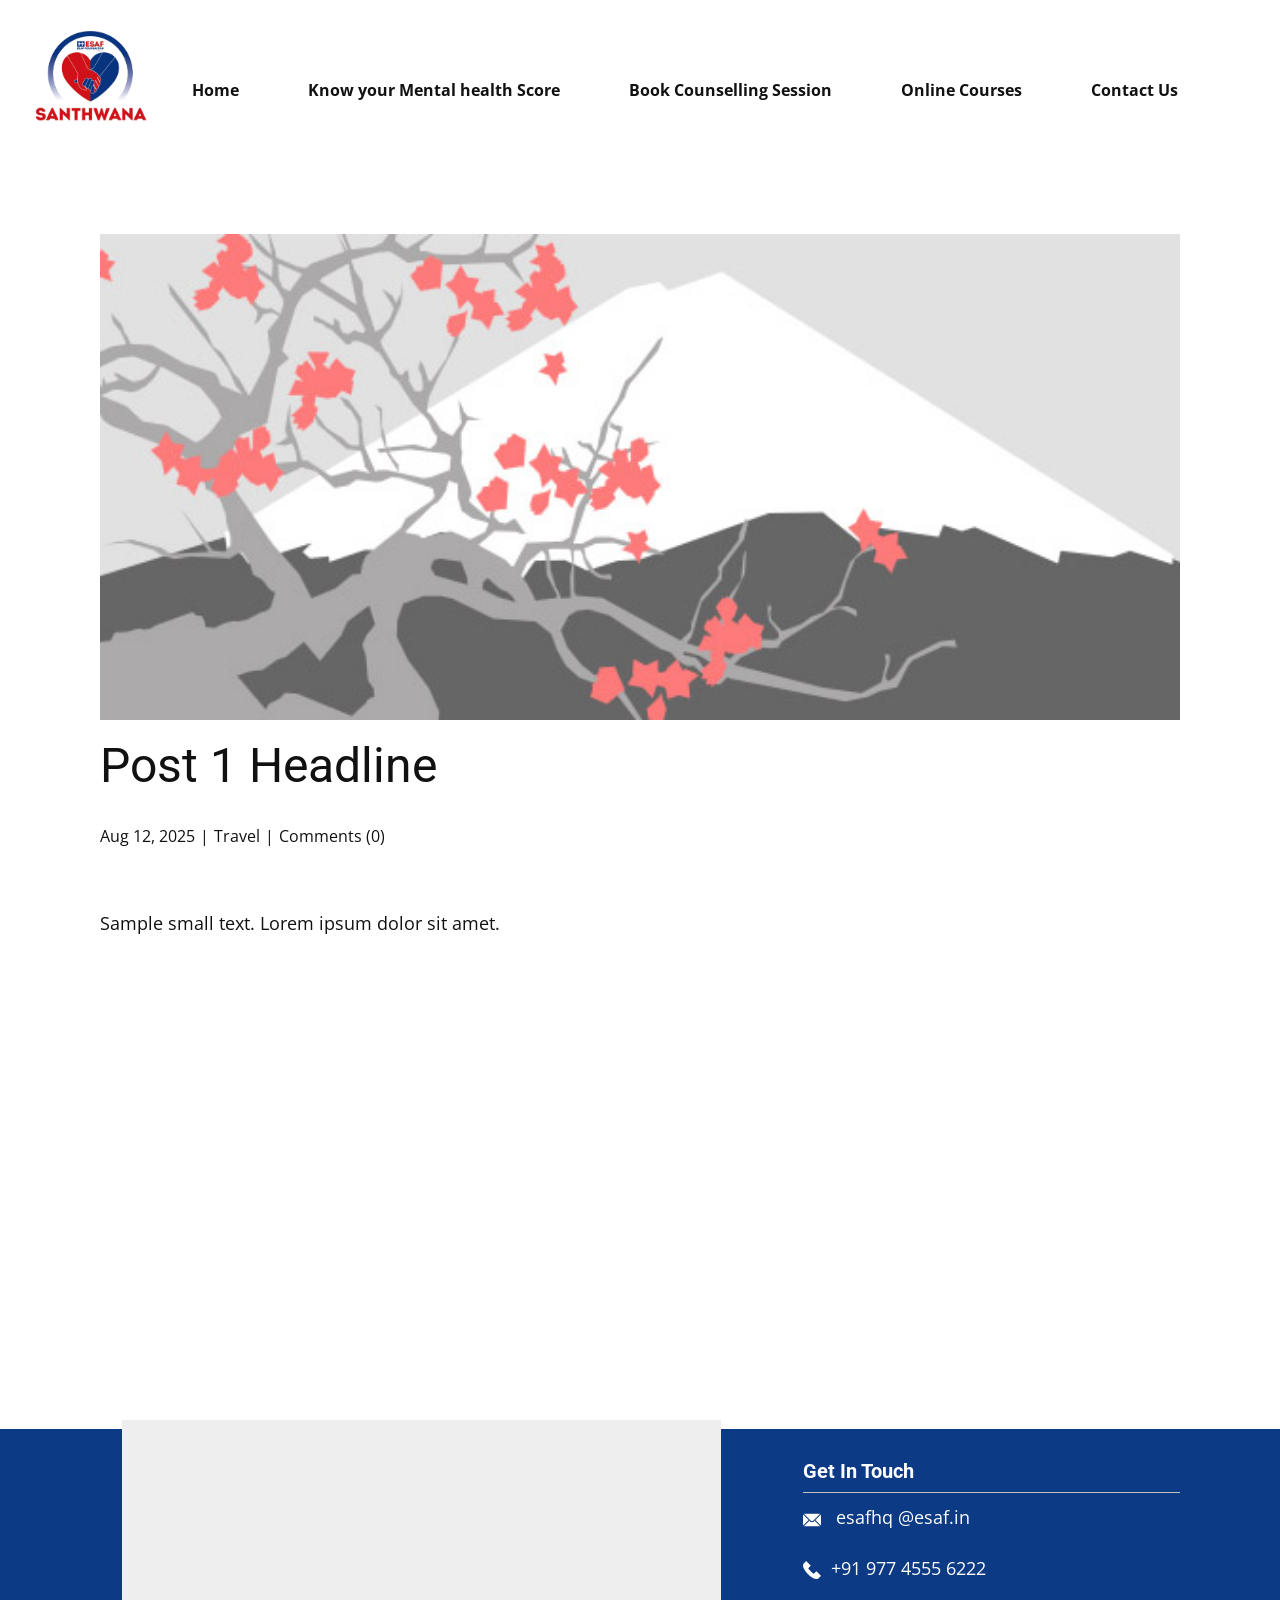
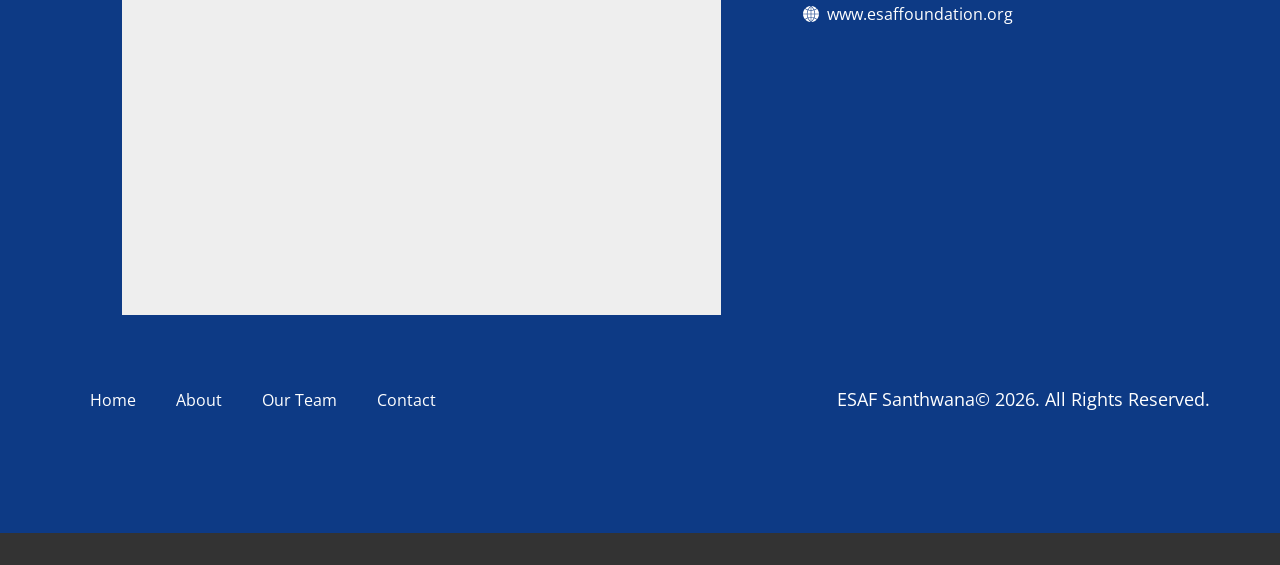
<file: blog/post.html>
<!DOCTYPE html>
<html style="font-size: 16px;" lang="en"><head>
    <meta name="viewport" content="width=device-width, initial-scale=1.0">
    <meta charset="utf-8">
    <meta name="keywords" content="Post 1 Headline">
    <meta name="description" content="Sample small text. Lorem ipsum dolor sit amet.">
    <title>Post 1 Headline</title>
    <link rel="stylesheet" href="../nicepage.css" media="screen">
<link rel="stylesheet" href="../Post-Template.css" media="screen">
    <script class="u-script" type="text/javascript" src="../jquery.js" defer=""></script>
    <script class="u-script" type="text/javascript" src="../nicepage.js" defer=""></script>
    <meta name="generator" content="Nicepage 8.6.23, nicepage.com">
    <link rel="icon" href="../images/SanthwanaLogo.jpg">
    
    
    
    <link id="u-page-google-font" rel="stylesheet" href="https://fonts.googleapis.com/css2?display=swap&amp;family=Roboto:ital,wght@0,100;0,200;0,300;0,400;0,500;0,600;0,700;0,800;0,900;1,100;1,200;1,300;1,400;1,500;1,600;1,700;1,800;1,900&amp;family=Open+Sans:ital,wght@0,300;0,400;0,500;0,600;0,700;0,800;1,300;1,400;1,500;1,600;1,700;1,800">
    <script type="application/ld+json">{
		"@context": "http://schema.org",
		"@type": "Organization",
		"name": "ESAF Santwana"
}</script>
    <meta name="theme-color" content="#478ac9">
  <meta data-intl-tel-input-cdn-path="intlTelInput/"><meta name="twitter:description" content="Sample small text. Lorem ipsum dolor sit amet."><meta property="og:type" content="article"><meta property="og:title" content="Post 1 Headline"><meta property="og:description" content="Sample small text. Lorem ipsum dolor sit amet."><meta property="og:image" content="../images/0fd3416c.jpeg"></head>
  <body data-path-to-root="./" data-include-products="false" class="u-body u-xl-mode" data-lang="en"><header class="u-clearfix u-header u-header" id="header"><div class="u-clearfix u-sheet u-valign-middle-xs u-sheet-1">
        <img class="u-image u-image-default u-preserve-proportions u-image-1" src="../images/SanthwanaLogo.jpg?rand=093e" alt="" data-image-width="633" data-image-height="633">
        <nav class="u-menu u-menu-one-level u-offcanvas u-menu-1" role="navigation" aria-label="Menu navigation">
          <div class="menu-collapse" style="font-size: 1rem; letter-spacing: 0px; font-weight: 700;">
            <a class="u-button-style u-custom-left-right-menu-spacing u-custom-padding-bottom u-custom-text-hover-color u-custom-top-bottom-menu-spacing u-hamburger-link u-nav-link u-text-active-palette-1-base u-text-hover-palette-2-base u-hamburger-link-1" href="#" tabindex="-1" aria-label="Open menu" aria-controls="261f">
              <svg class="u-svg-link" viewBox="0 0 24 24"><use xlink:href="#menu-hamburger"></use></svg>
              <svg class="u-svg-content" version="1.1" id="menu-hamburger" viewBox="0 0 16 16" x="0px" y="0px" xmlns:xlink="http://www.w3.org/1999/xlink" xmlns="http://www.w3.org/2000/svg"><g><rect y="1" width="16" height="2"></rect><rect y="7" width="16" height="2"></rect><rect y="13" width="16" height="2"></rect>
</g></svg>
            </a>
          </div>
          <div class="u-custom-menu u-nav-container">
            <ul class="u-nav u-unstyled u-nav-1" role="menubar"><li role="none" class="u-nav-item"><a role="menuitem" class="u-button-style u-nav-link u-text-active-palette-1-base u-text-hover-palette-1-base u-nav-link-2" href="../">Home</a>
</li><li role="none" class="u-nav-item"><a role="menuitem" class="u-button-style u-nav-link u-text-active-palette-1-base u-text-hover-palette-1-base u-nav-link-2" href="../Know-your-Mental-Health-Score.html" target="_blank">Know your Mental health Score</a>
</li><li role="none" class="u-nav-item"><a role="menuitem" class="u-button-style u-nav-link u-text-active-palette-1-base u-text-hover-palette-1-base u-nav-link-2" href="../Book-Counselling-Session.html" target="_blank">Book Counselling Session</a>
</li><li role="none" class="u-nav-item"><a role="menuitem" class="u-button-style u-nav-link u-text-active-palette-1-base u-text-hover-palette-1-base u-nav-link-2" href="../Online-Courses.html" target="_blank">Online Courses</a>
</li><li role="none" class="u-nav-item"><a tabindex="-1" role="menuitem" class="u-button-style u-nav-link u-text-active-palette-1-base u-text-hover-palette-1-base u-nav-link-2" href="../#block-24" data-page-id="1332116969" target="_blank">Contact Us</a>
</li></ul>
          </div>
          <div class="u-custom-menu u-nav-container-collapse" id="261f" role="region" aria-label="Menu panel">
            <div class="u-black u-container-style u-inner-container-layout u-opacity u-opacity-95 u-sidenav">
              <div class="u-inner-container-layout u-sidenav-overflow">
                <div class="u-menu-close" tabindex="-1" aria-label="Close menu"></div>
                <ul class="u-align-center u-nav u-popupmenu-items u-unstyled u-nav-2" role="menubar"><li role="none" class="u-nav-item"><a role="menuitem" class="u-button-style u-nav-link" href="../">Home</a>
</li><li role="none" class="u-nav-item"><a role="menuitem" class="u-button-style u-nav-link" href="../Know-your-Mental-Health-Score.html" target="_blank">Know your Mental health Score</a>
</li><li role="none" class="u-nav-item"><a role="menuitem" class="u-button-style u-nav-link" href="../Book-Counselling-Session.html" target="_blank">Book Counselling Session</a>
</li><li role="none" class="u-nav-item"><a role="menuitem" class="u-button-style u-nav-link" href="../Online-Courses.html" target="_blank">Online Courses</a>
</li><li role="none" class="u-nav-item"><a tabindex="-1" role="menuitem" class="u-button-style u-nav-link" href="../#block-24" data-page-id="1332116969" target="_blank">Contact Us</a>
</li></ul>
              </div>
            </div>
            <div class="u-black u-menu-overlay u-opacity u-opacity-70"></div>
          </div>
        </nav>
      </div></header>
    <section class="u-align-center u-clearfix u-section-1" id="block-2">
      <div class="u-clearfix u-sheet u-valign-middle-md u-valign-middle-sm u-valign-middle-xs u-sheet-1"><!--post_details--><!--post_details_options_json--><!--{"source":""}--><!--/post_details_options_json--><!--blog_post-->
        <div class="u-container-style u-expanded-width u-post-details u-post-details-1">
          <div class="u-container-layout u-valign-middle u-container-layout-1"><!--blog_post_image-->
            <img alt="" class="u-blog-control u-expanded-width u-image u-image-default u-image-1" src="../images/0fd3416c.jpeg"><!--/blog_post_image--><!--blog_post_header-->
            <h2 class="u-blog-control u-text u-text-1">Post 1 Headline</h2><!--/blog_post_header--><!--blog_post_metadata-->
            <div class="u-blog-control u-metadata u-metadata-1"><!--blog_post_metadata_date--><span class="u-meta-date u-meta-icon">Aug 12, 2025</span><!--/blog_post_metadata_date--><!--blog_post_metadata_category--><span class="u-meta-category u-meta-icon"><a href="/blog/blog.html#/blog-1///2">Travel</a></span><!--/blog_post_metadata_category--><!--blog_post_metadata_comments--><span class="u-meta-comments u-meta-icon"><!--blog_post_metadata_comments_content-->Comments (0)<!--/blog_post_metadata_comments_content--></span><!--/blog_post_metadata_comments-->
            </div><!--/blog_post_metadata--><!--blog_post_content-->
            <div class="u-align-justify u-blog-control u-post-content u-text u-text-2 fr-view">
  <p>
    <meta name="viewport" content="width=device-width, initial-scale=1.0">
    <meta charset="utf-8">
    <meta name="keywords" content=""><meta name="description" content="">
    <title></title>
    <link rel="stylesheet" href="/nicepage.css" media="screen" class="u-static-style"><link rel="stylesheet" href="/nicepage.css" media="screen">
    <script class="u-script" type="text/javascript" src="//capp.nicepage.com/assets/jquery-1.9.1.min.js" defer=""></script>
    <script class="u-script" type="text/javascript" src="//capp.nicepage.com/e1ec80a0bae8923e64d6c550789dfe4bf6121475/nicepage.js" defer=""></script>
</p><section class="u-clearfix u-valign-top u-block-34ff-1" custom-posts-hash="T" data-section-properties="{&quot;margin&quot;:&quot;none&quot;,&quot;stretch&quot;:true}" data-id="34ff" data-posts-content="[{'images':[],'maps':[],'videos':[],'icons':[],'textWidth':'','textHeight':'','id':1,'headingProp':'h3','textProp':'text'}]" style="min-height: 500px">
  <div class="u-clearfix u-rich-text u-text u-block-34ff-4" data-state="{&quot;margin-top&quot;:{&quot;shouldApplyDefaultMargins&quot;:{&quot;XL&quot;:false,&quot;LG&quot;:false,&quot;MD&quot;:false,&quot;SM&quot;:true,&quot;XS&quot;:true},&quot;parentVerticalAlign&quot;:{&quot;XL&quot;:&quot;top&quot;,&quot;LG&quot;:&quot;top&quot;,&quot;MD&quot;:&quot;top&quot;,&quot;SM&quot;:&quot;top&quot;,&quot;XS&quot;:&quot;top&quot;}},&quot;margin-bottom&quot;:{&quot;shouldApplyDefaultMargins&quot;:{&quot;XL&quot;:false,&quot;LG&quot;:false,&quot;MD&quot;:false,&quot;SM&quot;:true,&quot;XS&quot;:true},&quot;parentVerticalAlign&quot;:{&quot;XL&quot;:&quot;top&quot;,&quot;LG&quot;:&quot;top&quot;,&quot;MD&quot;:&quot;top&quot;,&quot;SM&quot;:&quot;top&quot;,&quot;XS&quot;:&quot;top&quot;}}}" style="">
  <p>Sample small text. Lorem ipsum dolor sit amet.</p>
  </div>
  <style data-mode="XL">@media (min-width: 1200px) {
  .u-block-34ff-1 {
    min-height: 500px;
  }
}</style>
  <style data-mode="LG">@media (max-width: 1199px) and (min-width: 992px) {
  .u-block-34ff-1 {
    min-height: 500px;
  }
}</style>
  <style data-mode="MD">@media (max-width: 991px) and (min-width: 768px) {
  .u-block-34ff-1 {
    min-height: 500px;
  }
}</style>
  <style data-mode="SM">@media (max-width: 767px) and (min-width: 576px) {
  .u-block-34ff-1 {
    min-height: 500px;
  }
}</style>
  <style data-mode="XS">@media (max-width: 575px) {
  .u-block-34ff-1 {
    min-height: 500px;
  }
}</style>
</section>
<p></p>
  </div><!--/blog_post_content-->
          </div>
        </div><!--/blog_post--><!--/post_details-->
      </div>
    </section>
    
    
    
    <footer class="u-align-center-sm u-align-center-xs u-clearfix u-color-var u-footer u-footer" id="footer"><div class="u-clearfix u-sheet u-sheet-1">
        <div class="data-layout-selected u-clearfix u-expanded-width u-layout-wrap u-layout-wrap-1">
          <div class="u-gutter-0 u-layout">
            <div class="u-layout-row">
              <div class="u-container-style u-layout-cell u-shape-rectangle u-size-18-xxl u-size-37 u-layout-cell-1">
                <div class="u-container-layout u-valign-top-lg u-valign-top-md u-valign-top-sm u-valign-top-xs u-container-layout-1">
                  <div class="custom-expanded u-grey-light-2 u-map u-map-1">
                    <div class="embed-responsive">
                      <iframe class="embed-responsive-item" src="https://www.google.com/maps/embed?pb=!1m18!1m12!1m3!1d502092.08882120444!2d75.64968288906248!3d10.532574000000007!2m3!1f0!2f0!3f0!3m2!1i1024!2i768!4f13.1!3m3!1m2!1s0x3ba7ef22c341648f%3A0xb27d6c3a1570b062!2sESAF%20Foundation%20Office!5e0!3m2!1sen!2sin!4v1786616922017!5m2!1sen!2sin" data-map="[base64]"></iframe>
                    </div>
                  </div>
                </div>
              </div>
              <div class="u-container-style u-layout-cell u-shape-rectangle u-size-16-xxl u-size-23 u-layout-cell-2">
                <div class="u-container-layout u-valign-top u-container-layout-2">
                  <h5 class="u-align-left u-text u-text-white u-text-1"> Get In Touch</h5>
                  <div class="u-align-left u-border-1 u-border-grey-25 u-border-no-bottom u-border-no-left u-expanded-width u-line u-line-horizontal u-line-1" data-animation-name="" data-animation-duration="0" data-animation-delay="0" data-animation-direction=""></div>
                  <p class="u-align-left u-text u-text-default u-text-2"><span class="u-file-icon u-icon u-text-white u-icon-1"><img src="../images/2-a85e65c4.png" alt=""></span>&nbsp; <a href="mailto:hi@car.repair.com" class="u-active-none u-border-1 u-border-active-white u-border-hover-white u-border-no-left u-border-no-right u-border-no-top u-btn u-button-link u-button-style u-hover-none u-none u-text-active-grey-10 u-text-body-alt-color u-text-hover-grey-10 u-btn-1" data-animation-name="" data-animation-duration="0" data-animation-delay="0" data-animation-direction="">esafhq @esaf.in</a>
                  </p>
                  <p class="u-align-left u-text u-text-3">
                    <a href="tel:+12345678910" class="u-active-none u-border-1 u-border-active-white u-border-hover-white u-border-no-left u-border-no-right u-border-no-top u-btn u-button-link u-button-style u-hover-none u-none u-text-active-grey-10 u-text-body-alt-color u-text-hover-grey-10 u-btn-2" data-animation-name="" data-animation-duration="0" data-animation-delay="0" data-animation-direction=""><span class="u-file-icon u-icon u-text-white u-icon-2"><img src="../images/3-c91f3b92.png" alt=""></span> +91&nbsp;977 4555 6222
                    </a>
                  </p>
                  <a href="mailto:hi@car.repair.com" class="u-active-none u-border-1 u-border-active-white u-border-hover-white u-border-no-left u-border-no-right u-border-no-top u-btn u-button-link u-button-style u-hover-none u-none u-text-active-grey-10 u-text-body-alt-color u-text-hover-grey-10 u-btn-3" data-animation-name="" data-animation-duration="0" data-animation-delay="0" data-animation-direction=""><span class="u-icon"><svg class="u-svg-content" viewBox="0 0 57.949 57.949" x="0px" y="0px" style="width: 1em; height: 1em;"><g><path d="M29.975,27.985h11.972c-0.123-4.348-1.033-8.567-2.664-12.477c-3.01,0.874-6.131,1.355-9.308,1.44V27.985z"></path><path d="M40.384,13.057c2.928-1.01,5.731-2.392,8.328-4.169l0.653-0.5C44.588,3.658,38.18,0.58,31.071,0.069L30.553,0.49
		C34.767,3.979,38.099,8.268,40.384,13.057z"></path><path d="M29.975,2.628v12.32c2.891-0.082,5.731-0.513,8.473-1.283C36.421,9.505,33.557,5.753,29.975,2.628z"></path><path d="M41.531,42.202c3.13,1.132,6.12,2.668,8.885,4.639l0.868,0.65c3.976-4.785,6.439-10.866,6.665-17.505H43.947
		C43.834,34.224,43.006,38.343,41.531,42.202z"></path><path d="M9.237,8.888c2.597,1.777,5.401,3.158,8.328,4.169c2.285-4.788,5.617-9.077,9.832-12.567l-0.518-0.421
		c-7.125,0.512-13.547,3.603-18.328,8.35L9.237,8.888z"></path><path d="M27.975,2.628c-3.583,3.125-6.446,6.878-8.473,11.036c2.742,0.77,5.582,1.202,8.473,1.283V2.628z"></path><path d="M14.003,29.985H0c0.227,6.639,2.689,12.719,6.665,17.505l0.85-0.635c2.775-1.977,5.771-3.518,8.906-4.652
		C14.943,38.341,14.116,34.222,14.003,29.985z"></path><path d="M16.752,14.89c-3.037-1.064-5.945-2.505-8.644-4.351L7.17,9.897C2.901,14.768,0.236,21.072,0,27.985h14.003
		C14.124,23.425,15.061,18.997,16.752,14.89z"></path><path d="M16.003,27.985h11.972V16.948c-3.179-0.085-6.301-0.566-9.309-1.438C17.035,19.419,16.125,23.637,16.003,27.985z"></path><path d="M27.297,57.391c-4.419-3.695-7.841-8.259-10.111-13.341c-2.992,1.074-5.851,2.538-8.492,4.42l-0.689,0.515
		c4.774,5.003,11.31,8.304,18.605,8.896L27.297,57.391z"></path><path d="M27.975,40.023V29.985H16.003c0.113,4.019,0.905,7.924,2.313,11.58C21.429,40.627,24.669,40.111,27.975,40.023z"></path><path d="M49.236,48.456c-2.631-1.875-5.482-3.335-8.469-4.406c-2.272,5.094-5.698,9.662-10.113,13.344l0.685,0.487
		c7.295-0.592,13.832-3.892,18.606-8.895L49.236,48.456z"></path><path d="M49.885,10.507c-2.72,1.862-5.643,3.311-8.689,4.38c1.692,4.108,2.629,8.537,2.751,13.098h14.003
		c-0.237-6.935-2.917-13.256-7.209-18.133L49.885,10.507z"></path><path d="M27.975,55.342V42.023c-3.039,0.085-6.016,0.556-8.882,1.4C21.136,47.932,24.141,51.998,27.975,55.342z"></path><path d="M41.947,29.985H29.975v10.038c3.307,0.088,6.548,0.604,9.662,1.542C41.041,37.91,41.833,34.005,41.947,29.985z"></path><path d="M38.86,43.423c-2.866-0.844-5.845-1.314-8.885-1.4v13.323C33.806,52.013,36.814,47.943,38.86,43.423z"></path>
</g></svg></span>&nbsp;&nbsp;www.esaffoundation.org 
                  </a>
                </div>
              </div>
            </div>
          </div>
        </div>
        <div class="data-layout-selected u-clearfix u-expanded-width u-layout-custom-xs u-layout-wrap u-layout-wrap-2">
          <div class="u-layout">
            <div class="u-layout-row">
              <div class="u-container-style u-layout-cell u-size-14-xs u-size-30-lg u-size-30-xl u-size-30-xxl u-size-60-md u-size-60-sm u-layout-cell-3">
                <div class="u-container-layout u-valign-middle u-container-layout-3">
                  <nav class="u-menu u-menu-one-level u-offcanvas u-menu-1" data-responsive-from="XS" role="navigation">
                    <div class="menu-collapse">
                      <a class="u-button-style u-custom-text-color u-hamburger-link u-nav-link" aria-label="Open menu" aria-controls="e226" href="#">
                        <svg class="u-svg-link" viewBox="0 0 24 24"><use xlink:href="#svg-23e0"></use></svg>
                        <svg class="u-svg-content" version="1.1" id="svg-23e0" viewBox="0 0 16 16" x="0px" y="0px" xmlns:xlink="http://www.w3.org/1999/xlink" xmlns="http://www.w3.org/2000/svg"><g><rect y="1" width="16" height="2"></rect><rect y="7" width="16" height="2"></rect><rect y="13" width="16" height="2"></rect>
</g></svg>
                      </a>
                    </div>
                    <div class="u-custom-menu u-nav-container">
                      <ul class="u-nav u-unstyled" role="menubar"><li role="none" class="u-nav-item"><a tabindex="-1" role="menuitem" class="u-button-style u-nav-link u-text-white" href="#" aria-haspopup="true">Home</a>
</li><li role="none" class="u-nav-item"><a tabindex="-1" role="menuitem" class="u-button-style u-nav-link u-text-white" href="#">About</a>
</li><li role="none" class="u-nav-item"><a tabindex="-1" role="menuitem" class="u-button-style u-nav-link u-text-white" href="#">Our Team</a>
</li><li role="none" class="u-nav-item"><a tabindex="-1" role="menuitem" class="u-button-style u-nav-link u-text-white" href="#">Contact</a>
</li></ul>
                    </div>
                    <div id="e226" role="region" aria-label="Menu panel" class="u-custom-menu u-nav-container-collapse">
                      <div class="u-black u-container-style u-inner-container-layout u-opacity u-opacity-95 u-sidenav">
                        <div class="u-inner-container-layout u-sidenav-overflow">
                          <div class="u-menu-close" aria-label="Close menu"></div>
                          <ul class="u-align-center u-nav u-popupmenu-items u-unstyled u-nav-2" role="menubar"><li role="none" class="u-nav-item"><a tabindex="-1" role="menuitem" class="u-button-style u-nav-link" href="#" aria-haspopup="true">Home</a>
</li><li role="none" class="u-nav-item"><a tabindex="-1" role="menuitem" class="u-button-style u-nav-link" href="#">About</a>
</li><li role="none" class="u-nav-item"><a tabindex="-1" role="menuitem" class="u-button-style u-nav-link" href="#">Our Team</a>
</li><li role="none" class="u-nav-item"><a tabindex="-1" role="menuitem" class="u-button-style u-nav-link" href="#">Contact</a>
</li></ul>
                        </div>
                      </div>
                      <div class="u-black u-menu-overlay u-opacity u-opacity-70"></div>
                    </div>
                    <style class="menu-style">@media (max-width: 539px) {
                    [data-responsive-from="XS"] .u-nav-container {
                        display: none;
                    }
                    [data-responsive-from="XS"] .menu-collapse {
                        display: block;
                    }
                }</style>
                  </nav>
                </div>
              </div>
              <div class="u-container-align-left-md u-container-align-left-sm u-container-align-right-lg u-container-align-right-xl u-container-align-right-xxl u-container-style u-layout-cell u-size-30-lg u-size-30-xl u-size-30-xxl u-size-46-xs u-size-60-md u-size-60-sm u-layout-cell-4">
                <div class="u-container-layout u-valign-bottom-xs u-valign-middle-lg u-valign-middle-md u-valign-middle-sm u-valign-middle-xl u-container-layout-4">
                  <p class="u-align-left-md u-align-left-sm u-align-left-xs u-align-right-lg u-align-right-xl u-align-right-xxl u-text u-text-default-lg u-text-default-md u-text-default-sm u-text-default-xl u-text-white u-text-4">ESAF Santhwana© 2026. All Rights Reserved.</p>
                </div>
              </div>
            </div>
          </div>
        </div>
      </div></footer>
    <section class="u-backlink u-clearfix u-grey-80"></section>
  
</body></html>
</file>
